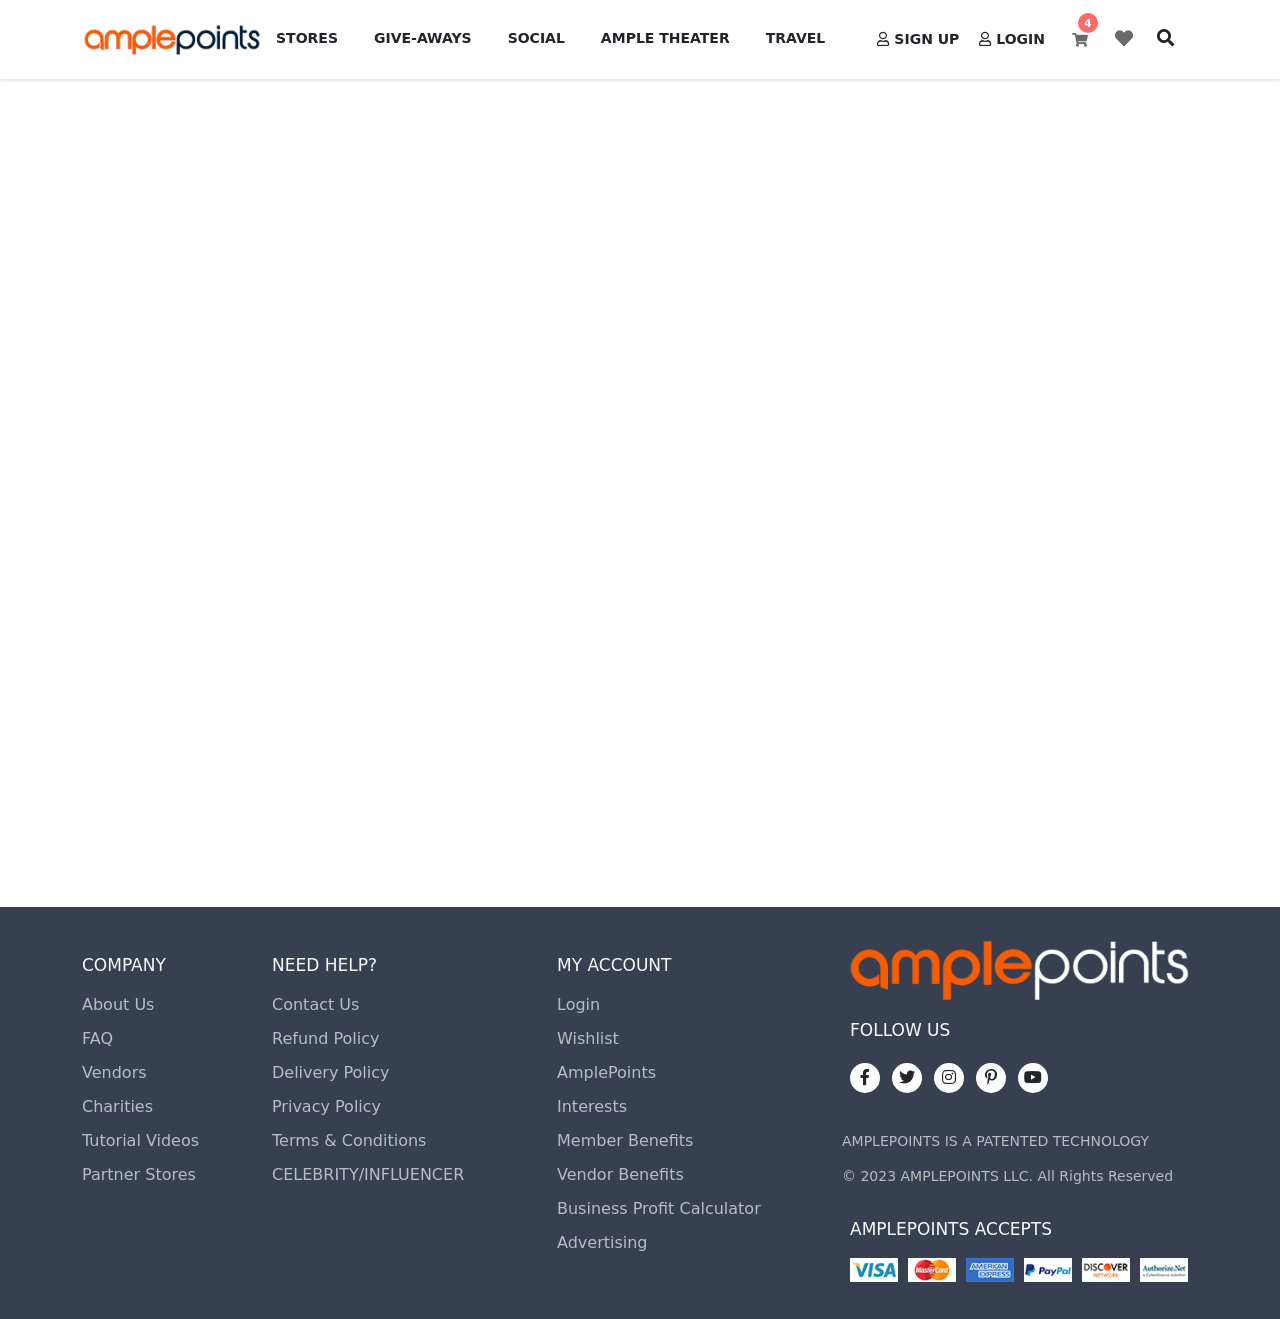
<file: index.html>
<!DOCTYPE html>
<html lang="en">

<head>
  <meta charset="UTF-8">
  <meta name="viewport" content="width=device-width, initial-scale=1.0">
  <link rel="icon" type="image/png" sizes="16x16" href="./assets/images/header/favicon.ico">
  <title>Ample Points</title>
  <!-- -- bootstrap --  -->
  <link rel="stylesheet" href="./assets/bootstrap/css/bootstrap.css">
  <!-- Icons -->
  <link rel="stylesheet" href="https://pro.fontawesome.com/releases/v5.10.0/css/all.css"
    integrity="sha384-AYmEC3Yw5cVb3ZcuHtOA93w35dYTsvhLPVnYs9eStHfGJvOvKxVfELGroGkvsg+p" crossorigin="anonymous" />
  <!-- css  -->
  <link rel="stylesheet" href="./assets/css/main.css">
  <link rel="stylesheet" href="./assets/css/styles.css">
</head>

<body>
  <!-- -- start header --  -->
  <nav class="navbar navbar-expand-lg navbar-light py-3 fixed-top">
    <div class="container">
      <div class="row w-100">
        <div class="col-md-12">
          <div class="row">
            <div class="col-md-2">
              <a class="navbar-brand" href="index.html">
                <img src="./assets/images/header/ampdesktop.png" alt="">
              </a>
            </div>
            <div class="col-md-6 col-6 pe-0">
              <div class="collapse navbar-collapse">
                <ul class="navbar-nav me-auto mb-lg-0 mt-1">

                  <li class="nav-item custom-dropdown">
                    <a class="nav-link" href="#">Stores</a>
                    <div class="custom-dropdown-content">
                      <a class="dropdown-item" href="#"> Brands</a>
                      <hr class="m-0 p-0">
                      <a class="dropdown-item" href="#">Malls</a>
                      <hr class="m-0 p-0">
                      <a class="dropdown-item" href="#">Promotional Cards</a>
                    </div>
                  </li>

                  <li class="nav-item">
                    <a class="nav-link" href="#">Give-aways</a>
                  </li>

                  <li class="nav-item">
                    <a class="nav-link" href="#">Social</a>
                  </li>

                  <li class="nav-item custom-dropdown">
                    <a class="nav-link" href="#">Ample Theater</a>
                    <div class="custom-dropdown-content">
                      <a class="dropdown-item" href="#">Videos</a>
                    </div>
                  </li>

                  <li class="nav-item custom-dropdown">
                    <a class="nav-link" href="#">Travel</a>
                    <div class="custom-dropdown-content">
                      <a class="dropdown-item" href="#">Hotel Booking</a>
                      <hr class="m-0 p-0">
                      <a class="dropdown-item" href="#">Flight Booking</a>
                      <hr class="m-0 p-0">
                      <a class="dropdown-item" href="#">Group Booking</a>
                    </div>
                  </li>

                </ul>
              </div>
            </div>
            <div class="col-md-4 col-6 header-icons">
              <!-- login / register -->
              <a href="#" class="open-menu-login-account" data-bs-toggle="modal" data-bs-target="#exampleModal">
                <i class="far fa-user"></i> <span>Sign Up</span>
              </a>
              <a href="#" class="open-menu-login-account" data-bs-toggle="modal" data-bs-target="#vendorModal">
                <i class="far fa-user"></i> <span>Login</span>
              </a>

              <!-- cart  -->
              <div class="nav-item m-0">
                <a class="nav-link cart-sec" href="#" id="sidebarCart-toggle" onclick="toggleSidebarCart()">
                  <i class="fas fa-shopping-cart"></i><sup>4</sup>
                </a>
                <div class="sidebarCart" id="sidebarCart">
                  <div class="sidebar-header">
                    <h4>Shopping Cart</h4>
                    <button class="sidebarCart-close" onclick="toggleSidebarCart()">✕</button>
                  </div>

                  <div class="cart-contents cart-item-div">
                    <div class="main-cart-item">
                      <div class="cart-item">
                        <div class="cart-item-img">
                          <img src="./assets/images/header/01.jpg" alt="">
                        </div>
                        <div class="cart-item-content">
                          <a class="dropdown-item" href="#">Women color block</a>
                          <div class="cart-item-content-price">
                            <p>$150.00</p>
                            <span>Qty: 1</span>
                          </div>
                        </div>
                        <div class="cross">
                          ✕
                        </div>
                      </div>
                      <div class="cart-item">
                        <div class="cart-item-img">
                          <img src="./assets/images/header/02.jpg" alt="">
                        </div>
                        <div class="cart-item-content">
                          <a class="dropdown-item" href="#">Women color block</a>
                          <div class="cart-item-content-price">
                            <p>$150.00</p>
                            <span>Qty: 2</span>
                          </div>
                        </div>
                        <div class="cross">
                          ✕
                        </div>
                      </div>
                    </div>

                    <div class="sub-total">
                      <p>Total:</p>
                      <span>$265.00</span>
                    </div>
                    <button class="checkout">Checkout</button>
                  </div>
                </div>
              </div>

              <!-- wishlist -->
              <a class="wishlist" href="#"><i class="fas fa-heart"></i></a>

              <li class="nav-item dropdown me-0 ms-4">
                <a class="nav-link" href="#" id="searchBar" role="button" data-bs-toggle="dropdown"
                  aria-expanded="false">
                  <i class="fas fa-search"></i>
                </a>
                <div class="dropdown-menu custom-search" aria-labelledby="searchBar">
                  <input type="text" class="searching" placeholder="Search here...">
                </div>
              </li>

              <!-- hamburger menu  -->
              <button class="navbar-toggler" type="button" data-bs-toggle="collapse"
                data-bs-target="#navbarSupportedContent" aria-controls="navbarSupportedContent" aria-expanded="false"
                aria-label="Toggle navigation">
                <span class="navbar-toggler-icon"></span>
              </button>
            </div>
          </div>
        </div>
        <!-- -- menu links --  -->
        <div class="col-md-12 mobile-menu-links">
          <div class="collapse navbar-collapse" id="navbarSupportedContent">
            <ul class="navbar-nav me-auto mb-2 mb-lg-0 mt-3">

              <li class="nav-item custom-dropdown">
                <a class="nav-link" href="#">Stores</a>
                <div class="custom-dropdown-content">
                  <a class="dropdown-item" href="#"> Brands</a>
                  <hr class="m-0 p-0">
                  <a class="dropdown-item" href="#">Malls</a>
                  <hr class="m-0 p-0">
                  <a class="dropdown-item" href="#">Promotional Cards</a>
                </div>
              </li>

              <li class="nav-item">
                <a class="nav-link" href="#">Give-aways</a>
              </li>

              <li class="nav-item">
                <a class="nav-link" href="#">Social</a>
              </li>

              <li class="nav-item custom-dropdown">
                <a class="nav-link" href="#">Ample Theater</a>
                <div class="custom-dropdown-content">
                  <a class="dropdown-item" href="#">Videos</a>
                </div>
              </li>

              <li class="nav-item custom-dropdown">
                <a class="nav-link" href="#">Travel</a>
                <div class="custom-dropdown-content">
                  <a class="dropdown-item" href="#">Hotel Booking</a>
                  <hr class="m-0 p-0">
                  <a class="dropdown-item" href="#">Flight Booking</a>
                  <hr class="m-0 p-0">
                  <a class="dropdown-item" href="#">Group Booking</a>
                </div>
              </li>

            </ul>
          </div>
        </div>
      </div>
    </div>
  </nav>
  <!-- -- end header --  -->

  <!-- -- start header -- -->
  <div class="hero-sec">
    <video class="background" autoplay muted loop>
      <source src="https://amplepoints.com/home_banners/aboutamplepoints.mp4" type="video/mp4">
    </video>
  </div>
  <!-- -- end header -- -->

  <!-- -- start how it work -- -->
  <!-- <div class="sec-padding">
    <h2 class="main-heading">How It Works</h2>
    <div class="container">
      <div class="row">
        <div class="col-md-4 col-12 my-3">
          <div class="video-card">
            <video controls>
              <source src="https://amplepoints.com/amplepoints_videos/big_idea.png" type="video/mp4">
            </video>
          </div>
        </div>
      </div>
    </div>
  </div> -->
  <!-- -- end how it work --  -->



















  <!-- -- start carousel sopping product --  -->


  <!-- <div class="sec-padding">
    <div class="shopping-products">
      <div class="container">
        <div class="row">

          <div class="col-md-2 col-12 m-0 p-0 card-side-menu">
            <div class="fashion">
              FASHION <span>></span>
            </div>

            <button class="sideTab-button active" id="sideTab1">AMOUR</button>
            <button class="sideTab-button" id="sideTab2">On Sale</button>
            <button class="sideTab-button" id="sideTab3">Trending</button>

          </div>

          <div class="col-md-10 col-12 p-0 m-0">
            <div id="sideTab-content1">

              <div class="main-tab p-0">
                <div class="row p-0 m-0" style="border-bottom:1px solid #dbdcdc">
                  <div class="col-md-12 p-0">
                    <div class="tab-container ps-2">
                      <button class="tab-button tab-active" onclick="openTab('tab1')">New Arrivals</button>
                      <button class="tab-button" onclick="openTab('tab2')">On Sale</button>
                      <button class="tab-button" onclick="openTab('tab3')">Trending</button>
                    </div>
                  </div>
                </div>
                <div class="row p-0 m-0">
                  <div class="col-md-4 col-12 p-0">
                    <div class="product-single-img">
                      <img src="./assets/images/products/amplifyon_home_jewelry.jpg" alt="" class="img-fluid">
                    </div>
                  </div>
                  <div class="col-md-8 col-12 p-0">
                    <div class="product-imgs"> -->
  <!-- -- first tab --  -->
  <!-- <div id="tab1" class="tab-content">
                        <div class="row p-0 m-0">
                          <div class="col-md-4 col-12 p-0">
                            <div class="product-single-card">
                              <div class="product-top-area">
                                <div class="product-discount">
                                  50% OFF
                                </div>
                                <div class="product-img">
                                  <div class="first-view">
                                    <img src="./assets/images/products/locket.jpg" alt="logo" class="img-fluid"
                                      onerror="this.src='https://i.ibb.co/qpB9ZCZ/placeholder.png'">
                                  </div>
                                  <div class="hover-view">
                                    <img src="./assets/images/products/locket.jpg" alt="logo" class="img-fluid"
                                      onerror="this.src='https://i.ibb.co/qpB9ZCZ/placeholder.png'">
                                  </div>
                                </div>
                                <div class="sideicons">
                                  <button class="sideicons-btn">
                                    <i class="far fa-heart"></i>
                                  </button>
                                  <button class="sideicons-btn">
                                    <i class="fas fa-cart-plus"></i>
                                  </button>
                                </div>
                              </div>
                              <div class="product-info">
                                <h6 class="product-category">Amour Jewelry</h6>
                                <h6 class="product-title text-truncate"><a href="#">Amour 14.5mm Figaro</a></h6>
                                <div class="d-flex align-items-center">
                                  <div class="review-star me-1">
                                    <i class="fas fa-star"></i>
                                    <i class="fas fa-star"></i>
                                    <i class="fas fa-star"></i>
                                    <i class="fas fa-star-half-alt"></i>
                                    <i class="far fa-star"></i>
                                  </div>
                                  <span class="review-count">(13)</span>
                                </div>
                                <div class="d-flex flex-wrap align-items-center py-2">
                                  <div class="old-price">
                                    $100
                                  </div>
                                  <div class="new-price">
                                    $50
                                  </div>
                                </div>
                              </div>
                            </div>
                          </div>
                          <div class="col-md-4 col-12 p-0">
                            <div class="product-single-card">
                              <div class="product-top-area">
                                <div class="product-discount">
                                  50% OFF
                                </div>
                                <div class="product-img">
                                  <div class="first-view">
                                    <img src="./assets/images/products/jewelry1.jpg" alt="logo" class="img-fluid"
                                      onerror="this.src='https://i.ibb.co/qpB9ZCZ/placeholder.png'">
                                  </div>
                                  <div class="hover-view">
                                    <img src="./assets/images/products/jewelry1.jpg" alt="logo" class="img-fluid"
                                      onerror="this.src='https://i.ibb.co/qpB9ZCZ/placeholder.png'">
                                  </div>
                                </div>
                                <div class="sideicons">
                                  <button class="sideicons-btn">
                                    <i class="far fa-heart"></i>
                                  </button>
                                  <button class="sideicons-btn">
                                    <i class="fas fa-cart-plus"></i>
                                  </button>
                                </div>
                              </div>
                              <div class="product-info">
                                <h6 class="product-category">Amour Jewelry</h6>
                                <h6 class="product-title text-truncate"><a href="#">Amour 14.5mm Figaro</a></h6>
                                <div class="d-flex align-items-center">
                                  <div class="review-star me-1">
                                    <i class="fas fa-star"></i>
                                    <i class="fas fa-star"></i>
                                    <i class="fas fa-star"></i>
                                    <i class="fas fa-star-half-alt"></i>
                                    <i class="far fa-star"></i>
                                  </div>
                                  <span class="review-count">(13)</span>
                                </div>
                                <div class="d-flex flex-wrap align-items-center py-2">
                                  <div class="old-price">
                                    $100
                                  </div>
                                  <div class="new-price">
                                    $50
                                  </div>
                                </div>
                              </div>
                            </div>
                          </div>
                          <div class="col-md-4 col-12 p-0">
                            <div class="product-single-card">
                              <div class="product-top-area">
                                <div class="product-discount">
                                  50% OFF
                                </div>
                                <div class="product-img">
                                  <div class="first-view">
                                    <img src="./assets/images/products/jewelry2.jpg" alt="logo" class="img-fluid"
                                      onerror="this.src='https://i.ibb.co/qpB9ZCZ/placeholder.png'">
                                  </div>
                                  <div class="hover-view">
                                    <img src="./assets/images/products/jewelry2.jpg" alt="logo" class="img-fluid"
                                      onerror="this.src='https://i.ibb.co/qpB9ZCZ/placeholder.png'">
                                  </div>
                                </div>
                                <div class="sideicons">
                                  <button class="sideicons-btn">
                                    <i class="far fa-heart"></i>
                                  </button>
                                  <button class="sideicons-btn">
                                    <i class="fas fa-cart-plus"></i>
                                  </button>
                                </div>
                              </div>
                              <div class="product-info">
                                <h6 class="product-category">Amour Jewelry</h6>
                                <h6 class="product-title text-truncate"><a href="#">Amour 14.5mm Figaro</a></h6>
                                <div class="d-flex align-items-center">
                                  <div class="review-star me-1">
                                    <i class="fas fa-star"></i>
                                    <i class="fas fa-star"></i>
                                    <i class="fas fa-star"></i>
                                    <i class="fas fa-star-half-alt"></i>
                                    <i class="far fa-star"></i>
                                  </div>
                                  <span class="review-count">(13)</span>
                                </div>
                                <div class="d-flex flex-wrap align-items-center py-2">
                                  <div class="old-price">
                                    $100
                                  </div>
                                  <div class="new-price">
                                    $50
                                  </div>
                                </div>
                              </div>
                            </div>
                          </div>
                          <div class="col-md-4 col-12 p-0">
                            <div class="product-single-card">
                              <div class="product-top-area">
                                <div class="product-discount">
                                  50% OFF
                                </div>
                                <div class="product-img">
                                  <div class="first-view">
                                    <img src="./assets/images/products/jewelry3.jpg" alt="logo" class="img-fluid"
                                      onerror="this.src='https://i.ibb.co/qpB9ZCZ/placeholder.png'">
                                  </div>
                                  <div class="hover-view">
                                    <img src="./assets/images/products/jewelry3.jpg" alt="logo" class="img-fluid"
                                      onerror="this.src='https://i.ibb.co/qpB9ZCZ/placeholder.png'">
                                  </div>
                                </div>
                                <div class="sideicons">
                                  <button class="sideicons-btn">
                                    <i class="far fa-heart"></i>
                                  </button>
                                  <button class="sideicons-btn">
                                    <i class="fas fa-cart-plus"></i>
                                  </button>
                                </div>
                              </div>
                              <div class="product-info">
                                <h6 class="product-category">Amour Jewelry</h6>
                                <h6 class="product-title text-truncate"><a href="#">Amour 14.5mm Figaro</a></h6>
                                <div class="d-flex align-items-center">
                                  <div class="review-star me-1">
                                    <i class="fas fa-star"></i>
                                    <i class="fas fa-star"></i>
                                    <i class="fas fa-star"></i>
                                    <i class="fas fa-star-half-alt"></i>
                                    <i class="far fa-star"></i>
                                  </div>
                                  <span class="review-count">(13)</span>
                                </div>
                                <div class="d-flex flex-wrap align-items-center py-2">
                                  <div class="old-price">
                                    $100
                                  </div>
                                  <div class="new-price">
                                    $50
                                  </div>
                                </div>
                              </div>
                            </div>
                          </div>
                          <div class="col-md-4 col-12 p-0">
                            <div class="product-single-card">
                              <div class="product-top-area">
                                <div class="product-discount">
                                  50% OFF
                                </div>
                                <div class="product-img">
                                  <div class="first-view">
                                    <img src="./assets/images/products/jewelry4.jpg" alt="logo" class="img-fluid"
                                      onerror="this.src='https://i.ibb.co/qpB9ZCZ/placeholder.png'">
                                  </div>
                                  <div class="hover-view">
                                    <img src="./assets/images/products/jewelry4.jpg" alt="logo" class="img-fluid"
                                      onerror="this.src='https://i.ibb.co/qpB9ZCZ/placeholder.png'">
                                  </div>
                                </div>
                                <div class="sideicons">
                                  <button class="sideicons-btn">
                                    <i class="far fa-heart"></i>
                                  </button>
                                  <button class="sideicons-btn">
                                    <i class="fas fa-cart-plus"></i>
                                  </button>
                                </div>
                              </div>
                              <div class="product-info">
                                <h6 class="product-category">Amour Jewelry</h6>
                                <h6 class="product-title text-truncate"><a href="#">Amour 14.5mm Figaro</a></h6>
                                <div class="d-flex align-items-center">
                                  <div class="review-star me-1">
                                    <i class="fas fa-star"></i>
                                    <i class="fas fa-star"></i>
                                    <i class="fas fa-star"></i>
                                    <i class="fas fa-star-half-alt"></i>
                                    <i class="far fa-star"></i>
                                  </div>
                                  <span class="review-count">(13)</span>
                                </div>
                                <div class="d-flex flex-wrap align-items-center py-2">
                                  <div class="old-price">
                                    $100
                                  </div>
                                  <div class="new-price">
                                    $50
                                  </div>
                                </div>
                              </div>
                            </div>
                          </div>
                          <div class="col-md-4 col-12 p-0">
                            <div class="product-single-card">
                              <div class="product-top-area">
                                <div class="product-discount">
                                  50% OFF
                                </div>
                                <div class="product-img">
                                  <div class="first-view">
                                    <img src="./assets/images/products/jewelry5.jpg" alt="logo" class="img-fluid"
                                      onerror="this.src='https://i.ibb.co/qpB9ZCZ/placeholder.png'">
                                  </div>
                                  <div class="hover-view">
                                    <img src="./assets/images/products/jewelry5.jpg" alt="logo" class="img-fluid"
                                      onerror="this.src='https://i.ibb.co/qpB9ZCZ/placeholder.png'">
                                  </div>
                                </div>
                                <div class="sideicons">
                                  <button class="sideicons-btn">
                                    <i class="far fa-heart"></i>
                                  </button>
                                  <button class="sideicons-btn">
                                    <i class="fas fa-cart-plus"></i>
                                  </button>
                                </div>
                              </div>
                              <div class="product-info">
                                <h6 class="product-category">Amour Jewelry</h6>
                                <h6 class="product-title text-truncate"><a href="#">Amour 14.5mm Figaro</a></h6>
                                <div class="d-flex align-items-center">
                                  <div class="review-star me-1">
                                    <i class="fas fa-star"></i>
                                    <i class="fas fa-star"></i>
                                    <i class="fas fa-star"></i>
                                    <i class="fas fa-star-half-alt"></i>
                                    <i class="far fa-star"></i>
                                  </div>
                                  <span class="review-count">(13)</span>
                                </div>
                                <div class="d-flex flex-wrap align-items-center py-2">
                                  <div class="old-price">
                                    $100
                                  </div>
                                  <div class="new-price">
                                    $50
                                  </div>
                                </div>
                              </div>
                            </div>
                          </div>
                        </div>
                      </div> -->

  <!-- -- second tab --  -->
  <!-- <div id="tab2" class="tab-content">
                        <div class="row p-0 m-0">
                          <div class="col-md-4 col-12 p-0">
                            <div class="product-single-card">
                              <div class="product-top-area">
                                <div class="product-discount">
                                  50% OFF
                                </div>
                                <div class="product-img">
                                  <div class="first-view">
                                    <img src="./assets/images/products/jewelry6.jpg" alt="logo" class="img-fluid"
                                      onerror="this.src='https://i.ibb.co/qpB9ZCZ/placeholder.png'">
                                  </div>
                                  <div class="hover-view">
                                    <img src="./assets/images/products/jewelry6.jpg" alt="logo" class="img-fluid"
                                      onerror="this.src='https://i.ibb.co/qpB9ZCZ/placeholder.png'">
                                  </div>
                                </div>
                                <div class="sideicons">
                                  <button class="sideicons-btn">
                                    <i class="far fa-heart"></i>
                                  </button>
                                  <button class="sideicons-btn">
                                    <i class="fas fa-cart-plus"></i>
                                  </button>
                                </div>
                              </div>
                              <div class="product-info">
                                <h6 class="product-category">Amour Jewelry</h6>
                                <h6 class="product-title text-truncate"><a href="#">Amour 14.5mm Figaro</a></h6>
                                <div class="d-flex align-items-center">
                                  <div class="review-star me-1">
                                    <i class="fas fa-star"></i>
                                    <i class="fas fa-star"></i>
                                    <i class="fas fa-star"></i>
                                    <i class="fas fa-star-half-alt"></i>
                                    <i class="far fa-star"></i>
                                  </div>
                                  <span class="review-count">(13)</span>
                                </div>
                                <div class="d-flex flex-wrap align-items-center py-2">
                                  <div class="old-price">
                                    $100
                                  </div>
                                  <div class="new-price">
                                    $50
                                  </div>
                                </div>
                              </div>
                            </div>
                          </div>
                          <div class="col-md-4 col-12 p-0">
                            <div class="product-single-card">
                              <div class="product-top-area">
                                <div class="product-discount">
                                  50% OFF
                                </div>
                                <div class="product-img">
                                  <div class="first-view">
                                    <img src="./assets/images/products/jewelry7.jpg" alt="logo" class="img-fluid"
                                      onerror="this.src='https://i.ibb.co/qpB9ZCZ/placeholder.png'">
                                  </div>
                                  <div class="hover-view">
                                    <img src="./assets/images/products/jewelry7.jpg" alt="logo" class="img-fluid"
                                      onerror="this.src='https://i.ibb.co/qpB9ZCZ/placeholder.png'">
                                  </div>
                                </div>
                                <div class="sideicons">
                                  <button class="sideicons-btn">
                                    <i class="far fa-heart"></i>
                                  </button>
                                  <button class="sideicons-btn">
                                    <i class="fas fa-cart-plus"></i>
                                  </button>
                                </div>
                              </div>
                              <div class="product-info">
                                <h6 class="product-category">Amour Jewelry</h6>
                                <h6 class="product-title text-truncate"><a href="#">Amour 14.5mm Figaro</a></h6>
                                <div class="d-flex align-items-center">
                                  <div class="review-star me-1">
                                    <i class="fas fa-star"></i>
                                    <i class="fas fa-star"></i>
                                    <i class="fas fa-star"></i>
                                    <i class="fas fa-star-half-alt"></i>
                                    <i class="far fa-star"></i>
                                  </div>
                                  <span class="review-count">(13)</span>
                                </div>
                                <div class="d-flex flex-wrap align-items-center py-2">
                                  <div class="old-price">
                                    $100
                                  </div>
                                  <div class="new-price">
                                    $50
                                  </div>
                                </div>
                              </div>
                            </div>
                          </div>
                          <div class="col-md-4 col-12 p-0">
                            <div class="product-single-card">
                              <div class="product-top-area">
                                <div class="product-discount">
                                  50% OFF
                                </div>
                                <div class="product-img">
                                  <div class="first-view">
                                    <img src="./assets/images/products/jewelry8.jpg" alt="logo" class="img-fluid"
                                      onerror="this.src='https://i.ibb.co/qpB9ZCZ/placeholder.png'">
                                  </div>
                                  <div class="hover-view">
                                    <img src="./assets/images/products/jewelry8.jpg" alt="logo" class="img-fluid"
                                      onerror="this.src='https://i.ibb.co/qpB9ZCZ/placeholder.png'">
                                  </div>
                                </div>
                                <div class="sideicons">
                                  <button class="sideicons-btn">
                                    <i class="far fa-heart"></i>
                                  </button>
                                  <button class="sideicons-btn">
                                    <i class="fas fa-cart-plus"></i>
                                  </button>
                                </div>
                              </div>
                              <div class="product-info">
                                <h6 class="product-category">Amour Jewelry</h6>
                                <h6 class="product-title text-truncate"><a href="#">Amour 14.5mm Figaro</a></h6>
                                <div class="d-flex align-items-center">
                                  <div class="review-star me-1">
                                    <i class="fas fa-star"></i>
                                    <i class="fas fa-star"></i>
                                    <i class="fas fa-star"></i>
                                    <i class="fas fa-star-half-alt"></i>
                                    <i class="far fa-star"></i>
                                  </div>
                                  <span class="review-count">(13)</span>
                                </div>
                                <div class="d-flex flex-wrap align-items-center py-2">
                                  <div class="old-price">
                                    $100
                                  </div>
                                  <div class="new-price">
                                    $50
                                  </div>
                                </div>
                              </div>
                            </div>
                          </div>
                          <div class="col-md-4 col-12 p-0">
                            <div class="product-single-card">
                              <div class="product-top-area">
                                <div class="product-discount">
                                  50% OFF
                                </div>
                                <div class="product-img">
                                  <div class="first-view">
                                    <img src="./assets/images/products/jewelry8.jpg" alt="logo" class="img-fluid"
                                      onerror="this.src='https://i.ibb.co/qpB9ZCZ/placeholder.png'">
                                  </div>
                                  <div class="hover-view">
                                    <img src="./assets/images/products/jewelry8.jpg" alt="logo" class="img-fluid"
                                      onerror="this.src='https://i.ibb.co/qpB9ZCZ/placeholder.png'">
                                  </div>
                                </div>
                                <div class="sideicons">
                                  <button class="sideicons-btn">
                                    <i class="far fa-heart"></i>
                                  </button>
                                  <button class="sideicons-btn">
                                    <i class="fas fa-cart-plus"></i>
                                  </button>
                                </div>
                              </div>
                              <div class="product-info">
                                <h6 class="product-category">Amour Jewelry</h6>
                                <h6 class="product-title text-truncate"><a href="#">Amour 14.5mm Figaro</a></h6>
                                <div class="d-flex align-items-center">
                                  <div class="review-star me-1">
                                    <i class="fas fa-star"></i>
                                    <i class="fas fa-star"></i>
                                    <i class="fas fa-star"></i>
                                    <i class="fas fa-star-half-alt"></i>
                                    <i class="far fa-star"></i>
                                  </div>
                                  <span class="review-count">(13)</span>
                                </div>
                                <div class="d-flex flex-wrap align-items-center py-2">
                                  <div class="old-price">
                                    $100
                                  </div>
                                  <div class="new-price">
                                    $50
                                  </div>
                                </div>
                              </div>
                            </div>
                          </div>
                          <div class="col-md-4 col-12 p-0">
                            <div class="product-single-card">
                              <div class="product-top-area">
                                <div class="product-discount">
                                  50% OFF
                                </div>
                                <div class="product-img">
                                  <div class="first-view">
                                    <img src="./assets/images/products/jewelry9.jpg" alt="logo" class="img-fluid"
                                      onerror="this.src='https://i.ibb.co/qpB9ZCZ/placeholder.png'">
                                  </div>
                                  <div class="hover-view">
                                    <img src="./assets/images/products/jewelry9.jpg" alt="logo" class="img-fluid"
                                      onerror="this.src='https://i.ibb.co/qpB9ZCZ/placeholder.png'">
                                  </div>
                                </div>
                                <div class="sideicons">
                                  <button class="sideicons-btn">
                                    <i class="far fa-heart"></i>
                                  </button>
                                  <button class="sideicons-btn">
                                    <i class="fas fa-cart-plus"></i>
                                  </button>
                                </div>
                              </div>
                              <div class="product-info">
                                <h6 class="product-category">Amour Jewelry</h6>
                                <h6 class="product-title text-truncate"><a href="#">Amour 14.5mm Figaro</a></h6>
                                <div class="d-flex align-items-center">
                                  <div class="review-star me-1">
                                    <i class="fas fa-star"></i>
                                    <i class="fas fa-star"></i>
                                    <i class="fas fa-star"></i>
                                    <i class="fas fa-star-half-alt"></i>
                                    <i class="far fa-star"></i>
                                  </div>
                                  <span class="review-count">(13)</span>
                                </div>
                                <div class="d-flex flex-wrap align-items-center py-2">
                                  <div class="old-price">
                                    $100
                                  </div>
                                  <div class="new-price">
                                    $50
                                  </div>
                                </div>
                              </div>
                            </div>
                          </div>
                          <div class="col-md-4 col-12 p-0">
                            <div class="product-single-card">
                              <div class="product-top-area">
                                <div class="product-discount">
                                  50% OFF
                                </div>
                                <div class="product-img">
                                  <div class="first-view">
                                    <img src="./assets/images/products/jewelry10.jpg" alt="logo" class="img-fluid"
                                      onerror="this.src='https://i.ibb.co/qpB9ZCZ/placeholder.png'">
                                  </div>
                                  <div class="hover-view">
                                    <img src="./assets/images/products/jewelry10.jpg" alt="logo" class="img-fluid"
                                      onerror="this.src='https://i.ibb.co/qpB9ZCZ/placeholder.png'">
                                  </div>
                                </div>
                                <div class="sideicons">
                                  <button class="sideicons-btn">
                                    <i class="far fa-heart"></i>
                                  </button>
                                  <button class="sideicons-btn">
                                    <i class="fas fa-cart-plus"></i>
                                  </button>
                                </div>
                              </div>
                              <div class="product-info">
                                <h6 class="product-category">Amour Jewelry</h6>
                                <h6 class="product-title text-truncate"><a href="#">Amour 14.5mm Figaro</a></h6>
                                <div class="d-flex align-items-center">
                                  <div class="review-star me-1">
                                    <i class="fas fa-star"></i>
                                    <i class="fas fa-star"></i>
                                    <i class="fas fa-star"></i>
                                    <i class="fas fa-star-half-alt"></i>
                                    <i class="far fa-star"></i>
                                  </div>
                                  <span class="review-count">(13)</span>
                                </div>
                                <div class="d-flex flex-wrap align-items-center py-2">
                                  <div class="old-price">
                                    $100
                                  </div>
                                  <div class="new-price">
                                    $50
                                  </div>
                                </div>
                              </div>
                            </div>
                          </div>
                        </div>
                      </div> -->

  <!-- -- third tab --  -->
  <!-- <div id="tab3" class="tab-content">
                        <div class="row p-0 m-0">
                          <div class="col-md-4 col-12 p-0">
                            <div class="product-single-card">
                              <div class="product-top-area">
                                <div class="product-discount">
                                  50% OFF
                                </div>
                                <div class="product-img">
                                  <div class="first-view">
                                    <img src="./assets/images/products/jewelry11.jpg" alt="logo" class="img-fluid"
                                      onerror="this.src='https://i.ibb.co/qpB9ZCZ/placeholder.png'">
                                  </div>
                                  <div class="hover-view">
                                    <img src="./assets/images/products/jewelry11.jpg" alt="logo" class="img-fluid"
                                      onerror="this.src='https://i.ibb.co/qpB9ZCZ/placeholder.png'">
                                  </div>
                                </div>
                                <div class="sideicons">
                                  <button class="sideicons-btn">
                                    <i class="far fa-heart"></i>
                                  </button>
                                  <button class="sideicons-btn">
                                    <i class="fas fa-cart-plus"></i>
                                  </button>
                                </div>
                              </div>
                              <div class="product-info">
                                <h6 class="product-category">Amour Jewelry</h6>
                                <h6 class="product-title text-truncate"><a href="#">Amour 14.5mm Figaro</a></h6>
                                <div class="d-flex align-items-center">
                                  <div class="review-star me-1">
                                    <i class="fas fa-star"></i>
                                    <i class="fas fa-star"></i>
                                    <i class="fas fa-star"></i>
                                    <i class="fas fa-star-half-alt"></i>
                                    <i class="far fa-star"></i>
                                  </div>
                                  <span class="review-count">(13)</span>
                                </div>
                                <div class="d-flex flex-wrap align-items-center py-2">
                                  <div class="old-price">
                                    $100
                                  </div>
                                  <div class="new-price">
                                    $50
                                  </div>
                                </div>
                              </div>
                            </div>
                          </div>
                          <div class="col-md-4 col-12 p-0">
                            <div class="product-single-card">
                              <div class="product-top-area">
                                <div class="product-discount">
                                  50% OFF
                                </div>
                                <div class="product-img">
                                  <div class="first-view">
                                    <img src="./assets/images/products/jewelry12.jpg" alt="logo" class="img-fluid"
                                      onerror="this.src='https://i.ibb.co/qpB9ZCZ/placeholder.png'">
                                  </div>
                                  <div class="hover-view">
                                    <img src="./assets/images/products/jewelry12.jpg" alt="logo" class="img-fluid"
                                      onerror="this.src='https://i.ibb.co/qpB9ZCZ/placeholder.png'">
                                  </div>
                                </div>
                                <div class="sideicons">
                                  <button class="sideicons-btn">
                                    <i class="far fa-heart"></i>
                                  </button>
                                  <button class="sideicons-btn">
                                    <i class="fas fa-cart-plus"></i>
                                  </button>
                                </div>
                              </div>
                              <div class="product-info">
                                <h6 class="product-category">Amour Jewelry</h6>
                                <h6 class="product-title text-truncate"><a href="#">Amour 14.5mm Figaro</a></h6>
                                <div class="d-flex align-items-center">
                                  <div class="review-star me-1">
                                    <i class="fas fa-star"></i>
                                    <i class="fas fa-star"></i>
                                    <i class="fas fa-star"></i>
                                    <i class="fas fa-star-half-alt"></i>
                                    <i class="far fa-star"></i>
                                  </div>
                                  <span class="review-count">(13)</span>
                                </div>
                                <div class="d-flex flex-wrap align-items-center py-2">
                                  <div class="old-price">
                                    $100
                                  </div>
                                  <div class="new-price">
                                    $50
                                  </div>
                                </div>
                              </div>
                            </div>
                          </div>
                          <div class="col-md-4 col-12 p-0">
                            <div class="product-single-card">
                              <div class="product-top-area">
                                <div class="product-discount">
                                  50% OFF
                                </div>
                                <div class="product-img">
                                  <div class="first-view">
                                    <img src="./assets/images/products/jewelry13.jpg" alt="logo" class="img-fluid"
                                      onerror="this.src='https://i.ibb.co/qpB9ZCZ/placeholder.png'">
                                  </div>
                                  <div class="hover-view">
                                    <img src="./assets/images/products/jewelry13.jpg" alt="logo" class="img-fluid"
                                      onerror="this.src='https://i.ibb.co/qpB9ZCZ/placeholder.png'">
                                  </div>
                                </div>
                                <div class="sideicons">
                                  <button class="sideicons-btn">
                                    <i class="far fa-heart"></i>
                                  </button>
                                  <button class="sideicons-btn">
                                    <i class="fas fa-cart-plus"></i>
                                  </button>
                                </div>
                              </div>
                              <div class="product-info">
                                <h6 class="product-category">Amour Jewelry</h6>
                                <h6 class="product-title text-truncate"><a href="#">Amour 14.5mm Figaro</a></h6>
                                <div class="d-flex align-items-center">
                                  <div class="review-star me-1">
                                    <i class="fas fa-star"></i>
                                    <i class="fas fa-star"></i>
                                    <i class="fas fa-star"></i>
                                    <i class="fas fa-star-half-alt"></i>
                                    <i class="far fa-star"></i>
                                  </div>
                                  <span class="review-count">(13)</span>
                                </div>
                                <div class="d-flex flex-wrap align-items-center py-2">
                                  <div class="old-price">
                                    $100
                                  </div>
                                  <div class="new-price">
                                    $50
                                  </div>
                                </div>
                              </div>
                            </div>
                          </div>
                          <div class="col-md-4 col-12 p-0">
                            <div class="product-single-card">
                              <div class="product-top-area">
                                <div class="product-discount">
                                  50% OFF
                                </div>
                                <div class="product-img">
                                  <div class="first-view">
                                    <img src="./assets/images/products/jewelry14.jpg" alt="logo" class="img-fluid"
                                      onerror="this.src='https://i.ibb.co/qpB9ZCZ/placeholder.png'">
                                  </div>
                                  <div class="hover-view">
                                    <img src="./assets/images/products/jewelry14.jpg" alt="logo" class="img-fluid"
                                      onerror="this.src='https://i.ibb.co/qpB9ZCZ/placeholder.png'">
                                  </div>
                                </div>
                                <div class="sideicons">
                                  <button class="sideicons-btn">
                                    <i class="far fa-heart"></i>
                                  </button>
                                  <button class="sideicons-btn">
                                    <i class="fas fa-cart-plus"></i>
                                  </button>
                                </div>
                              </div>
                              <div class="product-info">
                                <h6 class="product-category">Amour Jewelry</h6>
                                <h6 class="product-title text-truncate"><a href="#">Amour 14.5mm Figaro</a></h6>
                                <div class="d-flex align-items-center">
                                  <div class="review-star me-1">
                                    <i class="fas fa-star"></i>
                                    <i class="fas fa-star"></i>
                                    <i class="fas fa-star"></i>
                                    <i class="fas fa-star-half-alt"></i>
                                    <i class="far fa-star"></i>
                                  </div>
                                  <span class="review-count">(13)</span>
                                </div>
                                <div class="d-flex flex-wrap align-items-center py-2">
                                  <div class="old-price">
                                    $100
                                  </div>
                                  <div class="new-price">
                                    $50
                                  </div>
                                </div>
                              </div>
                            </div>
                          </div>
                          <div class="col-md-4 col-12 p-0">
                            <div class="product-single-card">
                              <div class="product-top-area">
                                <div class="product-discount">
                                  50% OFF
                                </div>
                                <div class="product-img">
                                  <div class="first-view">
                                    <img src="./assets/images/products/jewelry15.jpg" alt="logo" class="img-fluid"
                                      onerror="this.src='https://i.ibb.co/qpB9ZCZ/placeholder.png'">
                                  </div>
                                  <div class="hover-view">
                                    <img src="./assets/images/products/jewelry15.jpg" alt="logo" class="img-fluid"
                                      onerror="this.src='https://i.ibb.co/qpB9ZCZ/placeholder.png'">
                                  </div>
                                </div>
                                <div class="sideicons">
                                  <button class="sideicons-btn">
                                    <i class="far fa-heart"></i>
                                  </button>
                                  <button class="sideicons-btn">
                                    <i class="fas fa-cart-plus"></i>
                                  </button>
                                </div>
                              </div>
                              <div class="product-info">
                                <h6 class="product-category">Amour Jewelry</h6>
                                <h6 class="product-title text-truncate"><a href="#">Amour 14.5mm Figaro</a></h6>
                                <div class="d-flex align-items-center">
                                  <div class="review-star me-1">
                                    <i class="fas fa-star"></i>
                                    <i class="fas fa-star"></i>
                                    <i class="fas fa-star"></i>
                                    <i class="fas fa-star-half-alt"></i>
                                    <i class="far fa-star"></i>
                                  </div>
                                  <span class="review-count">(13)</span>
                                </div>
                                <div class="d-flex flex-wrap align-items-center py-2">
                                  <div class="old-price">
                                    $100
                                  </div>
                                  <div class="new-price">
                                    $50
                                  </div>
                                </div>
                              </div>
                            </div>
                          </div>
                          <div class="col-md-4 col-12 p-0">
                            <div class="product-single-card">
                              <div class="product-top-area">
                                <div class="product-discount">
                                  50% OFF
                                </div>
                                <div class="product-img">
                                  <div class="first-view">
                                    <img src="./assets/images/products/jewelry16.jpg" alt="logo" class="img-fluid"
                                      onerror="this.src='https://i.ibb.co/qpB9ZCZ/placeholder.png'">
                                  </div>
                                  <div class="hover-view">
                                    <img src="./assets/images/products/jewelry16.jpg" alt="logo" class="img-fluid"
                                      onerror="this.src='https://i.ibb.co/qpB9ZCZ/placeholder.png'">
                                  </div>
                                </div>
                                <div class="sideicons">
                                  <button class="sideicons-btn">
                                    <i class="far fa-heart"></i>
                                  </button>
                                  <button class="sideicons-btn">
                                    <i class="fas fa-cart-plus"></i>
                                  </button>
                                </div>
                              </div>
                              <div class="product-info">
                                <h6 class="product-category">Amour Jewelry</h6>
                                <h6 class="product-title text-truncate"><a href="#">Amour 14.5mm Figaro</a></h6>
                                <div class="d-flex align-items-center">
                                  <div class="review-star me-1">
                                    <i class="fas fa-star"></i>
                                    <i class="fas fa-star"></i>
                                    <i class="fas fa-star"></i>
                                    <i class="fas fa-star-half-alt"></i>
                                    <i class="far fa-star"></i>
                                  </div>
                                  <span class="review-count">(13)</span>
                                </div>
                                <div class="d-flex flex-wrap align-items-center py-2">
                                  <div class="old-price">
                                    $100
                                  </div>
                                  <div class="new-price">
                                    $50
                                  </div>
                                </div>
                              </div>
                            </div>
                          </div>
                        </div>
                      </div>
                    </div>
                  </div>
                </div>
              </div>

            </div>
            <div id="sideTab-content2" style="display: none;">No Data Found 2</div>
            <div id="sideTab-content3" style="display: none;">No Data Found 3</div>
          </div>
        </div>
      </div>
    </div>
  </div> -->


  <!-- -- end carousel sopping product --  -->

















  <!-- <div class="sec-padding">
    <h2 class="main-heading">product</h2>
    <div class="container">
      <div class="row">
        <div class="col-md-4 col-12 my-3">
          <div class="product-single-card">
            <div class="product-top-area">
              <div class="product-discount">
                50% OFF
              </div>
              <div class="product-img">
                <div class="first-view">
                  <img src="./assets/images/products/locket.jpg" alt="logo" class="img-fluid"
                    onerror="this.src='https://i.ibb.co/qpB9ZCZ/placeholder.png'">
                </div>
                <div class="hover-view">
                  <img src="./assets/images/products/locket.jpg" alt="logo" class="img-fluid"
                    onerror="this.src='https://i.ibb.co/qpB9ZCZ/placeholder.png'">
                </div>
              </div>
              <div class="sideicons">
                <button class="sideicons-btn">
                  <i class="far fa-heart"></i>
                </button>
                <button class="sideicons-btn">
                  <i class="fas fa-cart-plus"></i>
                </button>
              </div>
            </div>
            <div class="product-info">
              <h6 class="product-category">Amour Jewelry</h6>
              <h6 class="product-title text-truncate"><a href="#">Amour 14.5mm Figaro</a></h6>
              <div class="d-flex align-items-center">
                <div class="review-star me-1">
                  <i class="fas fa-star"></i>
                  <i class="fas fa-star"></i>
                  <i class="fas fa-star"></i>
                  <i class="fas fa-star-half-alt"></i>
                  <i class="far fa-star"></i>
                </div>
                <span class="review-count">(13)</span>
              </div>
              <div class="d-flex flex-wrap align-items-center py-2">
                <div class="old-price">
                  $100
                </div>
                <div class="new-price">
                  $50
                </div>
              </div>
            </div>
          </div>
        </div>
      </div>
    </div>
  </div> -->


  <!-- -- start footer --  -->
  <footer class="footer pt-5">
    <div class="container">
      <div class="row pb-2">
        <div class="col-md-2 col-sm-6 col-6">
          <div class="widget widget-links widget-light pb-2 mb-4">
            <h3 class="widget-title text-light">COMPANY</h3>
            <ul class="widget-list">
              <li class="widget-list-item"><a class="widget-list-link" href="#">About Us</a></li>
              <li class="widget-list-item"><a class="widget-list-link" href="#">FAQ</a></li>
              <li class="widget-list-item"><a class="widget-list-link" href="#">Vendors</a></li>
              <li class="widget-list-item"><a class="widget-list-link" href="#">Charities</a></li>
              <li class="widget-list-item"><a class="widget-list-link" href="#">Tutorial Videos</a></li>
              <li class="widget-list-item"><a class="widget-list-link" href="#">Partner Stores</a></li>
            </ul>
          </div>
        </div>
        <div class="col-md-3 col-sm-6 col-6">
          <div class="widget widget-links widget-light pb-2 mb-4">
            <h3 class="widget-title text-light">NEED HELP?</h3>
            <ul class="widget-list">
              <li class="widget-list-item"><a class="widget-list-link" href="#">Contact Us</a></li>
              <li class="widget-list-item"><a class="widget-list-link" href="#">Refund Policy</a></li>
              <li class="widget-list-item"><a class="widget-list-link" href="#">Delivery Policy</a></li>
              <li class="widget-list-item"><a class="widget-list-link" href="#">Privacy Policy</a></li>
              <li class="widget-list-item"><a class="widget-list-link" href="#">Terms & Conditions</a></li>
              <li class="widget-list-item"><a class="widget-list-link" href="#">CELEBRITY/INFLUENCER</a></li>
            </ul>
          </div>
        </div>
        <div class="col-md-3 col-sm-6 col-6">
          <div class="widget widget-links widget-light pb-2 mb-4">
            <h3 class="widget-title text-light">MY ACCOUNT</h3>
            <ul class="widget-list">
              <li class="widget-list-item"><a class="widget-list-link" href="#">Login</a></li>
              <li class="widget-list-item"><a class="widget-list-link" href="#">Wishlist</a></li>
              <li class="widget-list-item"><a class="widget-list-link" href="#">AmplePoints</a></li>
              <li class="widget-list-item"><a class="widget-list-link" href="#">Interests</a></li>
              <li class="widget-list-item"><a class="widget-list-link" href="#">Member Benefits</a></li>
              <li class="widget-list-item"><a class="widget-list-link" href="#">Vendor Benefits</a></li>
              <li class="widget-list-item"><a class="widget-list-link" href="#">Business Profit Calculator</a></li>
              <li class="widget-list-item"><a class="widget-list-link" href="#">Advertising </a></li>
            </ul>
          </div>
        </div>
        <div class="col-md-4 col-sm-6 col-12">
          <div class="footer-logo">
            <img src="./assets/images/footer/footer_logo.png" alt="" class="img-fluid">
          </div>
          <div class="text-center text-md-start mb-4 ps-2 mt-3">
            <h3 class="widget-title text-light pb-1">FOLLOW US</h3>
            <div class="social-icons">
              <div class="social-icon">
                <a href="#">
                  <i class="fab fa-facebook-f"></i>
                </a>
              </div>
              <div class="social-icon">
                <a href="#">
                  <i class="fab fa-twitter"></i>
                </a>
              </div>
              <div class="social-icon">
                <a href="#">
                  <i class="fab fa-instagram"></i>
                </a>
              </div>
              <div class="social-icon">
                <a href="#">
                  <i class="fab fa-pinterest-p"></i>
                </a>
              </div>
              <div class="social-icon">
                <a href="#">
                  <i class="fab fa-youtube"></i>
                </a>
              </div>
            </div>
          </div>
          <div class="pb-3 copy-right">
            <h4>AMPLEPOINTS IS A PATENTED TECHNOLOGY</h4>
            <p>© 2023 AMPLEPOINTS LLC. All Rights Reserved</p>
          </div>
          <div class="widget pb-2 ps-2">
            <h3 class="widget-title text-light">AMPLEPOINTS ACCEPTS</h3>
            <div class="footer-cards">
              <div class="footer-card">
                <img src="./assets/images/footer/amplepoints_visa.png" alt="" class="img-fluid">
              </div>
              <div class="footer-card">
                <img src="./assets/images/footer/amplepoints_master.png" alt="" class="img-fluid">
              </div>
              <div class="footer-card">
                <img src="./assets/images/footer/amplepoints_american.png" alt="" class="img-fluid">
              </div>
              <div class="footer-card">
                <img src="./assets/images/footer/amplepoints_paypal.png" alt="" class="img-fluid">
              </div>
              <div class="footer-card">
                <img src="./assets/images/footer/amplepoints_discover.png" alt="" class="img-fluid">
              </div>
              <div class="footer-card">
                <img src="./assets/images/footer/amplepoints_authorize.png" alt="" class="img-fluid">
              </div>
            </div>
          </div>
        </div>
      </div>
    </div>

    <div class="bg-darker">
      <div class="container">
        <!-- <hr class="hr-light mb-3"> -->
        <div class="row pb-2">

        </div>

      </div>
    </div>
  </footer>
  <!-- -- end footer --  -->

  <!-- Member & Vendor Login Modal -->
  <div class="modal fade" id="exampleModal" tabindex="-1" aria-labelledby="exampleModalLabel" aria-hidden="true">
    <div class="modal-dialog modal-dialog-centered">
      <div class="modal-content">
        <div class="modal-header" style="background:#f6f9fc">
          <h4 class="modal-heading text-center">Ample Points</h4>
          <button type="button" class="btn-close" data-bs-dismiss="modal" aria-label="Close"></button>
        </div>
        <div class="modal-body">
          <div class="signup-btn">
            <button onclick="window.location.href='memberSignup.html'" class="btn checkout"> Sign Up As A
              Member</button>
            <button onclick="window.location.href='vendorSignup.html'" class="btn checkout mt-3"> Sign Up As A
              Vendor</button>
          </div>
        </div>
      </div>
    </div>
  </div>

  <!--Member & Vendor Register Modal -->
  <div class="modal fade" id="vendorModal" tabindex="-1" aria-labelledby="vendorModalLabel" aria-hidden="true">
    <div class="modal-dialog modal-dialog-centered">
      <div class="modal-content">
        <div class="modal-header" style="background:#f6f9fc">
          <h4 class="modal-heading text-center">Ample Points</h4>
          <button type="button" class="btn-close" data-bs-dismiss="modal" aria-label="Close"></button>
        </div>
        <div class="modal-body">
          <div class="signup-btn">
            <button onclick="window.location.href='memberLogin.html'" class="btn checkout"> Login As A Member</button>
            <button onclick="window.location.href='vendorLogin.html'" class="btn checkout mt-3"> Login As A
              Vendor</button>
          </div>
        </div>
      </div>
    </div>
  </div>


  <!-- -- script --  -->
  <script src="https://cdnjs.cloudflare.com/ajax/libs/jquery/2.1.3/jquery.min.js"></script>
  <!-- <script src="./assets/bootstrap/js/bootstrap.min.js"></script> -->
  <script src="./assets/bootstrap/js/bootstrap.bundle.js"></script>
  <script src="./assets/js/index.js"></script>
</body>

</html>
</file>
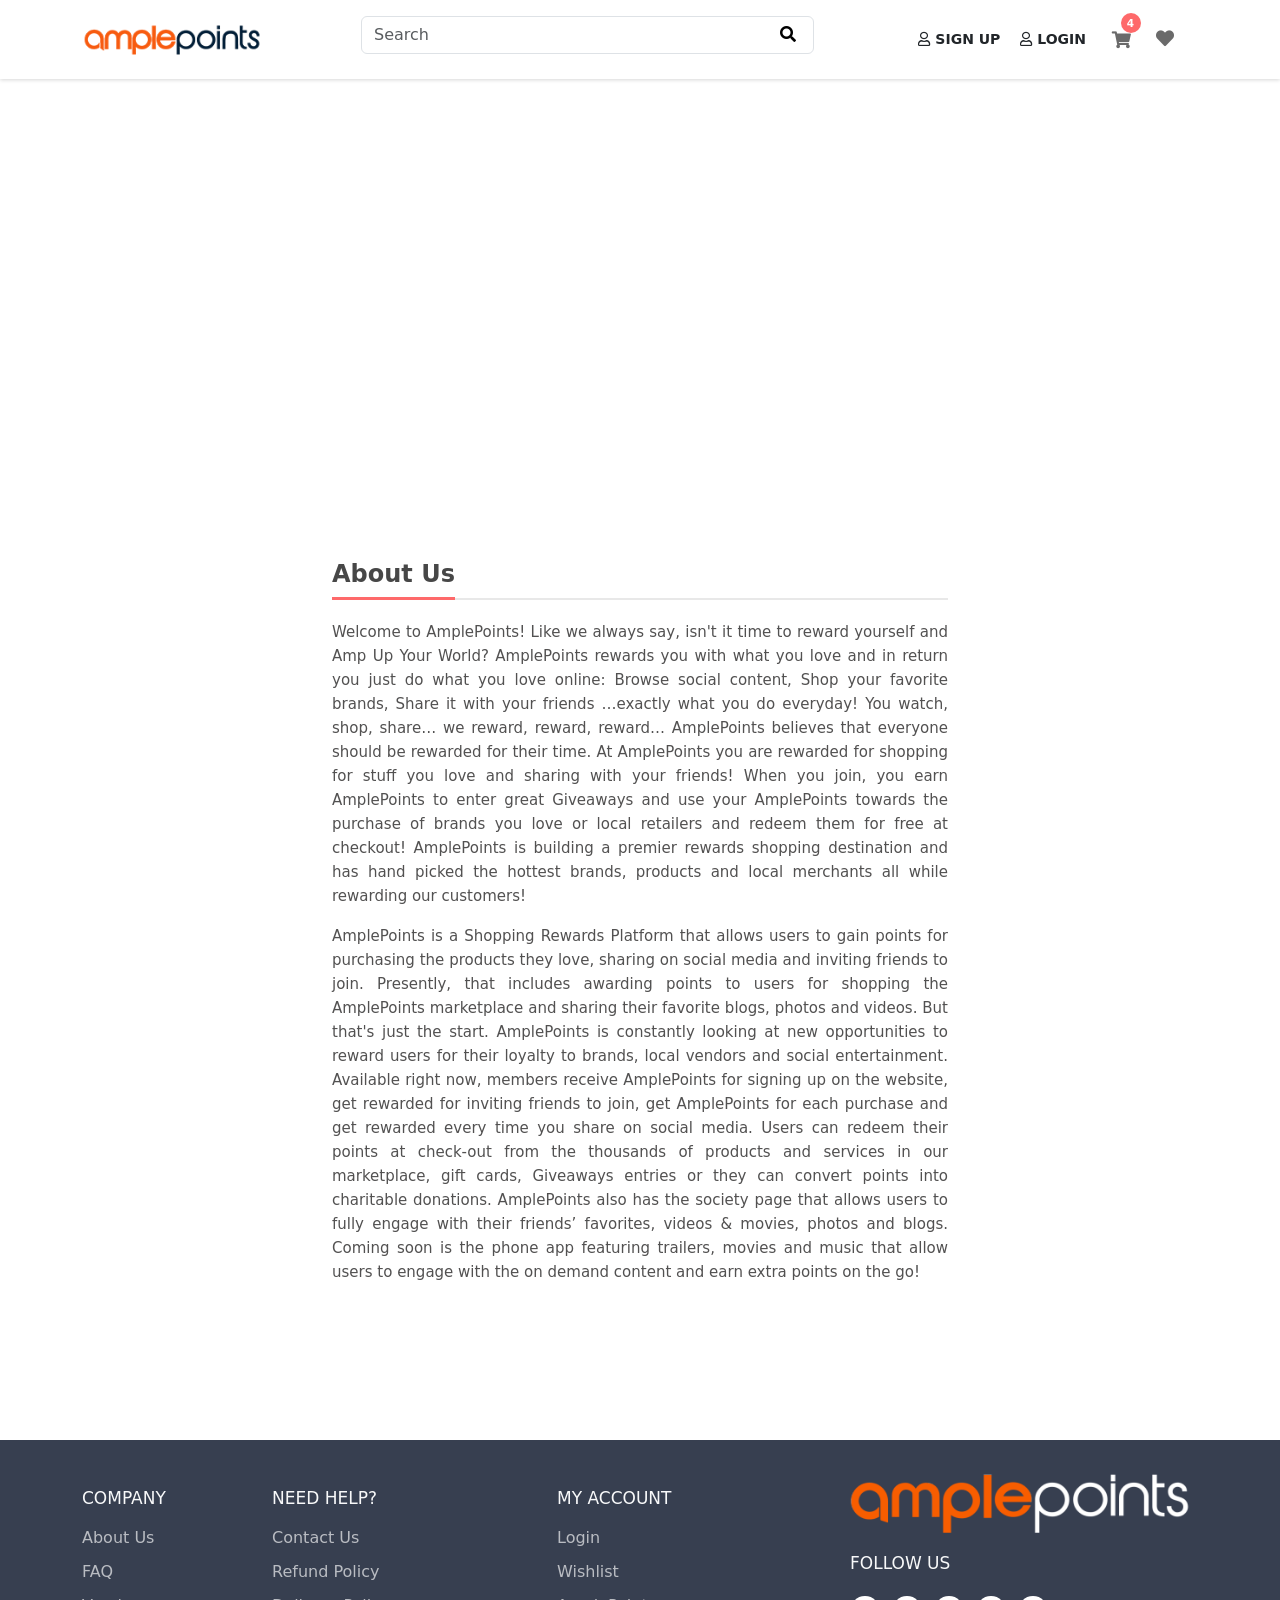
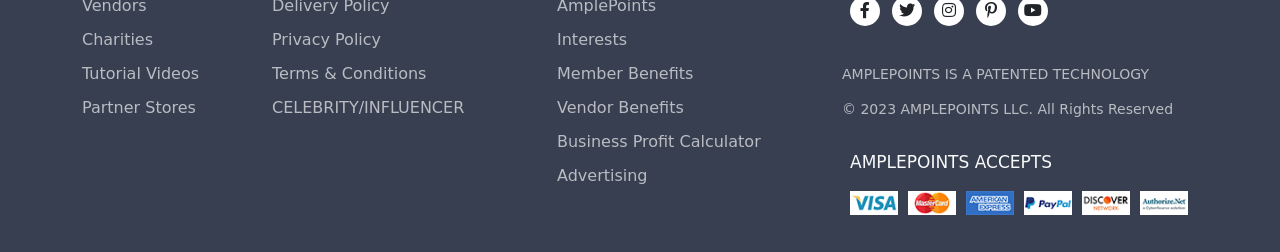
<file: about.html>
<!DOCTYPE html>
<html lang="en">

<head>
  <meta charset="UTF-8">
  <meta name="viewport" content="width=device-width, initial-scale=1.0">
  <link rel="icon" type="image/png" sizes="16x16" href="./assets/images/header/favicon.ico">
  <title>Ample Points</title>
  <!-- -- bootstrap --  -->
  <link rel="stylesheet" href="./assets/bootstrap/css/bootstrap.css">
  <!-- Icons -->
  <link rel="stylesheet" href="https://pro.fontawesome.com/releases/v5.10.0/css/all.css"
    integrity="sha384-AYmEC3Yw5cVb3ZcuHtOA93w35dYTsvhLPVnYs9eStHfGJvOvKxVfELGroGkvsg+p" crossorigin="anonymous" />
  <!-- css  -->
  <link rel="stylesheet" href="./assets/css/main.css">
  <link rel="stylesheet" href="./assets/css/styles.css">
</head>

<body>
  <!-- -- start header --  -->
  <nav class="navbar navbar-expand-lg navbar-light py-3 fixed-top">
    <div class="container">
      <div class="row w-100">
        <div class="col-md-12">
          <div class="row">
            <div class="col-md-3">
              <a class="navbar-brand" href="index.html">
                <img src="./assets/images/header/ampdesktop.png" alt="">
              </a>
            </div>
            <div class="col-md-5 col-6 pe-0">
              <!-- search  -->
              <form class="">
                <div class="search-form">
                  <input class="form-control" type="search" placeholder="Search" aria-label="Search">
                  <button class="button-search"><i class="fas fa-search"></i></button>
                </div>
              </form>
            </div>
            <div class="col-md-4 col-6 header-icons">
              <!-- login / register -->
              <a href="#" class="open-menu-login-account" data-bs-toggle="modal" data-bs-target="#exampleModal">
                <i class="far fa-user"></i> <span>Sign Up</span>
              </a>
              <a href="#" class="open-menu-login-account" data-bs-toggle="modal" data-bs-target="#vendorModal">
                <i class="far fa-user"></i> <span>Login</span>
              </a>

              <!-- cart  -->
              <div class="nav-item dropdown m-0">
                <a class="nav-link cart-sec" href="#" id="navbarDropdownCart" role="button" data-bs-toggle="dropdown"
                  aria-expanded="false">
                  <i class="fas fa-shopping-cart"></i><sup>4</sup>
                </a>
                <ul class="dropdown-menu cart-item-div" aria-labelledby="navbarDropdownCart">
                  <div class="main-cart-item">
                    <div class="cart-item">
                      <div class="cart-item-img">
                        <img src="./assets/images/header/01.jpg" alt="">
                      </div>
                      <div class="cart-item-content">
                        <a class="dropdown-item" href="#">Women color block</a>
                        <p>$150.<sub>00 </sub> × 1</p>
                      </div>
                    </div>
                    <div class="cart-item">
                      <div class="cart-item-img">
                        <img src="./assets/images/header/02.jpg" alt="">
                      </div>
                      <div class="cart-item-content">
                        <a class="dropdown-item" href="#">Women color block</a>
                        <p>$150.<sub>00 </sub> × 1</p>
                      </div>
                    </div>
                  </div>
                  <div class="sub-total">
                    <p>Subtotal: <span>$265.00</span></p>
                    <button>Expend cart ></button>
                  </div>
                  <button class="checkout">Checkout</button>
                </ul>
              </div>

              <!-- wishlist -->
              <a class="wishlist" href="#"><i class="fas fa-heart"></i></a>

              <!-- hamburger menu  -->
              <button class="navbar-toggler" type="button" data-bs-toggle="collapse"
                data-bs-target="#navbarSupportedContent" aria-controls="navbarSupportedContent" aria-expanded="false"
                aria-label="Toggle navigation">
                <span class="navbar-toggler-icon"></span>
              </button>
            </div>
          </div>
        </div>

        <!-- -- menu links --  -->
        <!-- <div class="col-md-12">
          <div class="collapse navbar-collapse" id="navbarSupportedContent">
            <ul class="navbar-nav me-auto mb-2 mb-lg-0 mt-3">

              <li class="nav-item dropdown">
                <a class="nav-link dropdown-toggle" href="#" id="stores" role="button" data-bs-toggle="dropdown"
                  aria-expanded="false">
                  Stores
                </a>
                <ul class="dropdown-menu" aria-labelledby="stores">
                  <li><a class="dropdown-item" href="#"> Brands</a></li>
                  <li>
                    <hr class="dropdown-divider">
                  </li>
                  <li><a class="dropdown-item" href="#">Malls</a></li>
                  <li>
                    <hr class="dropdown-divider">
                  </li>
                  <li><a class="dropdown-item" href="#">Promotional Cards</a></li>
                </ul>
              </li>

              <li class="nav-item">
                <a class="nav-link" href="#">Give-aways</a>
              </li>

              <li class="nav-item">
                <a class="nav-link" href="#">Social</a>
              </li>

              <li class="nav-item dropdown">
                <a class="nav-link dropdown-toggle" href="#" id="ampletheater" role="button" data-bs-toggle="dropdown"
                  aria-expanded="false">
                  Ample Theater
                </a>
                <ul class="dropdown-menu" aria-labelledby="ampletheater">
                  <li><a class="dropdown-item" href="#">Videos</a></li>
                </ul>
              </li>

              <li class="nav-item dropdown">
                <a class="nav-link dropdown-toggle" href="#" id="travels" role="button" data-bs-toggle="dropdown"
                  aria-expanded="false">
                  Travel
                </a>
                <ul class="dropdown-menu" aria-labelledby="travels">
                  <li><a class="dropdown-item" href="#">Hotel Booking</a></li>
                  <li>
                    <hr class="dropdown-divider">
                  </li>
                  <li><a class="dropdown-item" href="#">Flight Booking</a></li>
                  <li>
                    <hr class="dropdown-divider">
                  </li>
                  <li><a class="dropdown-item" href="#">Group Booking</a></li>
                </ul>
              </li>

            </ul>
          </div>
        </div> -->
      </div>
    </div>
  </nav>
  <!-- -- end header --  -->



  <!-- -- about --  -->
  <div class="banner-sec" style="background: url('https://amplepoints.com/home_banners/slider-3.jpg')"></div>


  <div class="about-sec">
    <div class="about-us">
      <div class="container">
        <div class="page-heading">
          <div class="page-heading-name">
            <h4>About Us</h4>
          </div>
        </div>
        <div class="about-para">
          <p>Welcome to AmplePoints! Like we always say, isn't it time to reward yourself and Amp Up Your World?
            AmplePoints rewards you with what you love and in return you just do what you love online: Browse social
            content, Shop your favorite brands, Share it with your friends …exactly what you do everyday! You watch,
            shop, share… we reward, reward, reward… AmplePoints believes that everyone should be rewarded for their
            time. At AmplePoints you are rewarded for shopping for stuff you love and sharing with your friends! When
            you join, you earn AmplePoints to enter great Giveaways and use your AmplePoints towards the purchase of
            brands you love or local retailers and redeem them for free at checkout! AmplePoints is building a premier
            rewards shopping destination and has hand picked the hottest brands, products and local merchants all while
            rewarding our customers!</p>
          <p>AmplePoints is a Shopping Rewards Platform that allows users to gain points for purchasing the products
            they love, sharing on social media and inviting friends to join. Presently, that includes awarding points to
            users for shopping the AmplePoints marketplace and sharing their favorite blogs, photos and videos. But
            that's just the start. AmplePoints is constantly looking at new opportunities to reward users for their
            loyalty to brands, local vendors and social entertainment. Available right now, members receive AmplePoints
            for signing up on the website, get rewarded for inviting friends to join, get AmplePoints for each purchase
            and get rewarded every time you share on social media. Users can redeem their points at check-out from the
            thousands of products and services in our marketplace, gift cards, Giveaways entries or they can convert
            points into charitable donations. AmplePoints also has the society page that allows users to fully engage
            with their friends’ favorites, videos & movies, photos and blogs. Coming soon is the phone app featuring
            trailers, movies and music that allow users to engage with the on demand content and earn extra points on
            the go!</p>
        </div>
      </div>
    </div>
  </div>  



  <!-- -- start footer --  -->
  <footer class="footer pt-5">
    <div class="container">
      <div class="row pb-2">
        <div class="col-md-2 col-sm-6 col-6">
          <div class="widget widget-links widget-light pb-2 mb-4">
            <h3 class="widget-title text-light">COMPANY</h3>
            <ul class="widget-list">
              <li class="widget-list-item"><a class="widget-list-link" href="#">About Us</a></li>
              <li class="widget-list-item"><a class="widget-list-link" href="#">FAQ</a></li>
              <li class="widget-list-item"><a class="widget-list-link" href="#">Vendors</a></li>
              <li class="widget-list-item"><a class="widget-list-link" href="#">Charities</a></li>
              <li class="widget-list-item"><a class="widget-list-link" href="#">Tutorial Videos</a></li>
              <li class="widget-list-item"><a class="widget-list-link" href="#">Partner Stores</a></li>
            </ul>
          </div>
        </div>
        <div class="col-md-3 col-sm-6 col-6">
          <div class="widget widget-links widget-light pb-2 mb-4">
            <h3 class="widget-title text-light">NEED HELP?</h3>
            <ul class="widget-list">
              <li class="widget-list-item"><a class="widget-list-link" href="#">Contact Us</a></li>
              <li class="widget-list-item"><a class="widget-list-link" href="#">Refund Policy</a></li>
              <li class="widget-list-item"><a class="widget-list-link" href="#">Delivery Policy</a></li>
              <li class="widget-list-item"><a class="widget-list-link" href="#">Privacy Policy</a></li>
              <li class="widget-list-item"><a class="widget-list-link" href="#">Terms & Conditions</a></li>
              <li class="widget-list-item"><a class="widget-list-link" href="#">CELEBRITY/INFLUENCER</a></li>
            </ul>
          </div>
        </div>
        <div class="col-md-3 col-sm-6 col-6">
          <div class="widget widget-links widget-light pb-2 mb-4">
            <h3 class="widget-title text-light">MY ACCOUNT</h3>
            <ul class="widget-list">
              <li class="widget-list-item"><a class="widget-list-link" href="#">Login</a></li>
              <li class="widget-list-item"><a class="widget-list-link" href="#">Wishlist</a></li>
              <li class="widget-list-item"><a class="widget-list-link" href="#">AmplePoints</a></li>
              <li class="widget-list-item"><a class="widget-list-link" href="#">Interests</a></li>
              <li class="widget-list-item"><a class="widget-list-link" href="#">Member Benefits</a></li>
              <li class="widget-list-item"><a class="widget-list-link" href="#">Vendor Benefits</a></li>
              <li class="widget-list-item"><a class="widget-list-link" href="#">Business Profit Calculator</a></li>
              <li class="widget-list-item"><a class="widget-list-link" href="#">Advertising </a></li>
            </ul>
          </div>
        </div>
        <div class="col-md-4 col-sm-6 col-12">
          <div class="footer-logo">
            <img src="./assets/images/footer/footer_logo.png" alt="" class="img-fluid">
          </div>
          <div class="text-center text-md-start mb-4 ps-2 mt-3">
            <h3 class="widget-title text-light pb-1">FOLLOW US</h3>
            <div class="social-icons">
              <div class="social-icon">
                <a href="#">
                  <i class="fab fa-facebook-f"></i>
                </a>
              </div>
              <div class="social-icon">
                <a href="#">
                  <i class="fab fa-twitter"></i>
                </a>
              </div>
              <div class="social-icon">
                <a href="#">
                  <i class="fab fa-instagram"></i>
                </a>
              </div>
              <div class="social-icon">
                <a href="#">
                  <i class="fab fa-pinterest-p"></i>
                </a>
              </div>
              <div class="social-icon">
                <a href="#">
                  <i class="fab fa-youtube"></i>
                </a>
              </div>
            </div>
          </div>
          <div class="pb-3 copy-right">
            <h4>AMPLEPOINTS IS A PATENTED TECHNOLOGY</h4>
            <p>© 2023 AMPLEPOINTS LLC. All Rights Reserved</p>
          </div>
          <div class="widget pb-2 ps-2">
            <h3 class="widget-title text-light">AMPLEPOINTS ACCEPTS</h3>
            <div class="footer-cards">
              <div class="footer-card">
                <img src="./assets/images/footer/amplepoints_visa.png" alt="" class="img-fluid">
              </div>
              <div class="footer-card">
                <img src="./assets/images/footer/amplepoints_master.png" alt="" class="img-fluid">
              </div>
              <div class="footer-card">
                <img src="./assets/images/footer/amplepoints_american.png" alt="" class="img-fluid">
              </div>
              <div class="footer-card">
                <img src="./assets/images/footer/amplepoints_paypal.png" alt="" class="img-fluid">
              </div>
              <div class="footer-card">
                <img src="./assets/images/footer/amplepoints_discover.png" alt="" class="img-fluid">
              </div>
              <div class="footer-card">
                <img src="./assets/images/footer/amplepoints_authorize.png" alt="" class="img-fluid">
              </div>
            </div>
          </div>
        </div>
      </div>
    </div>

    <div class="bg-darker">
      <div class="container">
        <!-- <hr class="hr-light mb-3"> -->
        <div class="row pb-2">

        </div>

      </div>
    </div>
  </footer>
  <!-- -- end footer --  -->

  <!-- -- script --  -->
  <script src="./assets/bootstrap/js/bootstrap.min.js"></script>
  <script src="./assets/bootstrap/js/bootstrap.bundle.js"></script>
</body>

</html>
</file>
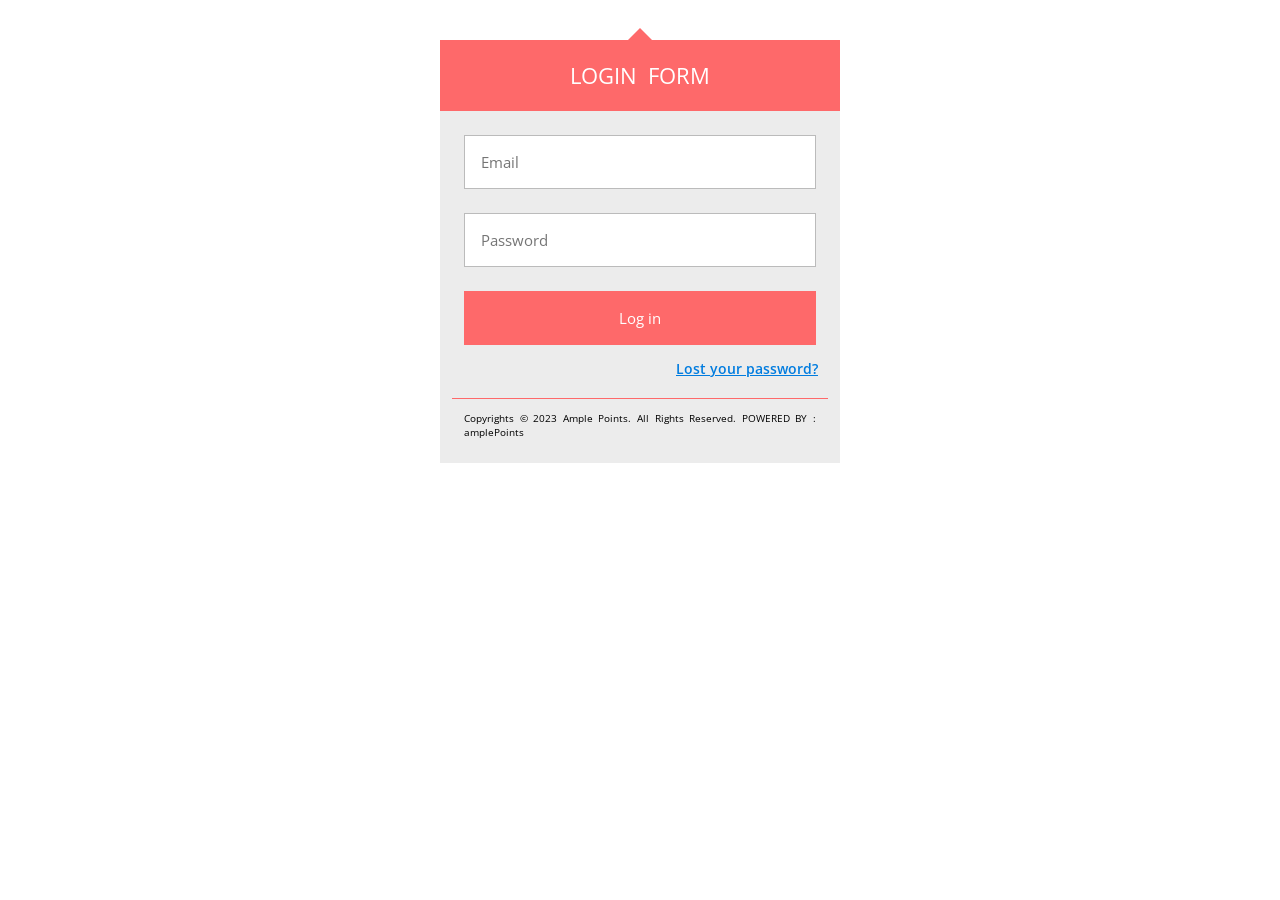
<file: adminLogin.html>
<!DOCTYPE html>
<html lang="en">

<head>
  <meta charset="UTF-8">
  <meta name="viewport" content="width=device-width, initial-scale=1.0">
  <title>Login</title>
  <style>
    @import url(https://fonts.googleapis.com/css?family=Open+Sans:400,700);

    body {
      font-family: 'Open Sans', sans-serif;
    }

    .login {
      width: 400px;
      margin: 16px auto;
      font-size: 16px;
    }

    .login-header,
    .login p {
      margin-top: 0;
      margin-bottom: 0;
    }

    .login-triangle {
      width: 0;
      margin-right: auto;
      margin-left: auto;
      border: 12px solid transparent;
      border-bottom-color: #fe696a;
    }

    .login-header {
      background: #fe696a;
      padding: 20px;
      font-size: 1.4em;
      font-weight: normal;
      text-align: center;
      text-transform: uppercase;
      color: #fff;
      word-spacing: 5px;
    }

    .login-container {
      background: #ececec;
      padding: 12px;
    }

    .login p {
      padding: 12px;
    }

    .login input {
      box-sizing: border-box;
      display: block;
      width: 100%;
      border-width: 1px;
      border-style: solid;
      padding: 16px;
      outline: 0;
      font-family: inherit;
      font-size: 0.95em;
    }

    .login input[type="email"],
    .login input[type="password"] {
      background: #fff;
      border-color: #bbb;
      color: #555;
    }

    .login input[type="email"]:focus,
    .login input[type="password"]:focus {
      border-color: #fe696a;
    }

    .login input[type="submit"] {
      background: #fe696a;
      border-color: transparent;
      color: #fff;
      cursor: pointer;
    }

    .login input[type="submit"]:hover {
      background: #d80000;
    }

    .login input[type="submit"]:focus {
      border-color: #ff0606;
    }

    .forgot {
      display: flex;
      align-items: center;
      justify-content: right;
      padding: 2px 10px;
    }

    .forgot a {
      font-weight: 600;
      color: #007cdf;
      font-size: 14px;
    }

    .forgot a:hover {
      color: #3F51B5;
    }

    .copy-right {
      border-top: 1px solid #fe696a;
      margin-top: 18px;
    }

    .copy-right p {
      font-size: 10px;
      text-align: justify;
    }

    @media (max-width: 500px) {
      .login {
        width: 350px;
      }
    }

    @media (max-width: 320px) {
      .login {
        width: 300px;
      }
    }
  </style>
</head>

<body>
  <div class="login">
    <div class="login-triangle"></div>
    <h2 class="login-header">Login Form</h2>
    <form class="login-container">
      <p><input type="email" placeholder="Email"></p>
      <p><input type="password" placeholder="Password"></p>
      <p><input type="submit" value="Log in"></p>
      <div class="forgot">
        <a href="#">Lost your password?</a>
      </div>
      <div class="copy-right">
        <p>Copyrights © 2023 Ample Points. All Rights Reserved. POWERED BY : amplePoints</p>
      </div>
    </form>
  </div>
</body>

</html>
</file>
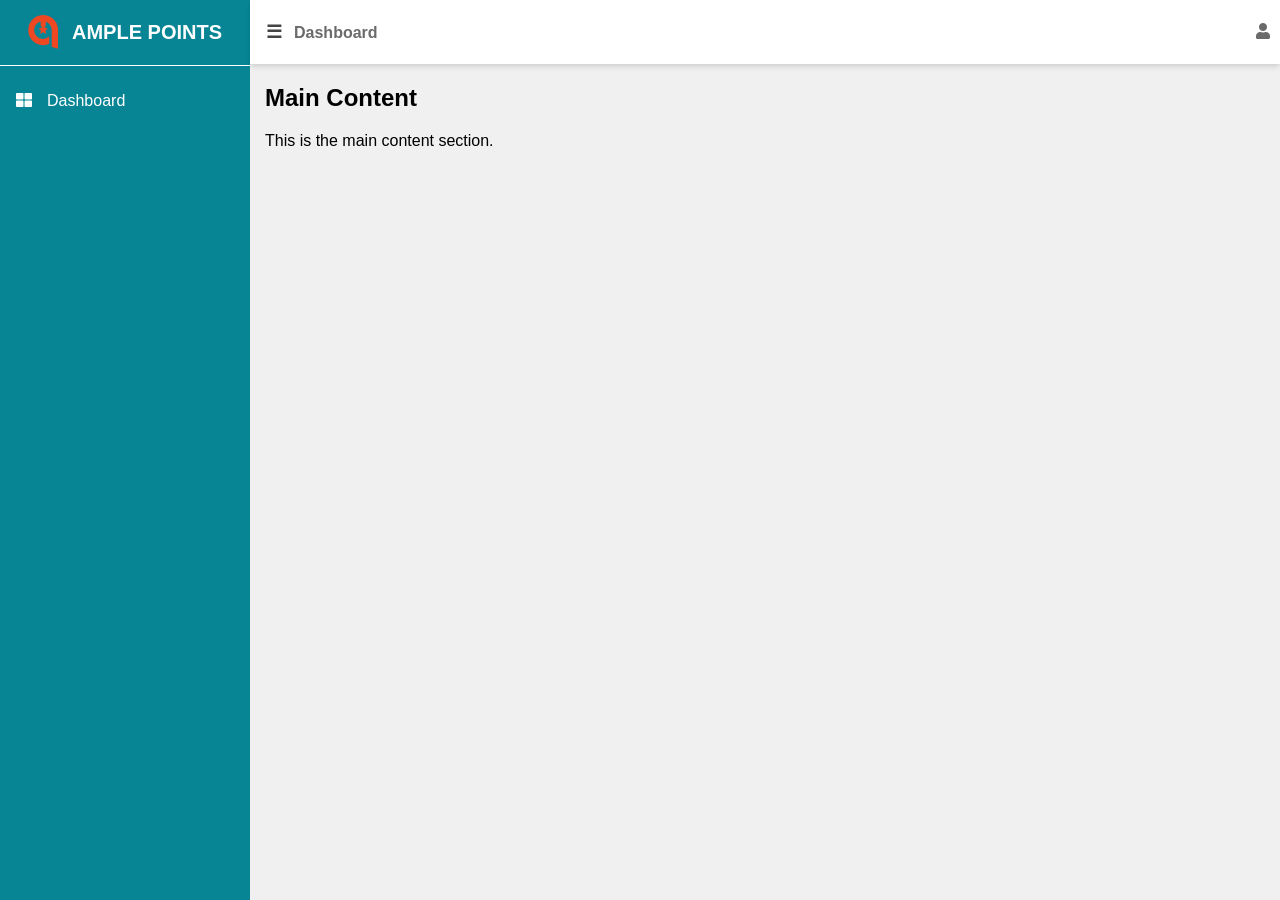
<file: adminPannel.html>
<!DOCTYPE html>
<html lang="en">

<head>
  <meta charset="UTF-8">
  <meta name="viewport" content="width=device-width, initial-scale=1.0">
  <title>Dashboard</title>
  <!-- Icons -->
  <link rel="stylesheet" href="https://pro.fontawesome.com/releases/v5.10.0/css/all.css"
    integrity="sha384-AYmEC3Yw5cVb3ZcuHtOA93w35dYTsvhLPVnYs9eStHfGJvOvKxVfELGroGkvsg+p" crossorigin="anonymous" />

  <link rel="stylesheet" href="./assets/css/dashboard.css">
</head>

<body>
  <div id="wrapper">
    <div id="sidebar" class="sidebar">
      <div class="logo">
        <a href="#" class="simple-text logo-mini">
          <img src="./assets/images/sidebar/logo.png" width="30">
        </a>
        <a href="#" class="simple-text logo-normal hide-content-collapsed">
          AMPLE POINTS
        </a>
      </div>
      <div class="sidebar-menu">
        <ul class="menu">
          <li><a href=""><i class="fas fa-th-large"></i></a><a href="#" class="hide-menu"> Dashboard</a>
          </li>
          <!-- Add more menu items and submenus as needed -->
        </ul>
      </div>
    </div>
    <div id="content">
      <div id="header" class="header">
        <div class="header-menu">
          <div class="toggle">
            <button id="menu-toggle">☰</button>
            <p>Dashboard</p>
          </div>
          <div class="user">
            <i class="fas fa-user"></i>
          </div>
        </div>
      </div>
      <div id="main-content" class="main-content">
        <h2>Main Content</h2>
        <p>This is the main content section.</p>
      </div>
    </div>
  </div>

  <script src="https://cdnjs.cloudflare.com/ajax/libs/jquery/2.1.3/jquery.min.js"></script>
  <script src="./assets/bootstrap/js/bootstrap.bundle.js"></script>

  <script>
    var sidebar = document.getElementById('sidebar');
    var menuToggle = document.getElementById('menu-toggle');
    var logoText = document.querySelector('.hide-content-collapsed');
    var menuHide = document.querySelector('.hide-menu');

    menuToggle.addEventListener('click', function () {
      var isCollapsed = sidebar.classList.toggle('collapsed');
      menuToggle.innerText = isCollapsed ? '✕' : '☰'; // Change the text here
      logoText.style.display = isCollapsed ? 'none' : 'block';
      menuHide.style.display = isCollapsed ? 'none' : 'block';
    });
  </script>

</body>

</html>
</file>
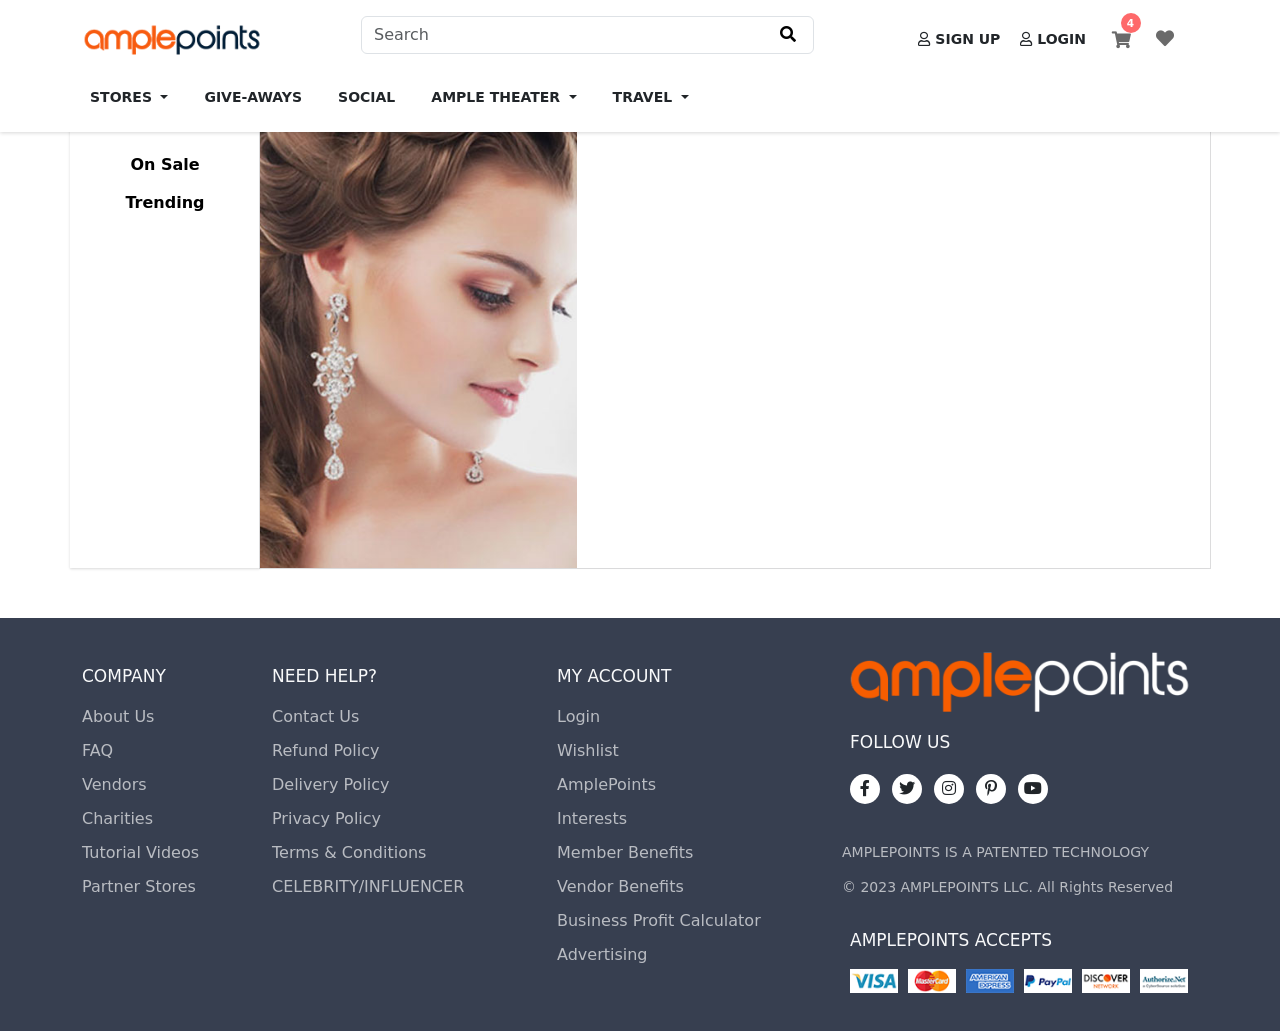
<file: blank.html>
<!DOCTYPE html>
<html lang="en">

<head>
  <meta charset="UTF-8">
  <meta name="viewport" content="width=device-width, initial-scale=1.0">
  <link rel="icon" type="image/png" sizes="16x16" href="./assets/images/header/favicon.ico">
  <title>Ample Points</title>
  <!-- -- bootstrap --  -->
  <link rel="stylesheet" href="./assets/bootstrap/css/bootstrap.css">
  <!-- Icons -->
  <link rel="stylesheet" href="https://pro.fontawesome.com/releases/v5.10.0/css/all.css"
    integrity="sha384-AYmEC3Yw5cVb3ZcuHtOA93w35dYTsvhLPVnYs9eStHfGJvOvKxVfELGroGkvsg+p" crossorigin="anonymous" />
  <!-- css  -->
  <link rel="stylesheet" href="./assets/css/main.css">
  <link rel="stylesheet" href="./assets/css/styles.css">
</head>

<body>
  <!-- -- start header --  -->
  <nav class="navbar navbar-expand-lg navbar-light py-3 fixed-top">
    <div class="container">
      <div class="row w-100">
        <div class="col-md-12">
          <div class="row">
            <div class="col-md-3">
              <a class="navbar-brand" href="index.html">
                <img src="./assets/images/header/ampdesktop.png" alt="">
              </a>
            </div>
            <div class="col-md-5 col-6 pe-0">
              <!-- search  -->
              <form class="">
                <div class="search-form">
                  <input class="form-control" type="search" placeholder="Search" aria-label="Search">
                  <button class="button-search"><i class="fas fa-search"></i></button>
                </div>
              </form>
            </div>
            <div class="col-md-4 col-6 header-icons">
              <!-- login / register -->
              <a href="#" class="open-menu-login-account" data-bs-toggle="modal" data-bs-target="#exampleModal">
                <i class="far fa-user"></i> <span>Sign Up</span>
              </a>
              <a href="#" class="open-menu-login-account" data-bs-toggle="modal" data-bs-target="#vendorModal">
                <i class="far fa-user"></i> <span>Login</span>
              </a>

              <!-- cart  -->
              <div class="nav-item dropdown m-0">
                <a class="nav-link cart-sec" href="#" id="navbarDropdownCart" role="button" data-bs-toggle="dropdown"
                  aria-expanded="false">
                  <i class="fas fa-shopping-cart"></i><sup>4</sup>
                </a>
                <ul class="dropdown-menu cart-item-div" aria-labelledby="navbarDropdownCart">
                  <div class="main-cart-item">
                    <div class="cart-item">
                      <div class="cart-item-img">
                        <img src="./assets/images/header/01.jpg" alt="">
                      </div>
                      <div class="cart-item-content">
                        <a class="dropdown-item" href="#">Women color block</a>
                        <p>$150.<sub>00 </sub> × 1</p>
                      </div>
                    </div>
                    <div class="cart-item">
                      <div class="cart-item-img">
                        <img src="./assets/images/header/02.jpg" alt="">
                      </div>
                      <div class="cart-item-content">
                        <a class="dropdown-item" href="#">Women color block</a>
                        <p>$150.<sub>00 </sub> × 1</p>
                      </div>
                    </div>
                  </div>
                  <div class="sub-total">
                    <p>Subtotal: <span>$265.00</span></p>
                    <button>Expend cart ></button>
                  </div>
                  <button class="checkout">Checkout</button>
                </ul>
              </div>

              <!-- wishlist -->
              <a class="wishlist" href="#"><i class="fas fa-heart"></i></a>

              <!-- hamburger menu  -->
              <button class="navbar-toggler" type="button" data-bs-toggle="collapse"
                data-bs-target="#navbarSupportedContent" aria-controls="navbarSupportedContent" aria-expanded="false"
                aria-label="Toggle navigation">
                <span class="navbar-toggler-icon"></span>
              </button>
            </div>
          </div>
        </div>

        <!-- -- menu links --  -->
        <div class="col-md-12">
          <div class="collapse navbar-collapse" id="navbarSupportedContent">
            <ul class="navbar-nav me-auto mb-2 mb-lg-0 mt-3">

              <li class="nav-item dropdown">
                <a class="nav-link dropdown-toggle" href="#" id="stores" role="button" data-bs-toggle="dropdown"
                  aria-expanded="false">
                  Stores
                </a>
                <ul class="dropdown-menu" aria-labelledby="stores">
                  <li><a class="dropdown-item" href="#"> Brands</a></li>
                  <li>
                    <hr class="dropdown-divider">
                  </li>
                  <li><a class="dropdown-item" href="#">Malls</a></li>
                  <li>
                    <hr class="dropdown-divider">
                  </li>
                  <li><a class="dropdown-item" href="#">Promotional Cards</a></li>
                </ul>
              </li>

              <li class="nav-item">
                <a class="nav-link" href="#">Give-aways</a>
              </li>

              <li class="nav-item">
                <a class="nav-link" href="#">Social</a>
              </li>

              <li class="nav-item dropdown">
                <a class="nav-link dropdown-toggle" href="#" id="ampletheater" role="button" data-bs-toggle="dropdown"
                  aria-expanded="false">
                  Ample Theater
                </a>
                <ul class="dropdown-menu" aria-labelledby="ampletheater">
                  <li><a class="dropdown-item" href="#">Videos</a></li>
                </ul>
              </li>

              <li class="nav-item dropdown">
                <a class="nav-link dropdown-toggle" href="#" id="travels" role="button" data-bs-toggle="dropdown"
                  aria-expanded="false">
                  Travel
                </a>
                <ul class="dropdown-menu" aria-labelledby="travels">
                  <li><a class="dropdown-item" href="#">Hotel Booking</a></li>
                  <li>
                    <hr class="dropdown-divider">
                  </li>
                  <li><a class="dropdown-item" href="#">Flight Booking</a></li>
                  <li>
                    <hr class="dropdown-divider">
                  </li>
                  <li><a class="dropdown-item" href="#">Group Booking</a></li>
                </ul>
              </li>

            </ul>
          </div>
        </div>
      </div>
    </div>
  </nav>
  <!-- -- end header --  -->



  <div class="sec-padding">
    <div class="shopping-products">
      <div class="container">
        <div class="row">

          <div class="col-md-2 col-12 m-0 p-0 card-side-menu">
            <div class="fashion">
              FASHION <span>></span>
            </div>

            <button class="sideTab-button active" id="sideTab1">AMOUR</button>
            <button class="sideTab-button" id="sideTab2">On Sale</button>
            <button class="sideTab-button" id="sideTab3">Trending</button>

          </div>

          <div class="col-md-10 col-12 p-0 m-0">
            <div id="sideTab-content1">

              <div class="main-tab p-0">
                <div class="row p-0 m-0" style="border-bottom:1px solid #dbdcdc">
                  <div class="col-md-12 p-0">
                    <div class="tab-container ps-2">
                      <button class="tab-button tab-active" onclick="openTab('tab1')">New Arrivals</button>
                      <button class="tab-button" onclick="openTab('tab2')">On Sale</button>
                      <button class="tab-button" onclick="openTab('tab3')">Trending</button>
                    </div>
                  </div>
                </div>
                <div class="row p-0 m-0">
                  <div class="col-md-4 col-12 p-0">
                    <div class="product-single-img">
                      <img src="./assets/images/products/amplifyon_home_jewelry.jpg" alt="" class="img-fluid">
                    </div>
                  </div>
                  <div class="col-md-8 col-12 p-0">
                    <div class="product-imgs">
                      <!-- -- first tab --  -->
                      <div id="tab1" class="tab-content">
                        <div class="row p-0 m-0">
                          <div class="col-md-4 col-12 p-0">
                            <div class="product-single-card">
                              <div class="product-top-area">
                                <div class="product-discount">
                                  50% OFF
                                </div>
                                <div class="product-img">
                                  <div class="first-view">
                                    <img src="./assets/images/products/locket.jpg" alt="logo" class="img-fluid"
                                      onerror="this.src='https://i.ibb.co/qpB9ZCZ/placeholder.png'">
                                  </div>
                                  <div class="hover-view">
                                    <img src="./assets/images/products/locket.jpg" alt="logo" class="img-fluid"
                                      onerror="this.src='https://i.ibb.co/qpB9ZCZ/placeholder.png'">
                                  </div>
                                </div>
                                <div class="sideicons">
                                  <button class="sideicons-btn">
                                    <i class="far fa-heart"></i>
                                  </button>
                                  <button class="sideicons-btn">
                                    <i class="fas fa-cart-plus"></i>
                                  </button>
                                </div>
                              </div>
                              <div class="product-info">
                                <h6 class="product-category">Amour Jewelry</h6>
                                <h6 class="product-title text-truncate"><a href="#">Amour 14.5mm Figaro</a></h6>
                                <div class="d-flex align-items-center">
                                  <div class="review-star me-1">
                                    <i class="fas fa-star"></i>
                                    <i class="fas fa-star"></i>
                                    <i class="fas fa-star"></i>
                                    <i class="fas fa-star-half-alt"></i>
                                    <i class="far fa-star"></i>
                                  </div>
                                  <span class="review-count">(13)</span>
                                </div>
                                <div class="d-flex flex-wrap align-items-center py-2">
                                  <div class="old-price">
                                    $100
                                  </div>
                                  <div class="new-price">
                                    $50
                                  </div>
                                </div>
                              </div>
                            </div>
                          </div>
                          <div class="col-md-4 col-12 p-0">
                            <div class="product-single-card">
                              <div class="product-top-area">
                                <div class="product-discount">
                                  50% OFF
                                </div>
                                <div class="product-img">
                                  <div class="first-view">
                                    <img src="./assets/images/products/jewelry1.jpg" alt="logo" class="img-fluid"
                                      onerror="this.src='https://i.ibb.co/qpB9ZCZ/placeholder.png'">
                                  </div>
                                  <div class="hover-view">
                                    <img src="./assets/images/products/jewelry1.jpg" alt="logo" class="img-fluid"
                                      onerror="this.src='https://i.ibb.co/qpB9ZCZ/placeholder.png'">
                                  </div>
                                </div>
                                <div class="sideicons">
                                  <button class="sideicons-btn">
                                    <i class="far fa-heart"></i>
                                  </button>
                                  <button class="sideicons-btn">
                                    <i class="fas fa-cart-plus"></i>
                                  </button>
                                </div>
                              </div>
                              <div class="product-info">
                                <h6 class="product-category">Amour Jewelry</h6>
                                <h6 class="product-title text-truncate"><a href="#">Amour 14.5mm Figaro</a></h6>
                                <div class="d-flex align-items-center">
                                  <div class="review-star me-1">
                                    <i class="fas fa-star"></i>
                                    <i class="fas fa-star"></i>
                                    <i class="fas fa-star"></i>
                                    <i class="fas fa-star-half-alt"></i>
                                    <i class="far fa-star"></i>
                                  </div>
                                  <span class="review-count">(13)</span>
                                </div>
                                <div class="d-flex flex-wrap align-items-center py-2">
                                  <div class="old-price">
                                    $100
                                  </div>
                                  <div class="new-price">
                                    $50
                                  </div>
                                </div>
                              </div>
                            </div>
                          </div>
                          <div class="col-md-4 col-12 p-0">
                            <div class="product-single-card">
                              <div class="product-top-area">
                                <div class="product-discount">
                                  50% OFF
                                </div>
                                <div class="product-img">
                                  <div class="first-view">
                                    <img src="./assets/images/products/jewelry2.jpg" alt="logo" class="img-fluid"
                                      onerror="this.src='https://i.ibb.co/qpB9ZCZ/placeholder.png'">
                                  </div>
                                  <div class="hover-view">
                                    <img src="./assets/images/products/jewelry2.jpg" alt="logo" class="img-fluid"
                                      onerror="this.src='https://i.ibb.co/qpB9ZCZ/placeholder.png'">
                                  </div>
                                </div>
                                <div class="sideicons">
                                  <button class="sideicons-btn">
                                    <i class="far fa-heart"></i>
                                  </button>
                                  <button class="sideicons-btn">
                                    <i class="fas fa-cart-plus"></i>
                                  </button>
                                </div>
                              </div>
                              <div class="product-info">
                                <h6 class="product-category">Amour Jewelry</h6>
                                <h6 class="product-title text-truncate"><a href="#">Amour 14.5mm Figaro</a></h6>
                                <div class="d-flex align-items-center">
                                  <div class="review-star me-1">
                                    <i class="fas fa-star"></i>
                                    <i class="fas fa-star"></i>
                                    <i class="fas fa-star"></i>
                                    <i class="fas fa-star-half-alt"></i>
                                    <i class="far fa-star"></i>
                                  </div>
                                  <span class="review-count">(13)</span>
                                </div>
                                <div class="d-flex flex-wrap align-items-center py-2">
                                  <div class="old-price">
                                    $100
                                  </div>
                                  <div class="new-price">
                                    $50
                                  </div>
                                </div>
                              </div>
                            </div>
                          </div>
                          <div class="col-md-4 col-12 p-0">
                            <div class="product-single-card">
                              <div class="product-top-area">
                                <div class="product-discount">
                                  50% OFF
                                </div>
                                <div class="product-img">
                                  <div class="first-view">
                                    <img src="./assets/images/products/jewelry3.jpg" alt="logo" class="img-fluid"
                                      onerror="this.src='https://i.ibb.co/qpB9ZCZ/placeholder.png'">
                                  </div>
                                  <div class="hover-view">
                                    <img src="./assets/images/products/jewelry3.jpg" alt="logo" class="img-fluid"
                                      onerror="this.src='https://i.ibb.co/qpB9ZCZ/placeholder.png'">
                                  </div>
                                </div>
                                <div class="sideicons">
                                  <button class="sideicons-btn">
                                    <i class="far fa-heart"></i>
                                  </button>
                                  <button class="sideicons-btn">
                                    <i class="fas fa-cart-plus"></i>
                                  </button>
                                </div>
                              </div>
                              <div class="product-info">
                                <h6 class="product-category">Amour Jewelry</h6>
                                <h6 class="product-title text-truncate"><a href="#">Amour 14.5mm Figaro</a></h6>
                                <div class="d-flex align-items-center">
                                  <div class="review-star me-1">
                                    <i class="fas fa-star"></i>
                                    <i class="fas fa-star"></i>
                                    <i class="fas fa-star"></i>
                                    <i class="fas fa-star-half-alt"></i>
                                    <i class="far fa-star"></i>
                                  </div>
                                  <span class="review-count">(13)</span>
                                </div>
                                <div class="d-flex flex-wrap align-items-center py-2">
                                  <div class="old-price">
                                    $100
                                  </div>
                                  <div class="new-price">
                                    $50
                                  </div>
                                </div>
                              </div>
                            </div>
                          </div>
                          <div class="col-md-4 col-12 p-0">
                            <div class="product-single-card">
                              <div class="product-top-area">
                                <div class="product-discount">
                                  50% OFF
                                </div>
                                <div class="product-img">
                                  <div class="first-view">
                                    <img src="./assets/images/products/jewelry4.jpg" alt="logo" class="img-fluid"
                                      onerror="this.src='https://i.ibb.co/qpB9ZCZ/placeholder.png'">
                                  </div>
                                  <div class="hover-view">
                                    <img src="./assets/images/products/jewelry4.jpg" alt="logo" class="img-fluid"
                                      onerror="this.src='https://i.ibb.co/qpB9ZCZ/placeholder.png'">
                                  </div>
                                </div>
                                <div class="sideicons">
                                  <button class="sideicons-btn">
                                    <i class="far fa-heart"></i>
                                  </button>
                                  <button class="sideicons-btn">
                                    <i class="fas fa-cart-plus"></i>
                                  </button>
                                </div>
                              </div>
                              <div class="product-info">
                                <h6 class="product-category">Amour Jewelry</h6>
                                <h6 class="product-title text-truncate"><a href="#">Amour 14.5mm Figaro</a></h6>
                                <div class="d-flex align-items-center">
                                  <div class="review-star me-1">
                                    <i class="fas fa-star"></i>
                                    <i class="fas fa-star"></i>
                                    <i class="fas fa-star"></i>
                                    <i class="fas fa-star-half-alt"></i>
                                    <i class="far fa-star"></i>
                                  </div>
                                  <span class="review-count">(13)</span>
                                </div>
                                <div class="d-flex flex-wrap align-items-center py-2">
                                  <div class="old-price">
                                    $100
                                  </div>
                                  <div class="new-price">
                                    $50
                                  </div>
                                </div>
                              </div>
                            </div>
                          </div>
                          <div class="col-md-4 col-12 p-0">
                            <div class="product-single-card">
                              <div class="product-top-area">
                                <div class="product-discount">
                                  50% OFF
                                </div>
                                <div class="product-img">
                                  <div class="first-view">
                                    <img src="./assets/images/products/jewelry5.jpg" alt="logo" class="img-fluid"
                                      onerror="this.src='https://i.ibb.co/qpB9ZCZ/placeholder.png'">
                                  </div>
                                  <div class="hover-view">
                                    <img src="./assets/images/products/jewelry5.jpg" alt="logo" class="img-fluid"
                                      onerror="this.src='https://i.ibb.co/qpB9ZCZ/placeholder.png'">
                                  </div>
                                </div>
                                <div class="sideicons">
                                  <button class="sideicons-btn">
                                    <i class="far fa-heart"></i>
                                  </button>
                                  <button class="sideicons-btn">
                                    <i class="fas fa-cart-plus"></i>
                                  </button>
                                </div>
                              </div>
                              <div class="product-info">
                                <h6 class="product-category">Amour Jewelry</h6>
                                <h6 class="product-title text-truncate"><a href="#">Amour 14.5mm Figaro</a></h6>
                                <div class="d-flex align-items-center">
                                  <div class="review-star me-1">
                                    <i class="fas fa-star"></i>
                                    <i class="fas fa-star"></i>
                                    <i class="fas fa-star"></i>
                                    <i class="fas fa-star-half-alt"></i>
                                    <i class="far fa-star"></i>
                                  </div>
                                  <span class="review-count">(13)</span>
                                </div>
                                <div class="d-flex flex-wrap align-items-center py-2">
                                  <div class="old-price">
                                    $100
                                  </div>
                                  <div class="new-price">
                                    $50
                                  </div>
                                </div>
                              </div>
                            </div>
                          </div>
                        </div>
                      </div>

                      <!-- -- second tab --  -->
                      <div id="tab2" class="tab-content">
                        <div class="row p-0 m-0">
                          <div class="col-md-4 col-12 p-0">
                            <div class="product-single-card">
                              <div class="product-top-area">
                                <div class="product-discount">
                                  50% OFF
                                </div>
                                <div class="product-img">
                                  <div class="first-view">
                                    <img src="./assets/images/products/jewelry6.jpg" alt="logo" class="img-fluid"
                                      onerror="this.src='https://i.ibb.co/qpB9ZCZ/placeholder.png'">
                                  </div>
                                  <div class="hover-view">
                                    <img src="./assets/images/products/jewelry6.jpg" alt="logo" class="img-fluid"
                                      onerror="this.src='https://i.ibb.co/qpB9ZCZ/placeholder.png'">
                                  </div>
                                </div>
                                <div class="sideicons">
                                  <button class="sideicons-btn">
                                    <i class="far fa-heart"></i>
                                  </button>
                                  <button class="sideicons-btn">
                                    <i class="fas fa-cart-plus"></i>
                                  </button>
                                </div>
                              </div>
                              <div class="product-info">
                                <h6 class="product-category">Amour Jewelry</h6>
                                <h6 class="product-title text-truncate"><a href="#">Amour 14.5mm Figaro</a></h6>
                                <div class="d-flex align-items-center">
                                  <div class="review-star me-1">
                                    <i class="fas fa-star"></i>
                                    <i class="fas fa-star"></i>
                                    <i class="fas fa-star"></i>
                                    <i class="fas fa-star-half-alt"></i>
                                    <i class="far fa-star"></i>
                                  </div>
                                  <span class="review-count">(13)</span>
                                </div>
                                <div class="d-flex flex-wrap align-items-center py-2">
                                  <div class="old-price">
                                    $100
                                  </div>
                                  <div class="new-price">
                                    $50
                                  </div>
                                </div>
                              </div>
                            </div>
                          </div>
                          <div class="col-md-4 col-12 p-0">
                            <div class="product-single-card">
                              <div class="product-top-area">
                                <div class="product-discount">
                                  50% OFF
                                </div>
                                <div class="product-img">
                                  <div class="first-view">
                                    <img src="./assets/images/products/jewelry7.jpg" alt="logo" class="img-fluid"
                                      onerror="this.src='https://i.ibb.co/qpB9ZCZ/placeholder.png'">
                                  </div>
                                  <div class="hover-view">
                                    <img src="./assets/images/products/jewelry7.jpg" alt="logo" class="img-fluid"
                                      onerror="this.src='https://i.ibb.co/qpB9ZCZ/placeholder.png'">
                                  </div>
                                </div>
                                <div class="sideicons">
                                  <button class="sideicons-btn">
                                    <i class="far fa-heart"></i>
                                  </button>
                                  <button class="sideicons-btn">
                                    <i class="fas fa-cart-plus"></i>
                                  </button>
                                </div>
                              </div>
                              <div class="product-info">
                                <h6 class="product-category">Amour Jewelry</h6>
                                <h6 class="product-title text-truncate"><a href="#">Amour 14.5mm Figaro</a></h6>
                                <div class="d-flex align-items-center">
                                  <div class="review-star me-1">
                                    <i class="fas fa-star"></i>
                                    <i class="fas fa-star"></i>
                                    <i class="fas fa-star"></i>
                                    <i class="fas fa-star-half-alt"></i>
                                    <i class="far fa-star"></i>
                                  </div>
                                  <span class="review-count">(13)</span>
                                </div>
                                <div class="d-flex flex-wrap align-items-center py-2">
                                  <div class="old-price">
                                    $100
                                  </div>
                                  <div class="new-price">
                                    $50
                                  </div>
                                </div>
                              </div>
                            </div>
                          </div>
                          <div class="col-md-4 col-12 p-0">
                            <div class="product-single-card">
                              <div class="product-top-area">
                                <div class="product-discount">
                                  50% OFF
                                </div>
                                <div class="product-img">
                                  <div class="first-view">
                                    <img src="./assets/images/products/jewelry8.jpg" alt="logo" class="img-fluid"
                                      onerror="this.src='https://i.ibb.co/qpB9ZCZ/placeholder.png'">
                                  </div>
                                  <div class="hover-view">
                                    <img src="./assets/images/products/jewelry8.jpg" alt="logo" class="img-fluid"
                                      onerror="this.src='https://i.ibb.co/qpB9ZCZ/placeholder.png'">
                                  </div>
                                </div>
                                <div class="sideicons">
                                  <button class="sideicons-btn">
                                    <i class="far fa-heart"></i>
                                  </button>
                                  <button class="sideicons-btn">
                                    <i class="fas fa-cart-plus"></i>
                                  </button>
                                </div>
                              </div>
                              <div class="product-info">
                                <h6 class="product-category">Amour Jewelry</h6>
                                <h6 class="product-title text-truncate"><a href="#">Amour 14.5mm Figaro</a></h6>
                                <div class="d-flex align-items-center">
                                  <div class="review-star me-1">
                                    <i class="fas fa-star"></i>
                                    <i class="fas fa-star"></i>
                                    <i class="fas fa-star"></i>
                                    <i class="fas fa-star-half-alt"></i>
                                    <i class="far fa-star"></i>
                                  </div>
                                  <span class="review-count">(13)</span>
                                </div>
                                <div class="d-flex flex-wrap align-items-center py-2">
                                  <div class="old-price">
                                    $100
                                  </div>
                                  <div class="new-price">
                                    $50
                                  </div>
                                </div>
                              </div>
                            </div>
                          </div>
                          <div class="col-md-4 col-12 p-0">
                            <div class="product-single-card">
                              <div class="product-top-area">
                                <div class="product-discount">
                                  50% OFF
                                </div>
                                <div class="product-img">
                                  <div class="first-view">
                                    <img src="./assets/images/products/jewelry8.jpg" alt="logo" class="img-fluid"
                                      onerror="this.src='https://i.ibb.co/qpB9ZCZ/placeholder.png'">
                                  </div>
                                  <div class="hover-view">
                                    <img src="./assets/images/products/jewelry8.jpg" alt="logo" class="img-fluid"
                                      onerror="this.src='https://i.ibb.co/qpB9ZCZ/placeholder.png'">
                                  </div>
                                </div>
                                <div class="sideicons">
                                  <button class="sideicons-btn">
                                    <i class="far fa-heart"></i>
                                  </button>
                                  <button class="sideicons-btn">
                                    <i class="fas fa-cart-plus"></i>
                                  </button>
                                </div>
                              </div>
                              <div class="product-info">
                                <h6 class="product-category">Amour Jewelry</h6>
                                <h6 class="product-title text-truncate"><a href="#">Amour 14.5mm Figaro</a></h6>
                                <div class="d-flex align-items-center">
                                  <div class="review-star me-1">
                                    <i class="fas fa-star"></i>
                                    <i class="fas fa-star"></i>
                                    <i class="fas fa-star"></i>
                                    <i class="fas fa-star-half-alt"></i>
                                    <i class="far fa-star"></i>
                                  </div>
                                  <span class="review-count">(13)</span>
                                </div>
                                <div class="d-flex flex-wrap align-items-center py-2">
                                  <div class="old-price">
                                    $100
                                  </div>
                                  <div class="new-price">
                                    $50
                                  </div>
                                </div>
                              </div>
                            </div>
                          </div>
                          <div class="col-md-4 col-12 p-0">
                            <div class="product-single-card">
                              <div class="product-top-area">
                                <div class="product-discount">
                                  50% OFF
                                </div>
                                <div class="product-img">
                                  <div class="first-view">
                                    <img src="./assets/images/products/jewelry9.jpg" alt="logo" class="img-fluid"
                                      onerror="this.src='https://i.ibb.co/qpB9ZCZ/placeholder.png'">
                                  </div>
                                  <div class="hover-view">
                                    <img src="./assets/images/products/jewelry9.jpg" alt="logo" class="img-fluid"
                                      onerror="this.src='https://i.ibb.co/qpB9ZCZ/placeholder.png'">
                                  </div>
                                </div>
                                <div class="sideicons">
                                  <button class="sideicons-btn">
                                    <i class="far fa-heart"></i>
                                  </button>
                                  <button class="sideicons-btn">
                                    <i class="fas fa-cart-plus"></i>
                                  </button>
                                </div>
                              </div>
                              <div class="product-info">
                                <h6 class="product-category">Amour Jewelry</h6>
                                <h6 class="product-title text-truncate"><a href="#">Amour 14.5mm Figaro</a></h6>
                                <div class="d-flex align-items-center">
                                  <div class="review-star me-1">
                                    <i class="fas fa-star"></i>
                                    <i class="fas fa-star"></i>
                                    <i class="fas fa-star"></i>
                                    <i class="fas fa-star-half-alt"></i>
                                    <i class="far fa-star"></i>
                                  </div>
                                  <span class="review-count">(13)</span>
                                </div>
                                <div class="d-flex flex-wrap align-items-center py-2">
                                  <div class="old-price">
                                    $100
                                  </div>
                                  <div class="new-price">
                                    $50
                                  </div>
                                </div>
                              </div>
                            </div>
                          </div>
                          <div class="col-md-4 col-12 p-0">
                            <div class="product-single-card">
                              <div class="product-top-area">
                                <div class="product-discount">
                                  50% OFF
                                </div>
                                <div class="product-img">
                                  <div class="first-view">
                                    <img src="./assets/images/products/jewelry10.jpg" alt="logo" class="img-fluid"
                                      onerror="this.src='https://i.ibb.co/qpB9ZCZ/placeholder.png'">
                                  </div>
                                  <div class="hover-view">
                                    <img src="./assets/images/products/jewelry10.jpg" alt="logo" class="img-fluid"
                                      onerror="this.src='https://i.ibb.co/qpB9ZCZ/placeholder.png'">
                                  </div>
                                </div>
                                <div class="sideicons">
                                  <button class="sideicons-btn">
                                    <i class="far fa-heart"></i>
                                  </button>
                                  <button class="sideicons-btn">
                                    <i class="fas fa-cart-plus"></i>
                                  </button>
                                </div>
                              </div>
                              <div class="product-info">
                                <h6 class="product-category">Amour Jewelry</h6>
                                <h6 class="product-title text-truncate"><a href="#">Amour 14.5mm Figaro</a></h6>
                                <div class="d-flex align-items-center">
                                  <div class="review-star me-1">
                                    <i class="fas fa-star"></i>
                                    <i class="fas fa-star"></i>
                                    <i class="fas fa-star"></i>
                                    <i class="fas fa-star-half-alt"></i>
                                    <i class="far fa-star"></i>
                                  </div>
                                  <span class="review-count">(13)</span>
                                </div>
                                <div class="d-flex flex-wrap align-items-center py-2">
                                  <div class="old-price">
                                    $100
                                  </div>
                                  <div class="new-price">
                                    $50
                                  </div>
                                </div>
                              </div>
                            </div>
                          </div>
                        </div>
                      </div>

                      <!-- -- third tab --  -->
                      <div id="tab3" class="tab-content">
                        <div class="row p-0 m-0">
                          <div class="col-md-4 col-12 p-0">
                            <div class="product-single-card">
                              <div class="product-top-area">
                                <div class="product-discount">
                                  50% OFF
                                </div>
                                <div class="product-img">
                                  <div class="first-view">
                                    <img src="./assets/images/products/jewelry11.jpg" alt="logo" class="img-fluid"
                                      onerror="this.src='https://i.ibb.co/qpB9ZCZ/placeholder.png'">
                                  </div>
                                  <div class="hover-view">
                                    <img src="./assets/images/products/jewelry11.jpg" alt="logo" class="img-fluid"
                                      onerror="this.src='https://i.ibb.co/qpB9ZCZ/placeholder.png'">
                                  </div>
                                </div>
                                <div class="sideicons">
                                  <button class="sideicons-btn">
                                    <i class="far fa-heart"></i>
                                  </button>
                                  <button class="sideicons-btn">
                                    <i class="fas fa-cart-plus"></i>
                                  </button>
                                </div>
                              </div>
                              <div class="product-info">
                                <h6 class="product-category">Amour Jewelry</h6>
                                <h6 class="product-title text-truncate"><a href="#">Amour 14.5mm Figaro</a></h6>
                                <div class="d-flex align-items-center">
                                  <div class="review-star me-1">
                                    <i class="fas fa-star"></i>
                                    <i class="fas fa-star"></i>
                                    <i class="fas fa-star"></i>
                                    <i class="fas fa-star-half-alt"></i>
                                    <i class="far fa-star"></i>
                                  </div>
                                  <span class="review-count">(13)</span>
                                </div>
                                <div class="d-flex flex-wrap align-items-center py-2">
                                  <div class="old-price">
                                    $100
                                  </div>
                                  <div class="new-price">
                                    $50
                                  </div>
                                </div>
                              </div>
                            </div>
                          </div>
                          <div class="col-md-4 col-12 p-0">
                            <div class="product-single-card">
                              <div class="product-top-area">
                                <div class="product-discount">
                                  50% OFF
                                </div>
                                <div class="product-img">
                                  <div class="first-view">
                                    <img src="./assets/images/products/jewelry12.jpg" alt="logo" class="img-fluid"
                                      onerror="this.src='https://i.ibb.co/qpB9ZCZ/placeholder.png'">
                                  </div>
                                  <div class="hover-view">
                                    <img src="./assets/images/products/jewelry12.jpg" alt="logo" class="img-fluid"
                                      onerror="this.src='https://i.ibb.co/qpB9ZCZ/placeholder.png'">
                                  </div>
                                </div>
                                <div class="sideicons">
                                  <button class="sideicons-btn">
                                    <i class="far fa-heart"></i>
                                  </button>
                                  <button class="sideicons-btn">
                                    <i class="fas fa-cart-plus"></i>
                                  </button>
                                </div>
                              </div>
                              <div class="product-info">
                                <h6 class="product-category">Amour Jewelry</h6>
                                <h6 class="product-title text-truncate"><a href="#">Amour 14.5mm Figaro</a></h6>
                                <div class="d-flex align-items-center">
                                  <div class="review-star me-1">
                                    <i class="fas fa-star"></i>
                                    <i class="fas fa-star"></i>
                                    <i class="fas fa-star"></i>
                                    <i class="fas fa-star-half-alt"></i>
                                    <i class="far fa-star"></i>
                                  </div>
                                  <span class="review-count">(13)</span>
                                </div>
                                <div class="d-flex flex-wrap align-items-center py-2">
                                  <div class="old-price">
                                    $100
                                  </div>
                                  <div class="new-price">
                                    $50
                                  </div>
                                </div>
                              </div>
                            </div>
                          </div>
                          <div class="col-md-4 col-12 p-0">
                            <div class="product-single-card">
                              <div class="product-top-area">
                                <div class="product-discount">
                                  50% OFF
                                </div>
                                <div class="product-img">
                                  <div class="first-view">
                                    <img src="./assets/images/products/jewelry13.jpg" alt="logo" class="img-fluid"
                                      onerror="this.src='https://i.ibb.co/qpB9ZCZ/placeholder.png'">
                                  </div>
                                  <div class="hover-view">
                                    <img src="./assets/images/products/jewelry13.jpg" alt="logo" class="img-fluid"
                                      onerror="this.src='https://i.ibb.co/qpB9ZCZ/placeholder.png'">
                                  </div>
                                </div>
                                <div class="sideicons">
                                  <button class="sideicons-btn">
                                    <i class="far fa-heart"></i>
                                  </button>
                                  <button class="sideicons-btn">
                                    <i class="fas fa-cart-plus"></i>
                                  </button>
                                </div>
                              </div>
                              <div class="product-info">
                                <h6 class="product-category">Amour Jewelry</h6>
                                <h6 class="product-title text-truncate"><a href="#">Amour 14.5mm Figaro</a></h6>
                                <div class="d-flex align-items-center">
                                  <div class="review-star me-1">
                                    <i class="fas fa-star"></i>
                                    <i class="fas fa-star"></i>
                                    <i class="fas fa-star"></i>
                                    <i class="fas fa-star-half-alt"></i>
                                    <i class="far fa-star"></i>
                                  </div>
                                  <span class="review-count">(13)</span>
                                </div>
                                <div class="d-flex flex-wrap align-items-center py-2">
                                  <div class="old-price">
                                    $100
                                  </div>
                                  <div class="new-price">
                                    $50
                                  </div>
                                </div>
                              </div>
                            </div>
                          </div>
                          <div class="col-md-4 col-12 p-0">
                            <div class="product-single-card">
                              <div class="product-top-area">
                                <div class="product-discount">
                                  50% OFF
                                </div>
                                <div class="product-img">
                                  <div class="first-view">
                                    <img src="./assets/images/products/jewelry14.jpg" alt="logo" class="img-fluid"
                                      onerror="this.src='https://i.ibb.co/qpB9ZCZ/placeholder.png'">
                                  </div>
                                  <div class="hover-view">
                                    <img src="./assets/images/products/jewelry14.jpg" alt="logo" class="img-fluid"
                                      onerror="this.src='https://i.ibb.co/qpB9ZCZ/placeholder.png'">
                                  </div>
                                </div>
                                <div class="sideicons">
                                  <button class="sideicons-btn">
                                    <i class="far fa-heart"></i>
                                  </button>
                                  <button class="sideicons-btn">
                                    <i class="fas fa-cart-plus"></i>
                                  </button>
                                </div>
                              </div>
                              <div class="product-info">
                                <h6 class="product-category">Amour Jewelry</h6>
                                <h6 class="product-title text-truncate"><a href="#">Amour 14.5mm Figaro</a></h6>
                                <div class="d-flex align-items-center">
                                  <div class="review-star me-1">
                                    <i class="fas fa-star"></i>
                                    <i class="fas fa-star"></i>
                                    <i class="fas fa-star"></i>
                                    <i class="fas fa-star-half-alt"></i>
                                    <i class="far fa-star"></i>
                                  </div>
                                  <span class="review-count">(13)</span>
                                </div>
                                <div class="d-flex flex-wrap align-items-center py-2">
                                  <div class="old-price">
                                    $100
                                  </div>
                                  <div class="new-price">
                                    $50
                                  </div>
                                </div>
                              </div>
                            </div>
                          </div>
                          <div class="col-md-4 col-12 p-0">
                            <div class="product-single-card">
                              <div class="product-top-area">
                                <div class="product-discount">
                                  50% OFF
                                </div>
                                <div class="product-img">
                                  <div class="first-view">
                                    <img src="./assets/images/products/jewelry15.jpg" alt="logo" class="img-fluid"
                                      onerror="this.src='https://i.ibb.co/qpB9ZCZ/placeholder.png'">
                                  </div>
                                  <div class="hover-view">
                                    <img src="./assets/images/products/jewelry15.jpg" alt="logo" class="img-fluid"
                                      onerror="this.src='https://i.ibb.co/qpB9ZCZ/placeholder.png'">
                                  </div>
                                </div>
                                <div class="sideicons">
                                  <button class="sideicons-btn">
                                    <i class="far fa-heart"></i>
                                  </button>
                                  <button class="sideicons-btn">
                                    <i class="fas fa-cart-plus"></i>
                                  </button>
                                </div>
                              </div>
                              <div class="product-info">
                                <h6 class="product-category">Amour Jewelry</h6>
                                <h6 class="product-title text-truncate"><a href="#">Amour 14.5mm Figaro</a></h6>
                                <div class="d-flex align-items-center">
                                  <div class="review-star me-1">
                                    <i class="fas fa-star"></i>
                                    <i class="fas fa-star"></i>
                                    <i class="fas fa-star"></i>
                                    <i class="fas fa-star-half-alt"></i>
                                    <i class="far fa-star"></i>
                                  </div>
                                  <span class="review-count">(13)</span>
                                </div>
                                <div class="d-flex flex-wrap align-items-center py-2">
                                  <div class="old-price">
                                    $100
                                  </div>
                                  <div class="new-price">
                                    $50
                                  </div>
                                </div>
                              </div>
                            </div>
                          </div>
                          <div class="col-md-4 col-12 p-0">
                            <div class="product-single-card">
                              <div class="product-top-area">
                                <div class="product-discount">
                                  50% OFF
                                </div>
                                <div class="product-img">
                                  <div class="first-view">
                                    <img src="./assets/images/products/jewelry16.jpg" alt="logo" class="img-fluid"
                                      onerror="this.src='https://i.ibb.co/qpB9ZCZ/placeholder.png'">
                                  </div>
                                  <div class="hover-view">
                                    <img src="./assets/images/products/jewelry16.jpg" alt="logo" class="img-fluid"
                                      onerror="this.src='https://i.ibb.co/qpB9ZCZ/placeholder.png'">
                                  </div>
                                </div>
                                <div class="sideicons">
                                  <button class="sideicons-btn">
                                    <i class="far fa-heart"></i>
                                  </button>
                                  <button class="sideicons-btn">
                                    <i class="fas fa-cart-plus"></i>
                                  </button>
                                </div>
                              </div>
                              <div class="product-info">
                                <h6 class="product-category">Amour Jewelry</h6>
                                <h6 class="product-title text-truncate"><a href="#">Amour 14.5mm Figaro</a></h6>
                                <div class="d-flex align-items-center">
                                  <div class="review-star me-1">
                                    <i class="fas fa-star"></i>
                                    <i class="fas fa-star"></i>
                                    <i class="fas fa-star"></i>
                                    <i class="fas fa-star-half-alt"></i>
                                    <i class="far fa-star"></i>
                                  </div>
                                  <span class="review-count">(13)</span>
                                </div>
                                <div class="d-flex flex-wrap align-items-center py-2">
                                  <div class="old-price">
                                    $100
                                  </div>
                                  <div class="new-price">
                                    $50
                                  </div>
                                </div>
                              </div>
                            </div>
                          </div>
                        </div>
                      </div>
                    </div>
                  </div>
                </div>
              </div>

            </div>
            <div id="sideTab-content2" style="display: none;">No Data Found 2</div>
            <div id="sideTab-content3" style="display: none;">No Data Found 3</div>
          </div>
        </div>
      </div>
    </div>
  </div>





  <!-- -- start footer --  -->
  <footer class="footer pt-5">
    <div class="container">
      <div class="row pb-2">
        <div class="col-md-2 col-sm-6 col-6">
          <div class="widget widget-links widget-light pb-2 mb-4">
            <h3 class="widget-title text-light">COMPANY</h3>
            <ul class="widget-list">
              <li class="widget-list-item"><a class="widget-list-link" href="#">About Us</a></li>
              <li class="widget-list-item"><a class="widget-list-link" href="#">FAQ</a></li>
              <li class="widget-list-item"><a class="widget-list-link" href="#">Vendors</a></li>
              <li class="widget-list-item"><a class="widget-list-link" href="#">Charities</a></li>
              <li class="widget-list-item"><a class="widget-list-link" href="#">Tutorial Videos</a></li>
              <li class="widget-list-item"><a class="widget-list-link" href="#">Partner Stores</a></li>
            </ul>
          </div>
        </div>
        <div class="col-md-3 col-sm-6 col-6">
          <div class="widget widget-links widget-light pb-2 mb-4">
            <h3 class="widget-title text-light">NEED HELP?</h3>
            <ul class="widget-list">
              <li class="widget-list-item"><a class="widget-list-link" href="#">Contact Us</a></li>
              <li class="widget-list-item"><a class="widget-list-link" href="#">Refund Policy</a></li>
              <li class="widget-list-item"><a class="widget-list-link" href="#">Delivery Policy</a></li>
              <li class="widget-list-item"><a class="widget-list-link" href="#">Privacy Policy</a></li>
              <li class="widget-list-item"><a class="widget-list-link" href="#">Terms & Conditions</a></li>
              <li class="widget-list-item"><a class="widget-list-link" href="#">CELEBRITY/INFLUENCER</a></li>
            </ul>
          </div>
        </div>
        <div class="col-md-3 col-sm-6 col-6">
          <div class="widget widget-links widget-light pb-2 mb-4">
            <h3 class="widget-title text-light">MY ACCOUNT</h3>
            <ul class="widget-list">
              <li class="widget-list-item"><a class="widget-list-link" href="#">Login</a></li>
              <li class="widget-list-item"><a class="widget-list-link" href="#">Wishlist</a></li>
              <li class="widget-list-item"><a class="widget-list-link" href="#">AmplePoints</a></li>
              <li class="widget-list-item"><a class="widget-list-link" href="#">Interests</a></li>
              <li class="widget-list-item"><a class="widget-list-link" href="#">Member Benefits</a></li>
              <li class="widget-list-item"><a class="widget-list-link" href="#">Vendor Benefits</a></li>
              <li class="widget-list-item"><a class="widget-list-link" href="#">Business Profit Calculator</a></li>
              <li class="widget-list-item"><a class="widget-list-link" href="#">Advertising </a></li>
            </ul>
          </div>
        </div>
        <div class="col-md-4 col-sm-6 col-12">
          <div class="footer-logo">
            <img src="./assets/images/footer/footer_logo.png" alt="" class="img-fluid">
          </div>
          <div class="text-center text-md-start mb-4 ps-2 mt-3">
            <h3 class="widget-title text-light pb-1">FOLLOW US</h3>
            <div class="social-icons">
              <div class="social-icon">
                <a href="#">
                  <i class="fab fa-facebook-f"></i>
                </a>
              </div>
              <div class="social-icon">
                <a href="#">
                  <i class="fab fa-twitter"></i>
                </a>
              </div>
              <div class="social-icon">
                <a href="#">
                  <i class="fab fa-instagram"></i>
                </a>
              </div>
              <div class="social-icon">
                <a href="#">
                  <i class="fab fa-pinterest-p"></i>
                </a>
              </div>
              <div class="social-icon">
                <a href="#">
                  <i class="fab fa-youtube"></i>
                </a>
              </div>
            </div>
          </div>
          <div class="pb-3 copy-right">
            <h4>AMPLEPOINTS IS A PATENTED TECHNOLOGY</h4>
            <p>© 2023 AMPLEPOINTS LLC. All Rights Reserved</p>
          </div>
          <div class="widget pb-2 ps-2">
            <h3 class="widget-title text-light">AMPLEPOINTS ACCEPTS</h3>
            <div class="footer-cards">
              <div class="footer-card">
                <img src="./assets/images/footer/amplepoints_visa.png" alt="" class="img-fluid">
              </div>
              <div class="footer-card">
                <img src="./assets/images/footer/amplepoints_master.png" alt="" class="img-fluid">
              </div>
              <div class="footer-card">
                <img src="./assets/images/footer/amplepoints_american.png" alt="" class="img-fluid">
              </div>
              <div class="footer-card">
                <img src="./assets/images/footer/amplepoints_paypal.png" alt="" class="img-fluid">
              </div>
              <div class="footer-card">
                <img src="./assets/images/footer/amplepoints_discover.png" alt="" class="img-fluid">
              </div>
              <div class="footer-card">
                <img src="./assets/images/footer/amplepoints_authorize.png" alt="" class="img-fluid">
              </div>
            </div>
          </div>
        </div>
      </div>
    </div>

    <div class="bg-darker">
      <div class="container">
        <!-- <hr class="hr-light mb-3"> -->
        <div class="row pb-2">

        </div>

      </div>
    </div>
  </footer>
  <!-- -- end footer --  -->



  <!-- Member & Vendor Login Modal -->
  <div class="modal fade" id="exampleModal" tabindex="-1" aria-labelledby="exampleModalLabel" aria-hidden="true">
    <div class="modal-dialog modal-dialog-centered">
      <div class="modal-content">
        <div class="modal-header" style="background:#f6f9fc">
          <h4 class="modal-heading text-center">Ample Points</h4>
          <button type="button" class="btn-close" data-bs-dismiss="modal" aria-label="Close"></button>
        </div>
        <div class="modal-body">
          <div class="signup-btn">
            <button onclick="window.location.href='memberSignup.html'" class="btn checkout"> Sign Up As A
              Member</button>
            <button onclick="window.location.href='vendorSignup.html'" class="btn checkout mt-3"> Sign Up As A
              Vendor</button>
          </div>
        </div>
      </div>
    </div>
  </div>

  <!--Member & Vendor Register Modal -->
  <div class="modal fade" id="vendorModal" tabindex="-1" aria-labelledby="vendorModalLabel" aria-hidden="true">
    <div class="modal-dialog modal-dialog-centered">
      <div class="modal-content">
        <div class="modal-header" style="background:#f6f9fc">
          <h4 class="modal-heading text-center">Ample Points</h4>
          <button type="button" class="btn-close" data-bs-dismiss="modal" aria-label="Close"></button>
        </div>
        <div class="modal-body">
          <div class="signup-btn">
            <button onclick="window.location.href='memberLogin.html'" class="btn checkout"> Login As A Member</button>
            <button onclick="window.location.href='vendorLogin.html'" class="btn checkout mt-3"> Login As A
              Vendor</button>
          </div>
        </div>
      </div>
    </div>
  </div>

  <!-- -- script --  -->
  <script src="./assets/bootstrap/js/bootstrap.min.js"></script>
  <script src="./assets/bootstrap/js/bootstrap.bundle.js"></script>
</body>

</html>
</file>
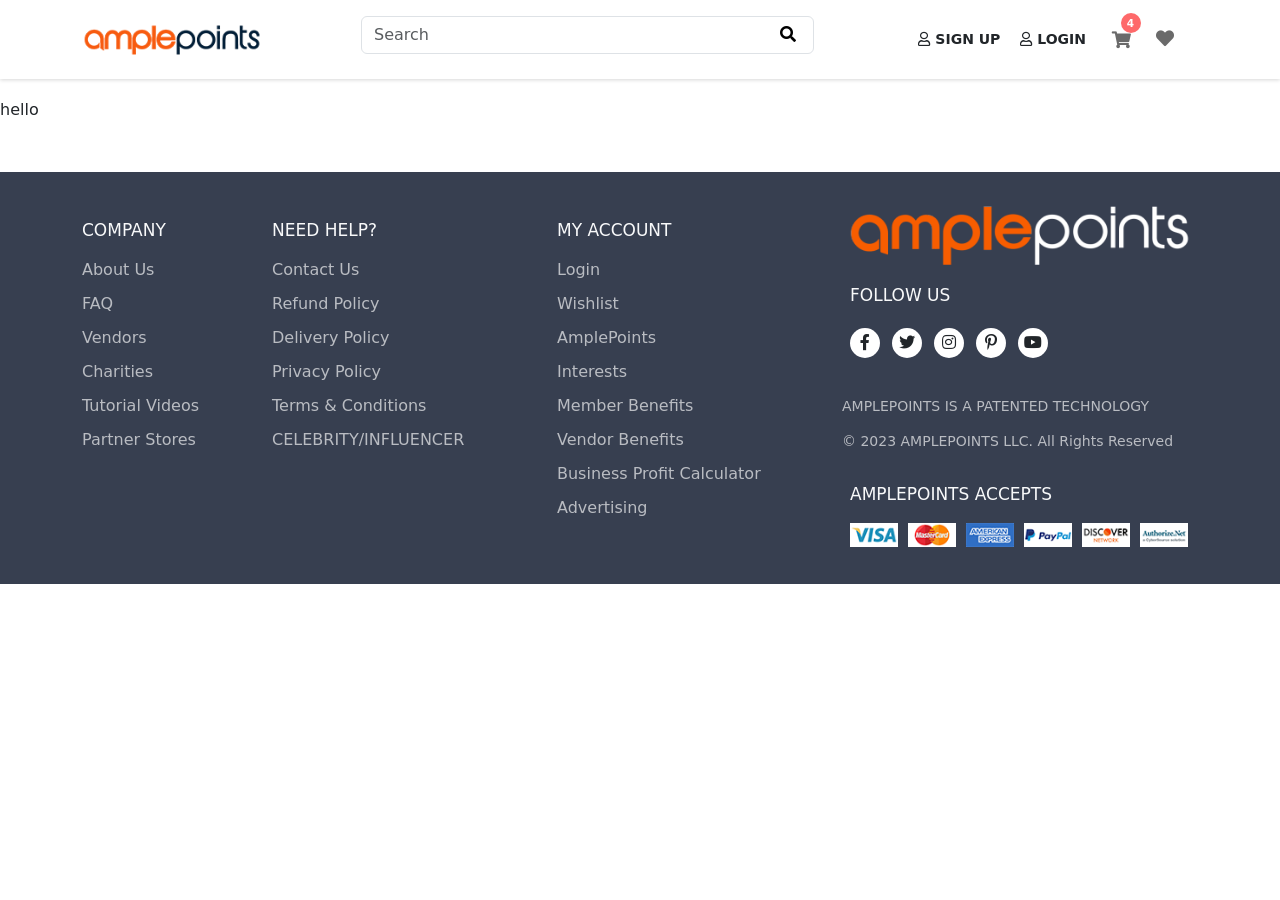
<file: category.html>
<!DOCTYPE html>
<html lang="en">

<head>
  <meta charset="UTF-8">
  <meta name="viewport" content="width=device-width, initial-scale=1.0">
  <title>category</title>
  <!-- -- bootstrap --  -->
  <link rel="stylesheet" href="./assets/bootstrap/css/bootstrap.css">
  <!-- Icons -->
  <link rel="stylesheet" href="https://pro.fontawesome.com/releases/v5.10.0/css/all.css"
    integrity="sha384-AYmEC3Yw5cVb3ZcuHtOA93w35dYTsvhLPVnYs9eStHfGJvOvKxVfELGroGkvsg+p" crossorigin="anonymous" />
  <!-- css  -->
  <link rel="stylesheet" href="./assets/css/main.css">
  <link rel="stylesheet" href="./assets/css/styles.css">
</head>

<body>
 <!-- -- start header --  -->
 <nav class="navbar navbar-expand-lg navbar-light py-3 fixed-top">
  <div class="container">
    <div class="row w-100">
      <div class="col-md-12">
        <div class="row">
          <div class="col-md-3">
            <a class="navbar-brand" href="index.html">
              <img src="./assets/images/header/ampdesktop.png" alt="">
            </a>
          </div>
          <div class="col-md-5 col-6 pe-0">
            <!-- search  -->
            <form class="">
              <div class="search-form">
                <input class="form-control" type="search" placeholder="Search" aria-label="Search">
                <button class="button-search"><i class="fas fa-search"></i></button>
              </div>
            </form>
          </div>
          <div class="col-md-4 col-6 header-icons">
            <!-- login / register -->
            <a href="#" class="open-menu-login-account" data-bs-toggle="modal" data-bs-target="#exampleModal">
              <i class="far fa-user"></i> <span>Sign Up</span>
            </a>
            <a href="#" class="open-menu-login-account" data-bs-toggle="modal" data-bs-target="#vendorModal">
              <i class="far fa-user"></i> <span>Login</span>
            </a>

            <!-- cart  -->
            <div class="nav-item dropdown m-0">
              <a class="nav-link cart-sec" href="#" id="navbarDropdownCart" role="button" data-bs-toggle="dropdown"
                aria-expanded="false">
                <i class="fas fa-shopping-cart"></i><sup>4</sup>
              </a>
              <ul class="dropdown-menu cart-item-div" aria-labelledby="navbarDropdownCart">
                <div class="main-cart-item">
                  <div class="cart-item">
                    <div class="cart-item-img">
                      <img src="./assets/images/header/01.jpg" alt="">
                    </div>
                    <div class="cart-item-content">
                      <a class="dropdown-item" href="#">Women color block</a>
                      <p>$150.<sub>00 </sub> × 1</p>
                    </div>
                  </div>
                  <div class="cart-item">
                    <div class="cart-item-img">
                      <img src="./assets/images/header/02.jpg" alt="">
                    </div>
                    <div class="cart-item-content">
                      <a class="dropdown-item" href="#">Women color block</a>
                      <p>$150.<sub>00 </sub> × 1</p>
                    </div>
                  </div>
                </div>
                <div class="sub-total">
                  <p>Subtotal: <span>$265.00</span></p>
                  <button>Expend cart ></button>
                </div>
                <button class="checkout">Checkout</button>
              </ul>
            </div>

            <!-- wishlist -->
            <a class="wishlist" href="#"><i class="fas fa-heart"></i></a>

            <!-- hamburger menu  -->
            <button class="navbar-toggler" type="button" data-bs-toggle="collapse"
              data-bs-target="#navbarSupportedContent" aria-controls="navbarSupportedContent" aria-expanded="false"
              aria-label="Toggle navigation">
              <span class="navbar-toggler-icon"></span>
            </button>
          </div>
        </div>
      </div>

      <!-- -- menu links --  -->
      <!-- <div class="col-md-12">
        <div class="collapse navbar-collapse" id="navbarSupportedContent">
          <ul class="navbar-nav me-auto mb-2 mb-lg-0 mt-3">

            <li class="nav-item dropdown">
              <a class="nav-link dropdown-toggle" href="#" id="stores" role="button" data-bs-toggle="dropdown"
                aria-expanded="false">
                Stores
              </a>
              <ul class="dropdown-menu" aria-labelledby="stores">
                <li><a class="dropdown-item" href="#"> Brands</a></li>
                <li>
                  <hr class="dropdown-divider">
                </li>
                <li><a class="dropdown-item" href="#">Malls</a></li>
                <li>
                  <hr class="dropdown-divider">
                </li>
                <li><a class="dropdown-item" href="#">Promotional Cards</a></li>
              </ul>
            </li>

            <li class="nav-item">
              <a class="nav-link" href="#">Give-aways</a>
            </li>

            <li class="nav-item">
              <a class="nav-link" href="#">Social</a>
            </li>

            <li class="nav-item dropdown">
              <a class="nav-link dropdown-toggle" href="#" id="ampletheater" role="button" data-bs-toggle="dropdown"
                aria-expanded="false">
                Ample Theater
              </a>
              <ul class="dropdown-menu" aria-labelledby="ampletheater">
                <li><a class="dropdown-item" href="#">Videos</a></li>
              </ul>
            </li>

            <li class="nav-item dropdown">
              <a class="nav-link dropdown-toggle" href="#" id="travels" role="button" data-bs-toggle="dropdown"
                aria-expanded="false">
                Travel
              </a>
              <ul class="dropdown-menu" aria-labelledby="travels">
                <li><a class="dropdown-item" href="#">Hotel Booking</a></li>
                <li>
                  <hr class="dropdown-divider">
                </li>
                <li><a class="dropdown-item" href="#">Flight Booking</a></li>
                <li>
                  <hr class="dropdown-divider">
                </li>
                <li><a class="dropdown-item" href="#">Group Booking</a></li>
              </ul>
            </li>

          </ul>
        </div>
      </div> -->
    </div>
  </div>
</nav>
<!-- -- end header --  -->


  <div class="sec-padding mt-5">
    hello
  </div>


  <!-- -- start footer --  -->
  <footer class="footer pt-5">
    <div class="container">
      <div class="row pb-2">
        <div class="col-md-2 col-sm-6 col-6">
          <div class="widget widget-links widget-light pb-2 mb-4">
            <h3 class="widget-title text-light">COMPANY</h3>
            <ul class="widget-list">
              <li class="widget-list-item"><a class="widget-list-link" href="#">About Us</a></li>
              <li class="widget-list-item"><a class="widget-list-link" href="#">FAQ</a></li>
              <li class="widget-list-item"><a class="widget-list-link" href="#">Vendors</a></li>
              <li class="widget-list-item"><a class="widget-list-link" href="#">Charities</a></li>
              <li class="widget-list-item"><a class="widget-list-link" href="#">Tutorial Videos</a></li>
              <li class="widget-list-item"><a class="widget-list-link" href="#">Partner Stores</a></li>
            </ul>
          </div>
        </div>
        <div class="col-md-3 col-sm-6 col-6">
          <div class="widget widget-links widget-light pb-2 mb-4">
            <h3 class="widget-title text-light">NEED HELP?</h3>
            <ul class="widget-list">
              <li class="widget-list-item"><a class="widget-list-link" href="#">Contact Us</a></li>
              <li class="widget-list-item"><a class="widget-list-link" href="#">Refund Policy</a></li>
              <li class="widget-list-item"><a class="widget-list-link" href="#">Delivery Policy</a></li>
              <li class="widget-list-item"><a class="widget-list-link" href="#">Privacy Policy</a></li>
              <li class="widget-list-item"><a class="widget-list-link" href="#">Terms & Conditions</a></li>
              <li class="widget-list-item"><a class="widget-list-link" href="#">CELEBRITY/INFLUENCER</a></li>
            </ul>
          </div>
        </div>
        <div class="col-md-3 col-sm-6 col-6">
          <div class="widget widget-links widget-light pb-2 mb-4">
            <h3 class="widget-title text-light">MY ACCOUNT</h3>
            <ul class="widget-list">
              <li class="widget-list-item"><a class="widget-list-link" href="#">Login</a></li>
              <li class="widget-list-item"><a class="widget-list-link" href="#">Wishlist</a></li>
              <li class="widget-list-item"><a class="widget-list-link" href="#">AmplePoints</a></li>
              <li class="widget-list-item"><a class="widget-list-link" href="#">Interests</a></li>
              <li class="widget-list-item"><a class="widget-list-link" href="#">Member Benefits</a></li>
              <li class="widget-list-item"><a class="widget-list-link" href="#">Vendor Benefits</a></li>
              <li class="widget-list-item"><a class="widget-list-link" href="#">Business Profit Calculator</a></li>
              <li class="widget-list-item"><a class="widget-list-link" href="#">Advertising </a></li>
            </ul>
          </div>
        </div>
        <div class="col-md-4 col-sm-6 col-12">
          <div class="footer-logo">
            <img src="./assets/images/footer/footer_logo.png" alt="" class="img-fluid">
          </div>
          <div class="text-center text-md-start mb-4 ps-2 mt-3">
            <h3 class="widget-title text-light pb-1">FOLLOW US</h3>
            <div class="social-icons">
              <div class="social-icon">
                <a href="#">
                  <i class="fab fa-facebook-f"></i>
                </a>
              </div>
              <div class="social-icon">
                <a href="#">
                  <i class="fab fa-twitter"></i>
                </a>
              </div>
              <div class="social-icon">
                <a href="#">
                  <i class="fab fa-instagram"></i>
                </a>
              </div>
              <div class="social-icon">
                <a href="#">
                  <i class="fab fa-pinterest-p"></i>
                </a>
              </div>
              <div class="social-icon">
                <a href="#">
                  <i class="fab fa-youtube"></i>
                </a>
              </div>
            </div>
          </div>
          <div class="pb-3 copy-right">
            <h4>AMPLEPOINTS IS A PATENTED TECHNOLOGY</h4>
            <p>© 2023 AMPLEPOINTS LLC. All Rights Reserved</p>
          </div>
          <div class="widget pb-2 ps-2">
            <h3 class="widget-title text-light">AMPLEPOINTS ACCEPTS</h3>
            <div class="footer-cards">
              <div class="footer-card">
                <img src="./assets/images/footer/amplepoints_visa.png" alt="" class="img-fluid">
              </div>
              <div class="footer-card">
                <img src="./assets/images/footer/amplepoints_master.png" alt="" class="img-fluid">
              </div>
              <div class="footer-card">
                <img src="./assets/images/footer/amplepoints_american.png" alt="" class="img-fluid">
              </div>
              <div class="footer-card">
                <img src="./assets/images/footer/amplepoints_paypal.png" alt="" class="img-fluid">
              </div>
              <div class="footer-card">
                <img src="./assets/images/footer/amplepoints_discover.png" alt="" class="img-fluid">
              </div>
              <div class="footer-card">
                <img src="./assets/images/footer/amplepoints_authorize.png" alt="" class="img-fluid">
              </div>
            </div>
          </div>
        </div>
      </div>
    </div>

    <div class="bg-darker">
      <div class="container">
        <!-- <hr class="hr-light mb-3"> -->
        <div class="row pb-2">

        </div>

      </div>
    </div>
  </footer>
  <!-- -- end footer --  -->
</body>

</html>
</file>
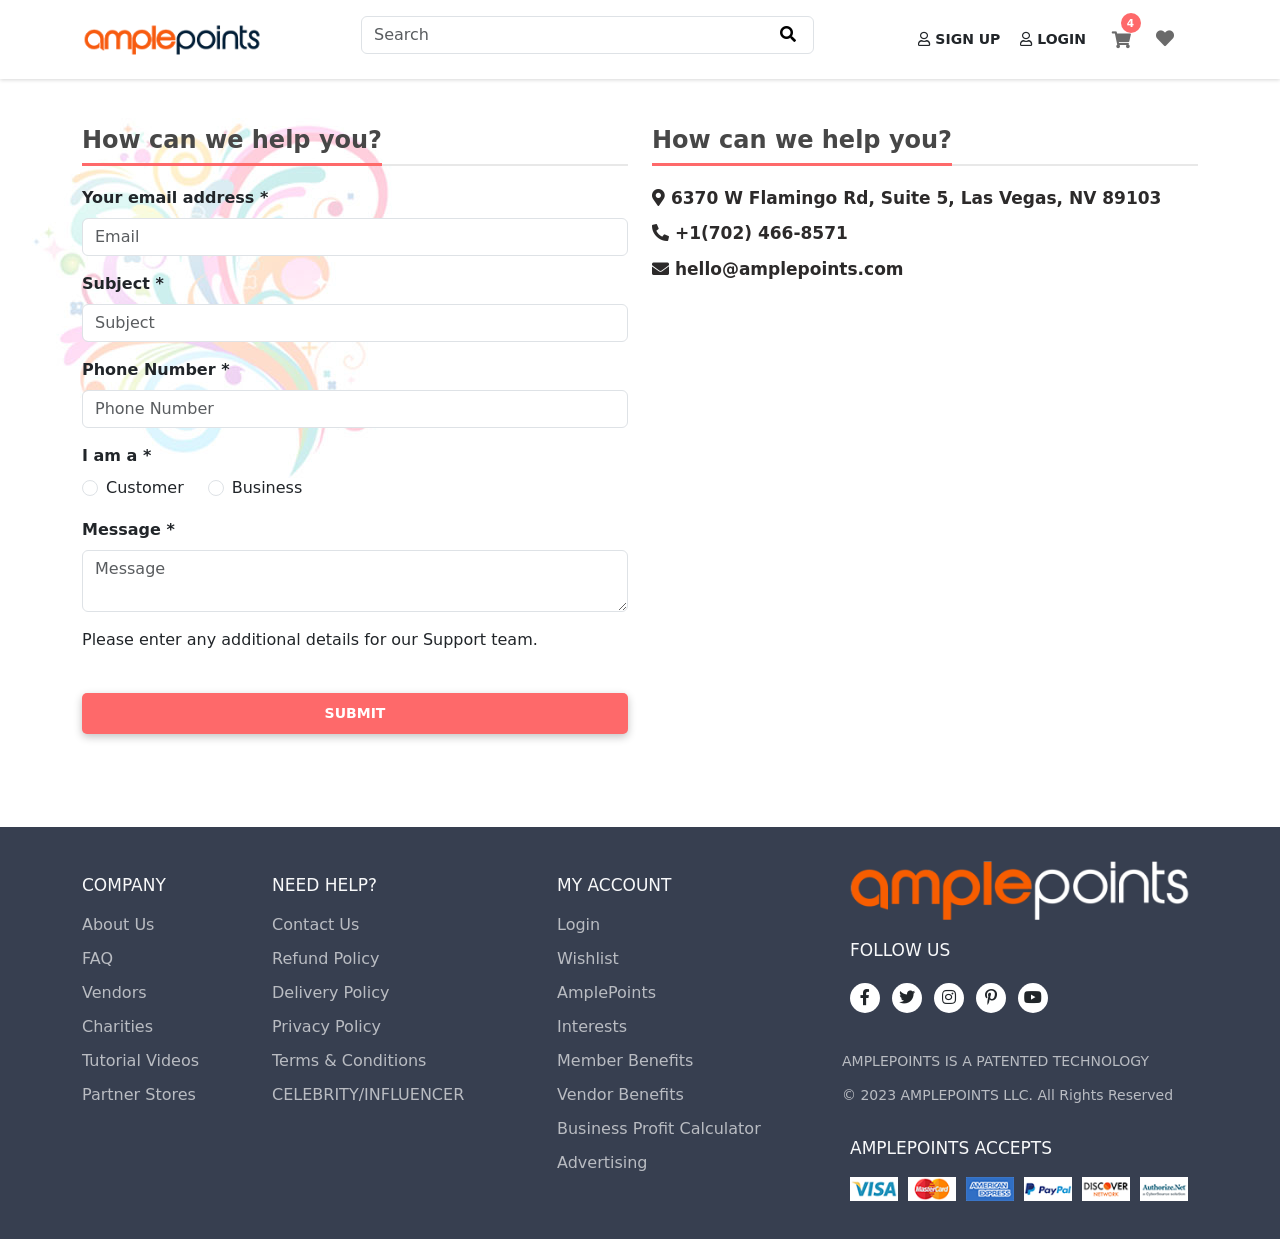
<file: contact.html>
<!DOCTYPE html>
<html lang="en">

<head>
  <meta charset="UTF-8">
  <meta name="viewport" content="width=device-width, initial-scale=1.0">
  <link rel="icon" type="image/png" sizes="16x16" href="./assets/images/header/favicon.ico">
  <title>Ample Points</title>
  <!-- -- bootstrap --  -->
  <link rel="stylesheet" href="./assets/bootstrap/css/bootstrap.css">
  <!-- Icons -->
  <link rel="stylesheet" href="https://pro.fontawesome.com/releases/v5.10.0/css/all.css"
    integrity="sha384-AYmEC3Yw5cVb3ZcuHtOA93w35dYTsvhLPVnYs9eStHfGJvOvKxVfELGroGkvsg+p" crossorigin="anonymous" />
  <!-- css  -->
  <link rel="stylesheet" href="./assets/css/main.css">
  <link rel="stylesheet" href="./assets/css/styles.css">
</head>

<body>
  <!-- -- start header --  -->
  <nav class="navbar navbar-expand-lg navbar-light py-3 fixed-top">
    <div class="container">
      <div class="row w-100">
        <div class="col-md-12">
          <div class="row">
            <div class="col-md-3">
              <a class="navbar-brand" href="index.html">
                <img src="./assets/images/header/ampdesktop.png" alt="">
              </a>
            </div>
            <div class="col-md-5 col-6 pe-0">
              <!-- search  -->
              <form class="">
                <div class="search-form">
                  <input class="form-control" type="search" placeholder="Search" aria-label="Search">
                  <button class="button-search"><i class="fas fa-search"></i></button>
                </div>
              </form>
            </div>
            <div class="col-md-4 col-6 header-icons">
              <!-- login / register -->
              <a href="#" class="open-menu-login-account" data-bs-toggle="modal" data-bs-target="#exampleModal">
                <i class="far fa-user"></i> <span>Sign Up</span>
              </a>
              <a href="#" class="open-menu-login-account" data-bs-toggle="modal" data-bs-target="#vendorModal">
                <i class="far fa-user"></i> <span>Login</span>
              </a>

              <!-- cart  -->
              <div class="nav-item dropdown m-0">
                <a class="nav-link cart-sec" href="#" id="navbarDropdownCart" role="button" data-bs-toggle="dropdown"
                  aria-expanded="false">
                  <i class="fas fa-shopping-cart"></i><sup>4</sup>
                </a>
                <ul class="dropdown-menu cart-item-div" aria-labelledby="navbarDropdownCart">
                  <div class="main-cart-item">
                    <div class="cart-item">
                      <div class="cart-item-img">
                        <img src="./assets/images/header/01.jpg" alt="">
                      </div>
                      <div class="cart-item-content">
                        <a class="dropdown-item" href="#">Women color block</a>
                        <p>$150.<sub>00 </sub> × 1</p>
                      </div>
                    </div>
                    <div class="cart-item">
                      <div class="cart-item-img">
                        <img src="./assets/images/header/02.jpg" alt="">
                      </div>
                      <div class="cart-item-content">
                        <a class="dropdown-item" href="#">Women color block</a>
                        <p>$150.<sub>00 </sub> × 1</p>
                      </div>
                    </div>
                  </div>
                  <div class="sub-total">
                    <p>Subtotal: <span>$265.00</span></p>
                    <button>Expend cart ></button>
                  </div>
                  <button class="checkout">Checkout</button>
                </ul>
              </div>

              <!-- wishlist -->
              <a class="wishlist" href="#"><i class="fas fa-heart"></i></a>

              <!-- hamburger menu  -->
              <button class="navbar-toggler" type="button" data-bs-toggle="collapse"
                data-bs-target="#navbarSupportedContent" aria-controls="navbarSupportedContent" aria-expanded="false"
                aria-label="Toggle navigation">
                <span class="navbar-toggler-icon"></span>
              </button>
            </div>
          </div>
        </div>

        <!-- -- menu links --  -->
        <!-- <div class="col-md-12">
          <div class="collapse navbar-collapse" id="navbarSupportedContent">
            <ul class="navbar-nav me-auto mb-2 mb-lg-0 mt-3">

              <li class="nav-item dropdown">
                <a class="nav-link dropdown-toggle" href="#" id="stores" role="button" data-bs-toggle="dropdown"
                  aria-expanded="false">
                  Stores
                </a>
                <ul class="dropdown-menu" aria-labelledby="stores">
                  <li><a class="dropdown-item" href="#"> Brands</a></li>
                  <li>
                    <hr class="dropdown-divider">
                  </li>
                  <li><a class="dropdown-item" href="#">Malls</a></li>
                  <li>
                    <hr class="dropdown-divider">
                  </li>
                  <li><a class="dropdown-item" href="#">Promotional Cards</a></li>
                </ul>
              </li>

              <li class="nav-item">
                <a class="nav-link" href="#">Give-aways</a>
              </li>

              <li class="nav-item">
                <a class="nav-link" href="#">Social</a>
              </li>

              <li class="nav-item dropdown">
                <a class="nav-link dropdown-toggle" href="#" id="ampletheater" role="button" data-bs-toggle="dropdown"
                  aria-expanded="false">
                  Ample Theater
                </a>
                <ul class="dropdown-menu" aria-labelledby="ampletheater">
                  <li><a class="dropdown-item" href="#">Videos</a></li>
                </ul>
              </li>

              <li class="nav-item dropdown">
                <a class="nav-link dropdown-toggle" href="#" id="travels" role="button" data-bs-toggle="dropdown"
                  aria-expanded="false">
                  Travel
                </a>
                <ul class="dropdown-menu" aria-labelledby="travels">
                  <li><a class="dropdown-item" href="#">Hotel Booking</a></li>
                  <li>
                    <hr class="dropdown-divider">
                  </li>
                  <li><a class="dropdown-item" href="#">Flight Booking</a></li>
                  <li>
                    <hr class="dropdown-divider">
                  </li>
                  <li><a class="dropdown-item" href="#">Group Booking</a></li>
                </ul>
              </li>

            </ul>
          </div>
        </div> -->
      </div>
    </div>
  </nav>
  <!-- -- end header --  -->



  <!-- -- contact --  -->

  <div class="contact-sec mt-5">
    <div class="contact-us mt-5">
      <div class="form-img">
        <img src="./assets/images/about/abouts.jpg" alt="">
      </div>
      <div class="container">
        <div class="row">
          <div class="col-md-6 col-12 my-2">
            <div class="contact-form">
              <div class="page-heading">
                <div class="page-heading-name">
                  <h4>How can we help you?</h4>
                </div>
              </div>
              <form>
                <div class="mb-3">
                  <label for="exampleInputEmail1" class="form-label"> Your email address *</label>
                  <input type="email" class="form-control" placeholder="Email" id="exampleInputEmail1"
                    aria-describedby="emailHelp">
                </div>
                <div class="mb-3">
                  <label for="subject" class="form-label">Subject *</label>
                  <input type="text" class="form-control" placeholder="Subject" id="subject">
                </div>
                <div class="mb-3">
                  <label for="phone" class="form-label">Phone Number *</label>
                  <input type="text" class="form-control" placeholder="Phone Number" id="phone">
                </div>
                <div class="mb-3">
                  <label class="form-label">I am a *</label>
                  <div class="d-flex">
                    <div class="form-check me-4">
                      <input class="form-check-input" type="radio" name="iam" id="cust">
                      <label class="form-check-label" for="cust">
                        Customer
                      </label>
                    </div>
                    <div class="form-check">
                      <input class="form-check-input" type="radio" name="iam" id="bus">
                      <label class="form-check-label" for="bus">
                        Business
                      </label>
                    </div>
                  </div>
                </div>
                <div class="mb-3">
                  <label for="msg" class="form-label">Message *</label>
                  <textarea class="form-control" placeholder="Message" id="msg"></textarea>
                </div>
                <p>Please enter any additional details for our Support team.</p>
                <div class="submit">
                  <button type="submit" class="btn btn-primary">Submit</button>
                </div>
              </form>
            </div>
          </div>
          <div class="col-md-6 col-12 my-2">
            <div class="contact-info">
              <div class="page-heading">
                <div class="page-heading-name">
                  <h4>How can we help you?</h4>
                </div>
              </div>
              <div class="address mb-4">
                <span>
                  <i class="fas fa-map-marker-alt"></i>
                  6370 W Flamingo Rd, Suite 5, Las Vegas, NV 89103
                </span>
                <span>
                  <i class="fas fa-phone-alt"></i>
                  +1(702) 466-8571
                </span>
                <span>
                  <a href="#">
                    <i class="fas fa-envelope"></i>
                    hello@amplepoints.com
                  </a>
                </span>
              </div>
              <div class="map">
                <iframe
                  src="https://www.google.com/maps/embed?pb=!1m18!1m12!1m3!1d3223.110470687476!2d-115.23456262497157!3d36.11516630601632!2m3!1f0!2f0!3f0!3m2!1i1024!2i768!4f13.1!3m3!1m2!1s0x80c8c6d933e8b1f1%3A0xd396beb22a13cc9c!2s6370%20W%20Flamingo%20Rd%20%235%2C%20Las%20Vegas%2C%20NV%2089103%2C%20USA!5e0!3m2!1sen!2sin!4v1683012689036!5m2!1sen!2sin"
                  width="600" height="425" style="border:0;" allowfullscreen="" loading="lazy"
                  data-lf-yt-playback-inspected-jmvz8gkbmxe82pod="true"
                  data-lf-vimeo-playback-inspected-jmvz8gkbmxe82pod="true"></iframe>
              </div>
            </div>
          </div>
        </div>
      </div>
    </div>
  </div>



  <!-- -- start footer --  -->
  <footer class="footer pt-5">
    <div class="container">
      <div class="row pb-2">
        <div class="col-md-2 col-sm-6 col-6">
          <div class="widget widget-links widget-light pb-2 mb-4">
            <h3 class="widget-title text-light">COMPANY</h3>
            <ul class="widget-list">
              <li class="widget-list-item"><a class="widget-list-link" href="#">About Us</a></li>
              <li class="widget-list-item"><a class="widget-list-link" href="#">FAQ</a></li>
              <li class="widget-list-item"><a class="widget-list-link" href="#">Vendors</a></li>
              <li class="widget-list-item"><a class="widget-list-link" href="#">Charities</a></li>
              <li class="widget-list-item"><a class="widget-list-link" href="#">Tutorial Videos</a></li>
              <li class="widget-list-item"><a class="widget-list-link" href="#">Partner Stores</a></li>
            </ul>
          </div>
        </div>
        <div class="col-md-3 col-sm-6 col-6">
          <div class="widget widget-links widget-light pb-2 mb-4">
            <h3 class="widget-title text-light">NEED HELP?</h3>
            <ul class="widget-list">
              <li class="widget-list-item"><a class="widget-list-link" href="#">Contact Us</a></li>
              <li class="widget-list-item"><a class="widget-list-link" href="#">Refund Policy</a></li>
              <li class="widget-list-item"><a class="widget-list-link" href="#">Delivery Policy</a></li>
              <li class="widget-list-item"><a class="widget-list-link" href="#">Privacy Policy</a></li>
              <li class="widget-list-item"><a class="widget-list-link" href="#">Terms & Conditions</a></li>
              <li class="widget-list-item"><a class="widget-list-link" href="#">CELEBRITY/INFLUENCER</a></li>
            </ul>
          </div>
        </div>
        <div class="col-md-3 col-sm-6 col-6">
          <div class="widget widget-links widget-light pb-2 mb-4">
            <h3 class="widget-title text-light">MY ACCOUNT</h3>
            <ul class="widget-list">
              <li class="widget-list-item"><a class="widget-list-link" href="#">Login</a></li>
              <li class="widget-list-item"><a class="widget-list-link" href="#">Wishlist</a></li>
              <li class="widget-list-item"><a class="widget-list-link" href="#">AmplePoints</a></li>
              <li class="widget-list-item"><a class="widget-list-link" href="#">Interests</a></li>
              <li class="widget-list-item"><a class="widget-list-link" href="#">Member Benefits</a></li>
              <li class="widget-list-item"><a class="widget-list-link" href="#">Vendor Benefits</a></li>
              <li class="widget-list-item"><a class="widget-list-link" href="#">Business Profit Calculator</a></li>
              <li class="widget-list-item"><a class="widget-list-link" href="#">Advertising </a></li>
            </ul>
          </div>
        </div>
        <div class="col-md-4 col-sm-6 col-12">
          <div class="footer-logo">
            <img src="./assets/images/footer/footer_logo.png" alt="" class="img-fluid">
          </div>
          <div class="text-center text-md-start mb-4 ps-2 mt-3">
            <h3 class="widget-title text-light pb-1">FOLLOW US</h3>
            <div class="social-icons">
              <div class="social-icon">
                <a href="#">
                  <i class="fab fa-facebook-f"></i>
                </a>
              </div>
              <div class="social-icon">
                <a href="#">
                  <i class="fab fa-twitter"></i>
                </a>
              </div>
              <div class="social-icon">
                <a href="#">
                  <i class="fab fa-instagram"></i>
                </a>
              </div>
              <div class="social-icon">
                <a href="#">
                  <i class="fab fa-pinterest-p"></i>
                </a>
              </div>
              <div class="social-icon">
                <a href="#">
                  <i class="fab fa-youtube"></i>
                </a>
              </div>
            </div>
          </div>
          <div class="pb-3 copy-right">
            <h4>AMPLEPOINTS IS A PATENTED TECHNOLOGY</h4>
            <p>© 2023 AMPLEPOINTS LLC. All Rights Reserved</p>
          </div>
          <div class="widget pb-2 ps-2">
            <h3 class="widget-title text-light">AMPLEPOINTS ACCEPTS</h3>
            <div class="footer-cards">
              <div class="footer-card">
                <img src="./assets/images/footer/amplepoints_visa.png" alt="" class="img-fluid">
              </div>
              <div class="footer-card">
                <img src="./assets/images/footer/amplepoints_master.png" alt="" class="img-fluid">
              </div>
              <div class="footer-card">
                <img src="./assets/images/footer/amplepoints_american.png" alt="" class="img-fluid">
              </div>
              <div class="footer-card">
                <img src="./assets/images/footer/amplepoints_paypal.png" alt="" class="img-fluid">
              </div>
              <div class="footer-card">
                <img src="./assets/images/footer/amplepoints_discover.png" alt="" class="img-fluid">
              </div>
              <div class="footer-card">
                <img src="./assets/images/footer/amplepoints_authorize.png" alt="" class="img-fluid">
              </div>
            </div>
          </div>
        </div>
      </div>
    </div>

    <div class="bg-darker">
      <div class="container">
        <!-- <hr class="hr-light mb-3"> -->
        <div class="row pb-2">

        </div>

      </div>
    </div>
  </footer>
  <!-- -- end footer --  -->

  <!-- -- script --  -->
  <script src="./assets/bootstrap/js/bootstrap.min.js"></script>
  <script src="./assets/bootstrap/js/bootstrap.bundle.js"></script>
</body>

</html>
</file>
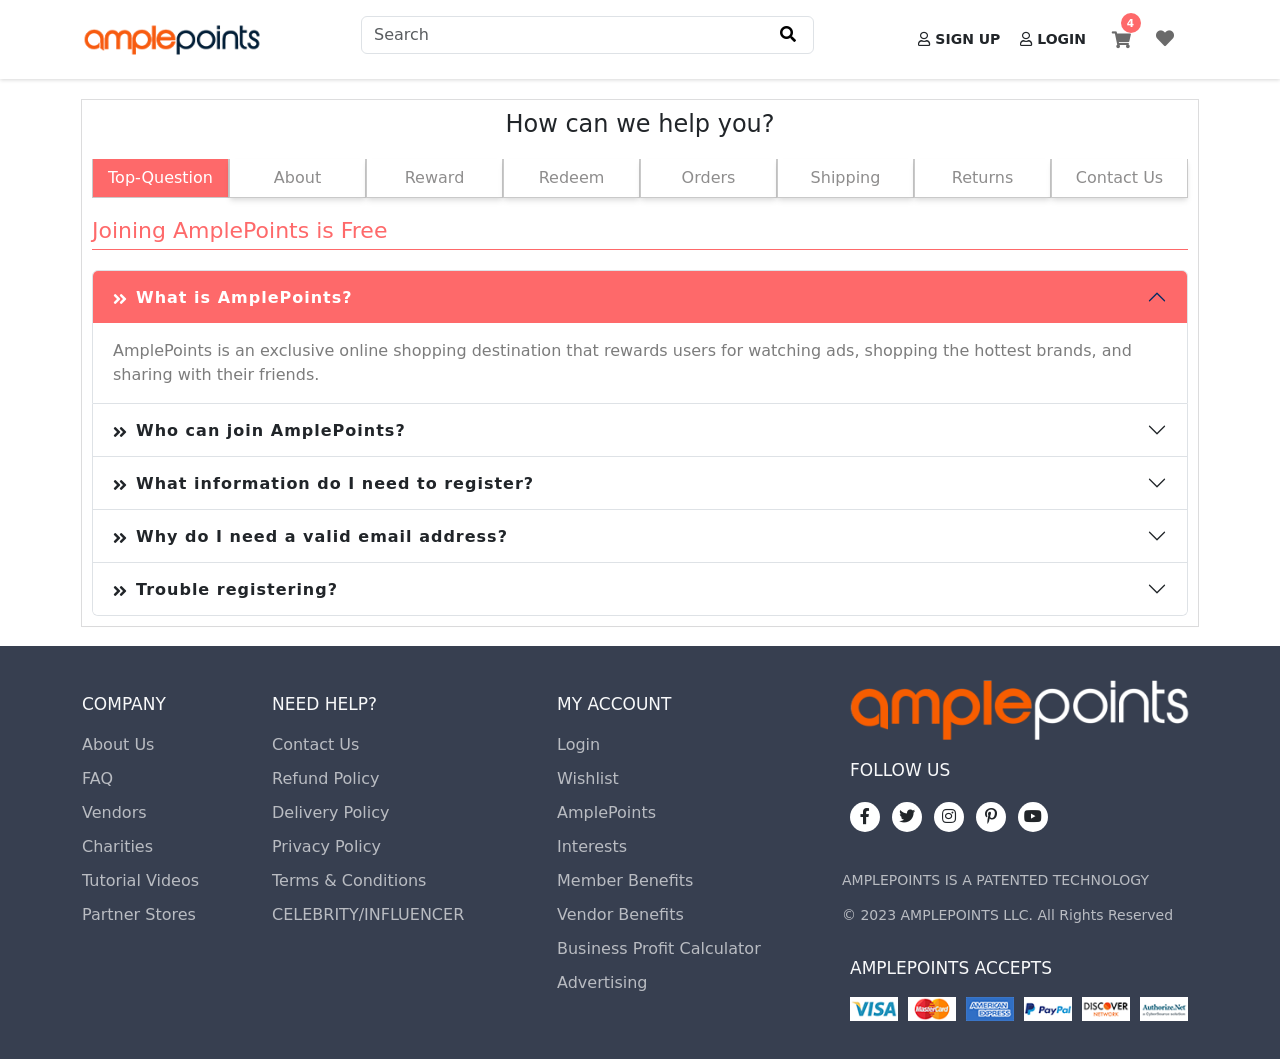
<file: faq.html>
<!DOCTYPE html>
<html lang="en">

<head>
  <meta charset="UTF-8">
  <meta name="viewport" content="width=device-width, initial-scale=1.0">
  <link rel="icon" type="image/png" sizes="16x16" href="./assets/images/header/favicon.ico">
  <title>Ample Points</title>
  <!-- -- bootstrap --  -->
  <link rel="stylesheet" href="./assets/bootstrap/css/bootstrap.css">
  <!-- Icons -->
  <link rel="stylesheet" href="https://pro.fontawesome.com/releases/v5.10.0/css/all.css"
    integrity="sha384-AYmEC3Yw5cVb3ZcuHtOA93w35dYTsvhLPVnYs9eStHfGJvOvKxVfELGroGkvsg+p" crossorigin="anonymous" />
  <!-- css  -->
  <link rel="stylesheet" href="./assets/css/main.css">
  <link rel="stylesheet" href="./assets/css/styles.css">
</head>

<body>
  <!-- -- start header --  -->
  <nav class="navbar navbar-expand-lg navbar-light py-3 fixed-top">
    <div class="container">
      <div class="row w-100">
        <div class="col-md-12">
          <div class="row">
            <div class="col-md-3">
              <a class="navbar-brand" href="index.html">
                <img src="./assets/images/header/ampdesktop.png" alt="">
              </a>
            </div>
            <div class="col-md-5 col-6 pe-0">
              <!-- search  -->
              <form class="">
                <div class="search-form">
                  <input class="form-control" type="search" placeholder="Search" aria-label="Search">
                  <button class="button-search"><i class="fas fa-search"></i></button>
                </div>
              </form>
            </div>
            <div class="col-md-4 col-6 header-icons">
              <!-- login / register -->
              <a href="#" class="open-menu-login-account" data-bs-toggle="modal" data-bs-target="#exampleModal">
                <i class="far fa-user"></i> <span>Sign Up</span>
              </a>
              <a href="#" class="open-menu-login-account" data-bs-toggle="modal" data-bs-target="#vendorModal">
                <i class="far fa-user"></i> <span>Login</span>
              </a>

              <!-- cart  -->
              <div class="nav-item dropdown m-0">
                <a class="nav-link cart-sec" href="#" id="navbarDropdownCart" role="button" data-bs-toggle="dropdown"
                  aria-expanded="false">
                  <i class="fas fa-shopping-cart"></i><sup>4</sup>
                </a>
                <ul class="dropdown-menu cart-item-div" aria-labelledby="navbarDropdownCart">
                  <div class="main-cart-item">
                    <div class="cart-item">
                      <div class="cart-item-img">
                        <img src="./assets/images/header/01.jpg" alt="">
                      </div>
                      <div class="cart-item-content">
                        <a class="dropdown-item" href="#">Women color block</a>
                        <p>$150.<sub>00 </sub> × 1</p>
                      </div>
                    </div>
                    <div class="cart-item">
                      <div class="cart-item-img">
                        <img src="./assets/images/header/02.jpg" alt="">
                      </div>
                      <div class="cart-item-content">
                        <a class="dropdown-item" href="#">Women color block</a>
                        <p>$150.<sub>00 </sub> × 1</p>
                      </div>
                    </div>
                  </div>
                  <div class="sub-total">
                    <p>Subtotal: <span>$265.00</span></p>
                    <button>Expend cart ></button>
                  </div>
                  <button class="checkout">Checkout</button>
                </ul>
              </div>

              <!-- wishlist -->
              <a class="wishlist" href="#"><i class="fas fa-heart"></i></a>

              <!-- hamburger menu  -->
              <button class="navbar-toggler" type="button" data-bs-toggle="collapse"
                data-bs-target="#navbarSupportedContent" aria-controls="navbarSupportedContent" aria-expanded="false"
                aria-label="Toggle navigation">
                <span class="navbar-toggler-icon"></span>
              </button>
            </div>
          </div>
        </div>

        <!-- -- menu links --  -->
        <!-- <div class="col-md-12">
          <div class="collapse navbar-collapse" id="navbarSupportedContent">
            <ul class="navbar-nav me-auto mb-2 mb-lg-0 mt-3">

              <li class="nav-item dropdown">
                <a class="nav-link dropdown-toggle" href="#" id="stores" role="button" data-bs-toggle="dropdown"
                  aria-expanded="false">
                  Stores
                </a>
                <ul class="dropdown-menu" aria-labelledby="stores">
                  <li><a class="dropdown-item" href="#"> Brands</a></li>
                  <li>
                    <hr class="dropdown-divider">
                  </li>
                  <li><a class="dropdown-item" href="#">Malls</a></li>
                  <li>
                    <hr class="dropdown-divider">
                  </li>
                  <li><a class="dropdown-item" href="#">Promotional Cards</a></li>
                </ul>
              </li>

              <li class="nav-item">
                <a class="nav-link" href="#">Give-aways</a>
              </li>

              <li class="nav-item">
                <a class="nav-link" href="#">Social</a>
              </li>

              <li class="nav-item dropdown">
                <a class="nav-link dropdown-toggle" href="#" id="ampletheater" role="button" data-bs-toggle="dropdown"
                  aria-expanded="false">
                  Ample Theater
                </a>
                <ul class="dropdown-menu" aria-labelledby="ampletheater">
                  <li><a class="dropdown-item" href="#">Videos</a></li>
                </ul>
              </li>

              <li class="nav-item dropdown">
                <a class="nav-link dropdown-toggle" href="#" id="travels" role="button" data-bs-toggle="dropdown"
                  aria-expanded="false">
                  Travel
                </a>
                <ul class="dropdown-menu" aria-labelledby="travels">
                  <li><a class="dropdown-item" href="#">Hotel Booking</a></li>
                  <li>
                    <hr class="dropdown-divider">
                  </li>
                  <li><a class="dropdown-item" href="#">Flight Booking</a></li>
                  <li>
                    <hr class="dropdown-divider">
                  </li>
                  <li><a class="dropdown-item" href="#">Group Booking</a></li>
                </ul>
              </li>

            </ul>
          </div>
        </div> -->
      </div>
    </div>
  </nav>
  <!-- -- end header --  -->


  <div class="faq-sec">
    <div class="container">
      <div class="faq">
        <h4 class="heading text-center">How can we help you?</h4>
        <div class="faq-tab-buttons">
          <button class="faq-tab-button active-faq-button" onclick="showTab(1)">
            Top-Question
          </button>
          <button class="faq-tab-button" onclick="showTab(2)">
            About
          </button>
          <button class="faq-tab-button" onclick="showTab(3)">
            Reward
          </button>
          <button class="faq-tab-button" onclick="showTab(4)">
            Redeem
          </button>
          <button class="faq-tab-button" onclick="showTab(5)">
            Orders
          </button>
          <button class="faq-tab-button" onclick="showTab(6)">
            Shipping
          </button>
          <button class="faq-tab-button" onclick="showTab(7)">
            Returns
          </button>
          <button class="faq-tab-button" onclick="showTab(8)">
            Contact Us
          </button>
        </div>

        <div class="faq-content">

          <!-- -- Top Question --  -->
          <div class="faq-tab" id="faqTab1">
            <h4 class="faq-heading">Joining AmplePoints is Free</h4>
            <div class="accordion" id="topQuestion">
              <div class="accordion-item">
                <h2 class="accordion-header" id="heading1">
                  <button class="accordion-button" type="button" data-bs-toggle="collapse" data-bs-target="#collapse1"
                    aria-expanded="true" aria-controls="collapse1">
                    <i class="fa fa-angle-double-right me-2 mt-1"></i>
                    What is AmplePoints?
                  </button>
                </h2>
                <div id="collapse1" class="accordion-collapse collapse show" aria-labelledby="heading1"
                  data-bs-parent="#topQuestion">
                  <div class="accordion-body">
                    AmplePoints is an exclusive online shopping destination that rewards users for watching ads,
                    shopping the hottest brands, and sharing with their friends.
                  </div>
                </div>
              </div>
              <div class="accordion-item">
                <h2 class="accordion-header" id="heading2">
                  <button class="accordion-button collapsed" type="button" data-bs-toggle="collapse"
                    data-bs-target="#collapse2" aria-expanded="false" aria-controls="collapse2">
                    <i class="fa fa-angle-double-right me-2 mt-1"></i>
                    Who can join AmplePoints?
                  </button>
                </h2>
                <div id="collapse2" class="accordion-collapse collapse" aria-labelledby="heading2"
                  data-bs-parent="#topQuestion">
                  <div class="accordion-body">
                    We welcome all humans who live in the United States and are at least 13 years of age to come and
                    join in on all of the AmplePoints shopping and rewards fun! Plus it's free!
                  </div>
                </div>
              </div>
              <div class="accordion-item">
                <h2 class="accordion-header" id="heading3">
                  <button class="accordion-button collapsed" type="button" data-bs-toggle="collapse"
                    data-bs-target="#collapse3" aria-expanded="false" aria-controls="collapse3">
                    <i class="fa fa-angle-double-right me-2 mt-1"></i>
                    What information do I need to register?
                  </button>
                </h2>
                <div id="collapse3" class="accordion-collapse collapse" aria-labelledby="heading3"
                  data-bs-parent="#topQuestion">
                  <div class="accordion-body">
                    In order to register on AmplePoints, you will need to type in your first and last name, a valid
                    email address, and a zip code of your permanent U.S. address.
                  </div>
                </div>
              </div>
              <div class="accordion-item">
                <h2 class="accordion-header" id="heading4">
                  <button class="accordion-button collapsed" type="button" data-bs-toggle="collapse"
                    data-bs-target="#collapse4" aria-expanded="false" aria-controls="collapse4">
                    <i class="fa fa-angle-double-right me-2 mt-1"></i>
                    Why do I need a valid email address?
                  </button>
                </h2>
                <div id="collapse4" class="accordion-collapse collapse" aria-labelledby="heading4"
                  data-bs-parent="#topQuestion">
                  <div class="accordion-body">
                    We want to make sure that everything flows as easy as possible for you and that your new AmplePoints
                    account is secure. With a valid email address, you will be able to receive your order information
                    and updates on how to earn more rewards!
                  </div>
                </div>
              </div>
              <div class="accordion-item">
                <h2 class="accordion-header" id="heading5">
                  <button class="accordion-button collapsed" type="button" data-bs-toggle="collapse"
                    data-bs-target="#collapse5" aria-expanded="false" aria-controls="collapse5">
                    <i class="fa fa-angle-double-right me-2 mt-1"></i>
                    Trouble registering?
                  </button>
                </h2>
                <div id="collapse5" class="accordion-collapse collapse" aria-labelledby="heading5"
                  data-bs-parent="#topQuestion">
                  <div class="accordion-body">
                    If you are having problems registering, and you've checked that you have a valid email address,
                    username, and password, please email the AmplePoints crew at <a href="">help@amplepoints.com</a>.
                    We'd be happy to help you.
                  </div>
                </div>
              </div>
            </div>
          </div>

          <!-- -- About --  -->
          <div class="faq-tab" id="faqTab2">
            <h4 class="faq-heading">Joining AmplePoints is Free</h4>
            <div class="accordion" id="about">
              <div class="accordion-item">
                <h2 class="accordion-header" id="aboutHeading1">
                  <button class="accordion-button" type="button" data-bs-toggle="collapse"
                    data-bs-target="#aboutCollapse1" aria-expanded="true" aria-controls="aboutCollapse1">
                    <i class="fa fa-angle-double-right me-2 mt-1"></i>
                    What is AmplePoints?
                  </button>
                </h2>
                <div id="aboutCollapse1" class="accordion-collapse collapse show" aria-labelledby="aboutHeading1"
                  data-bs-parent="#about">
                  <div class="accordion-body">
                    AmplePoints is an exclusive online shopping destination that rewards users for watching ads,
                    shopping the hottest brands, and sharing with their friends.
                  </div>
                </div>
              </div>
              <div class="accordion-item">
                <h2 class="accordion-header" id="aboutHeading2">
                  <button class="accordion-button collapsed" type="button" data-bs-toggle="collapse"
                    data-bs-target="#aboutCollapse2" aria-expanded="false" aria-controls="aboutCollapse2">
                    <i class="fa fa-angle-double-right me-2 mt-1"></i>
                    Who can join AmplePoints?
                  </button>
                </h2>
                <div id="aboutCollapse2" class="accordion-collapse collapse" aria-labelledby="aboutHeading2"
                  data-bs-parent="#about">
                  <div class="accordion-body">
                    We welcome all humans who live in the United States and are at least 13 years of age to come and
                    join in on all of the AmplePoints shopping and rewards fun! Plus it's free!
                  </div>
                </div>
              </div>
              <div class="accordion-item">
                <h2 class="accordion-header" id="aboutHeading3">
                  <button class="accordion-button collapsed" type="button" data-bs-toggle="collapse"
                    data-bs-target="#aboutCollapse3" aria-expanded="false" aria-controls="aboutCollapse3">
                    <i class="fa fa-angle-double-right me-2 mt-1"></i>
                    What information do I need to register?
                  </button>
                </h2>
                <div id="aboutCollapse3" class="accordion-collapse collapse" aria-labelledby="aboutHeading3"
                  data-bs-parent="#about">
                  <div class="accordion-body">
                    In order to register on AmplePoints, you will need to type in your first and last name, a valid
                    email address, and a zip code of your permanent U.S. address.
                  </div>
                </div>
              </div>
              <div class="accordion-item">
                <h2 class="accordion-header" id="aboutHeading4">
                  <button class="accordion-button collapsed" type="button" data-bs-toggle="collapse"
                    data-bs-target="#aboutCollapse4" aria-expanded="false" aria-controls="aboutCollapse4">
                    <i class="fa fa-angle-double-right me-2 mt-1"></i>
                    Why do I need a valid email address?
                  </button>
                </h2>
                <div id="aboutCollapse4" class="accordion-collapse collapse" aria-labelledby="aboutHeading4"
                  data-bs-parent="#about">
                  <div class="accordion-body">
                    We want to make sure that everything flows as easy as possible for you and that your new AmplePoints
                    account is secure. With a valid email address, you will be able to receive your order information
                    and updates on how to earn more rewards!
                  </div>
                </div>
              </div>
              <div class="accordion-item">
                <h2 class="accordion-header" id="aboutHeading5">
                  <button class="accordion-button collapsed" type="button" data-bs-toggle="collapse"
                    data-bs-target="#aboutCollapse5" aria-expanded="false" aria-controls="aboutCollapse5">
                    <i class="fa fa-angle-double-right me-2 mt-1"></i>
                    Trouble registering?
                  </button>
                </h2>
                <div id="aboutCollapse5" class="accordion-collapse collapse" aria-labelledby="aboutHeading5"
                  data-bs-parent="#about">
                  <div class="accordion-body">
                    If you are having problems registering, and you've checked that you have a valid email address,
                    username, and password, please email the AmplePoints crew at <a href="">help@amplepoints.com</a>.
                    We'd be happy to help you.
                  </div>
                </div>
              </div>
            </div>
            <h4 class="faq-heading">AmplePoints Authentication and Registration</h4>
            <div class="accordion" id="aboutTwo">
              <div class="accordion-item">
                <h2 class="accordion-header" id="aboutOneHeading1">
                  <button class="accordion-button" type="button" data-bs-toggle="collapse"
                    data-bs-target="#aboutOneCollapse1" aria-expanded="true" aria-controls="aboutOneCollapse1">
                    <i class="fa fa-angle-double-right me-2 mt-1"></i>
                    Can I use my Facebook or Twitter account for registration?
                  </button>
                </h2>
                <div id="aboutOneCollapse1" class="accordion-collapse collapse show" aria-labelledby="aboutOneHeading1"
                  data-bs-parent="#aboutTwo">
                  <div class="accordion-body">
                    Yes, you can use your Facebook or Twitter account to register on AmplePoints. You will find those
                    options on the sign up page.
                  </div>
                </div>
              </div>
              <div class="accordion-item">
                <h2 class="accordion-header" id="aboutTwoHeading2">
                  <button class="accordion-button collapsed" type="button" data-bs-toggle="collapse"
                    data-bs-target="#aboutTwoCollapse2" aria-expanded="false" aria-controls="aboutTwoCollapse2">
                    <i class="fa fa-angle-double-right me-2 mt-1"></i>
                    Why do I need a password?
                  </button>
                </h2>
                <div id="aboutTwoCollapse2" class="accordion-collapse collapse" aria-labelledby="aboutTwoHeading2"
                  data-bs-parent="#aboutTwo">
                  <div class="accordion-body">
                    You need a password in order to access your AmplePoints account. It helps us protect your
                    information and your rewards. We don't want anyone else to claim your rewards.
                  </div>
                </div>
              </div>
              <div class="accordion-item">
                <h2 class="accordion-header" id="aboutThreeHeading3">
                  <button class="accordion-button collapsed" type="button" data-bs-toggle="collapse"
                    data-bs-target="#aboutThreeCollapse3" aria-expanded="false" aria-controls="aboutThreeCollapse3">
                    <i class="fa fa-angle-double-right me-2 mt-1"></i>
                    Can I change my password?
                  </button>
                </h2>
                <div id="aboutThreeCollapse3" class="accordion-collapse collapse" aria-labelledby="aboutThreeHeading3"
                  data-bs-parent="#aboutTwo">
                  <div class="accordion-body">
                    Yes, you can change your password at any time. Just head over to your profile settings and create a
                    new password.
                  </div>
                </div>
              </div>
              <div class="accordion-item">
                <h2 class="accordion-header" id="aboutFourHeading4">
                  <button class="accordion-button collapsed" type="button" data-bs-toggle="collapse"
                    data-bs-target="#aboutFourCollapse4" aria-expanded="false" aria-controls="aboutFourCollapse4">
                    <i class="fa fa-angle-double-right me-2 mt-1"></i>
                    What if I forgot my password?
                  </button>
                </h2>
                <div id="aboutFourCollapse4" class="accordion-collapse collapse" aria-labelledby="aboutFourHeading4"
                  data-bs-parent="#aboutTwo">
                  <div class="accordion-body">
                    If you forgot your password, don't worry! Simply click on forgot password on the login page, and you
                    will receive an email shortly giving you instructions on how to create a new one.
                  </div>
                </div>
              </div>
              <div class="accordion-item">
                <h2 class="accordion-header" id="aboutFiveHeading5">
                  <button class="accordion-button collapsed" type="button" data-bs-toggle="collapse"
                    data-bs-target="#aboutFiveCollapse5" aria-expanded="false" aria-controls="aboutFiveCollapse5">
                    <i class="fa fa-angle-double-right me-2 mt-1"></i>
                    I already have an account; why can't I sign in?
                  </button>
                </h2>
                <div id="aboutFiveCollapse5" class="accordion-collapse collapse" aria-labelledby="aboutFiveHeading5"
                  data-bs-parent="#aboutTwo">
                  <div class="accordion-body">
                    If you are having problems signing in, and you've checked that you entered your AmplePoints
                    registered email address and password correctly, please email the AmplePoints crew at <a
                      href="">help@amplepoints.com. </a> We'd be happy to help you.
                  </div>
                </div>
              </div>
              <div class="accordion-item">
                <h2 class="accordion-header" id="aboutSixHeading5">
                  <button class="accordion-button collapsed" type="button" data-bs-toggle="collapse"
                    data-bs-target="#aboutSixCollapse5" aria-expanded="false" aria-controls="aboutSixCollapse5">
                    <i class="fa fa-angle-double-right me-2 mt-1"></i>
                    Can I change my email or my mobile phone number?
                  </button>
                </h2>
                <div id="aboutSixCollapse5" class="accordion-collapse collapse" aria-labelledby="aboutSixHeading5"
                  data-bs-parent="#aboutTwo">
                  <div class="accordion-body">
                    Yes, you can change your email address and mobile phone number at any time. Just head over to your
                    profile settings and update your email address and/or phone number.
                  </div>
                </div>
              </div>
            </div>
            <h4 class="faq-heading">AmplePoints Profile</h4>
            <div class="accordion" id="aboutThree">
              <div class="accordion-item">
                <h2 class="accordion-header" id="aboutSevenHeading1">
                  <button class="accordion-button" type="button" data-bs-toggle="collapse"
                    data-bs-target="#aboutSevenCollapse1" aria-expanded="true" aria-controls="aboutSevenCollapse1">
                    <i class="fa fa-angle-double-right me-2 mt-1"></i>
                    How do I update my profile information?
                  </button>
                </h2>
                <div id="aboutSevenCollapse1" class="accordion-collapse collapse show"
                  aria-labelledby="aboutSevenHeading1" data-bs-parent="#aboutThree">
                  <div class="accordion-body">
                    After you sign up just go to the profile page to change your profile information.
                  </div>
                </div>
              </div>
              <div class="accordion-item">
                <h2 class="accordion-header" id="aboutEightHeading2">
                  <button class="accordion-button collapsed" type="button" data-bs-toggle="collapse"
                    data-bs-target="#aboutEightCollapse2" aria-expanded="false" aria-controls="aboutEightCollapse2">
                    <i class="fa fa-angle-double-right me-2 mt-1"></i>
                    Why don't I get AmplePoints emails?
                  </button>
                </h2>
                <div id="aboutEightCollapse2" class="accordion-collapse collapse" aria-labelledby="aboutEightHeading2"
                  data-bs-parent="#aboutThree">
                  <div class="accordion-body">
                    Oh no, this hurts our heart. We must get you signed up right away! Email the AmplePoints crew at <a
                      href="">help@amplepoints.com</a>, and we'll get you on the list ASAP.
                  </div>
                </div>
              </div>
            </div>
          </div>

          <!-- -- Rewards --  -->
          <div class="faq-tab" id="faqTab3">
            <h4 class="faq-heading">What are AmplePoints?</h4>
            <div class="accordion" id="rewardsOne">
              <div class="accordion-item">
                <h2 class="accordion-header" id="rewardsOneHeading1">
                  <button class="accordion-button" type="button" data-bs-toggle="collapse"
                    data-bs-target="#rewardsOneCollapse1" aria-expanded="true" aria-controls="rewardsOneCollapse1">
                    <i class="fa fa-angle-double-right me-2 mt-1"></i>
                    What are AmplePoints?
                  </button>
                </h2>
                <div id="rewardsOneCollapse1" class="accordion-collapse collapse show"
                  aria-labelledby="rewardsOneHeading1" data-bs-parent="#rewardsOne">
                  <div class="accordion-body">
                    AmplePoints is our biggest reward. We always say, time is money, so why not get paid for your time
                    online! You can use AmplePoints towards your purchases in the AmplePoints store and/or to enter for
                    a chance to win prizes in our Giveaways page.
                  </div>
                </div>
              </div>
              <div class="accordion-item">
                <h2 class="accordion-header" id="rewardsTwoHeading2">
                  <button class="accordion-button collapsed" type="button" data-bs-toggle="collapse"
                    data-bs-target="#rewardsTwoCollapse2" aria-expanded="false" aria-controls="rewardsTwoCollapse2">
                    <i class="fa fa-angle-double-right me-2 mt-1"></i>
                    How do I get free stuff?
                  </button>
                </h2>
                <div id="rewardsTwoCollapse2" class="accordion-collapse collapse" aria-labelledby="rewardsTwoHeading2"
                  data-bs-parent="#rewardsOne">
                  <div class="accordion-body">
                    Every time you click on a product, it will display how many AmplePoints it takes to get that item
                    for free (taxes will apply). Just apply your AmplePoints in the calculator to display the new price.
                    The more AmplePoints you have, the more free stuff you get.
                  </div>
                </div>
              </div>
              <div class="accordion-item">
                <h2 class="accordion-header" id="rewardsThreeHeading3">
                  <button class="accordion-button collapsed" type="button" data-bs-toggle="collapse"
                    data-bs-target="#rewardsThreeCollapse3" aria-expanded="false" aria-controls="rewardsThreeCollapse3">
                    <i class="fa fa-angle-double-right me-2 mt-1"></i>
                    How do I increase my AmplePoints?
                  </button>
                </h2>
                <div id="rewardsThreeCollapse3" class="accordion-collapse collapse"
                  aria-labelledby="rewardsThreeHeading3" data-bs-parent="#rewardsOne">
                  <div class="accordion-body">
                    In order to increase your AmplePoints, you can shop, invite friends, or click the share button.
                  </div>
                </div>
              </div>
              <div class="accordion-item">
                <h2 class="accordion-header" id="rewardsFourHeading4">
                  <button class="accordion-button collapsed" type="button" data-bs-toggle="collapse"
                    data-bs-target="#rewardsFourCollapse4" aria-expanded="false" aria-controls="rewardsFourCollapse4">
                    <i class="fa fa-angle-double-right me-2 mt-1"></i>
                    Do my AmplePoints expire?
                  </button>
                </h2>
                <div id="rewardsFourCollapse4" class="accordion-collapse collapse" aria-labelledby="rewardsFourHeading4"
                  data-bs-parent="#rewardsOne">
                  <div class="accordion-body">
                    This year we have extended the expiration to December 2024.
                  </div>
                </div>
              </div>
              <div class="accordion-item">
                <h2 class="accordion-header" id="rewardsFiveHeading5">
                  <button class="accordion-button collapsed" type="button" data-bs-toggle="collapse"
                    data-bs-target="#rewardsFiveCollapse5" aria-expanded="false" aria-controls="rewardsFiveCollapse5">
                    <i class="fa fa-angle-double-right me-2 mt-1"></i>
                    Can I redeem my AmplePoints for real cash?
                  </button>
                </h2>
                <div id="rewardsFiveCollapse5" class="accordion-collapse collapse" aria-labelledby="rewardsFiveHeading5"
                  data-bs-parent="#rewardsOne">
                  <div class="accordion-body">
                    No, our rewards system is exclusive to amplepoints.com. AmplePoints can only be used through the
                    AmplePoints platform as described.
                  </div>
                </div>
              </div>
              <div class="accordion-item">
                <h2 class="accordion-header" id="rewardsSixHeading6">
                  <button class="accordion-button collapsed" type="button" data-bs-toggle="collapse"
                    data-bs-target="#rewardsSixCollapse6" aria-expanded="false" aria-controls="rewardsSixCollapse6">
                    <i class="fa fa-angle-double-right me-2 mt-1"></i>
                    Can I gift my AmplePoints?
                  </button>
                </h2>
                <div id="rewardsSixCollapse6" class="accordion-collapse collapse" aria-labelledby="rewardsSixHeading6"
                  data-bs-parent="#rewardsOne">
                  <div class="accordion-body">
                    At this time, we do not have a function that allows you to gift your AmplePoints to another
                    AmplePoints user. But we do offer the option of donating your AmplePoints to a charity of your
                    choice in the AmplePoints store.
                  </div>
                </div>
              </div>
              <div class="accordion-item">
                <h2 class="accordion-header" id="rewardsSevenHeading7">
                  <button class="accordion-button collapsed" type="button" data-bs-toggle="collapse"
                    data-bs-target="#rewardsSevenCollapse7" aria-expanded="false" aria-controls="rewardsSevenCollapse7">
                    <i class="fa fa-angle-double-right me-2 mt-1"></i>
                    What can I get with my AmplePoints?
                  </button>
                </h2>
                <div id="rewardsSevenCollapse7" class="accordion-collapse collapse"
                  aria-labelledby="rewardsSevenHeading7" data-bs-parent="#rewardsOne">
                  <div class="accordion-body">
                    You can get everything from electronics and home dÃ©cor to fashion and makeup and everything else
                    that is a Ample Eligible product. Look out for the items that have the Ample Eligible icon.
                  </div>
                </div>
              </div>
            </div>
            <h4 class="faq-heading">Ample Eligible Products vs. Regular Products</h4>
            <div class="accordion" id="rewardsTwo">
              <div class="accordion-item">
                <h2 class="accordion-header" id="rewardsHeading8">
                  <button class="accordion-button" type="button" data-bs-toggle="collapse"
                    data-bs-target="#rewardsCollapse8" aria-expanded="true" aria-controls="rewardsCollapse8">
                    <i class="fa fa-angle-double-right me-2 mt-1"></i>
                    What are Ample Eligible products?
                  </button>
                </h2>
                <div id="rewardsCollapse8" class="accordion-collapse collapse show" aria-labelledby="rewardsHeading8"
                  data-bs-parent="#rewardsTwo">
                  <div class="accordion-body">
                    Ample Eligible products are items where you can use AmplePoints towards a purchase. The Ample
                    Eligible icon will always appear on the product's tile.
                  </div>
                </div>
              </div>
              <div class="accordion-item">
                <h2 class="accordion-header" id="rewardsHeading9">
                  <button class="accordion-button collapsed" type="button" data-bs-toggle="collapse"
                    data-bs-target="#rewardsCollapse9" aria-expanded="false" aria-controls="rewardsCollapse9">
                    <i class="fa fa-angle-double-right me-2 mt-1"></i>
                    What are considered regular products?
                  </button>
                </h2>
                <div id="rewardsCollapse9" class="accordion-collapse collapse" aria-labelledby="rewardsHeading9"
                  data-bs-parent="#rewardsTwo">
                  <div class="accordion-body">
                    Regular products are items for sale that do not have the Ample Eligible icon listed on its tile.
                    Every time a user purchases a regular product, that user will automatically receive AmplePoints.
                    Please note that regular products cannot be purchased with AmplePoints.
                  </div>
                </div>
              </div>
            </div>
            <h4 class="faq-heading">Invite Friends</h4>
            <div class="accordion" id="rewardsThree">
              <div class="accordion-item">
                <h2 class="accordion-header" id="rewardsHeading10">
                  <button class="accordion-button" type="button" data-bs-toggle="collapse"
                    data-bs-target="#rewardsCollapse10" aria-expanded="true" aria-controls="rewardsCollapse10">
                    <i class="fa fa-angle-double-right me-2 mt-1"></i>
                    How do I invite friends to AmplePoints?
                  </button>
                </h2>
                <div id="rewardsCollapse10" class="accordion-collapse collapse show" aria-labelledby="rewardsHeading10"
                  data-bs-parent="#rewardsThree">
                  <div class="accordion-body">
                    Yay, we're so happy that you want to invite your friends! After you sign up just go to the profile
                    page and invite friends.
                  </div>
                </div>
              </div>
              <div class="accordion-item">
                <h2 class="accordion-header" id="rewardsHeading11">
                  <button class="accordion-button collapsed" type="button" data-bs-toggle="collapse"
                    data-bs-target="#rewardsCollapse11" aria-expanded="false" aria-controls="rewardsCollapse11">
                    <i class="fa fa-angle-double-right me-2 mt-1"></i>
                    How do I know which friends have joined and which haven't?
                  </button>
                </h2>
                <div id="rewardsCollapse11" class="accordion-collapse collapse" aria-labelledby="rewardsHeading11"
                  data-bs-parent="#rewardsThree">
                  <div class="accordion-body">
                    This will be displayed in your dashboard under 'invite' and specifies which friends have joined.
                  </div>
                </div>
              </div>
              <div class="accordion-item">
                <h2 class="accordion-header" id="rewardsHeading12">
                  <button class="accordion-button collapsed" type="button" data-bs-toggle="collapse"
                    data-bs-target="#rewardsCollapse12" aria-expanded="false" aria-controls="rewardsCollapse12">
                    <i class="fa fa-angle-double-right me-2 mt-1"></i>
                    How many AmplePoints do I receive for inviting friends?
                  </button>
                </h2>
                <div id="rewardsCollapse12" class="accordion-collapse collapse" aria-labelledby="rewardsHeading12"
                  data-bs-parent="#rewardsThree">
                  <div class="accordion-body">
                    When your friends join through your invitiation link and spend $100 in shopping, you will receive 84
                    AmplePoints, worth $10! You can see this information in 'my chain' located in the profile page.
                  </div>
                </div>
              </div>
            </div>
            <h4 class="faq-heading">Giveaways</h4>
            <div class="accordion" id="rewardsFour">
              <div class="accordion-item">
                <h2 class="accordion-header" id="rewardsHeading13">
                  <button class="accordion-button" type="button" data-bs-toggle="collapse"
                    data-bs-target="#rewardsCollapse13" aria-expanded="true" aria-controls="rewardsCollapse13">
                    <i class="fa fa-angle-double-right me-2 mt-1"></i>
                    What are AmplePoints Giveaways?
                  </button>
                </h2>
                <div id="rewardsCollapse13" class="accordion-collapse collapse show" aria-labelledby="rewardsHeading13"
                  data-bs-parent="#rewardsFour">
                  <div class="accordion-body">
                    Giveaways are featured on the AmplePoints Giveaways page. These are fun Giveaways that users can
                    enter into for a chance to win.
                  </div>
                </div>
              </div>
              <div class="accordion-item">
                <h2 class="accordion-header" id="rewardsHeading14">
                  <button class="accordion-button collapsed" type="button" data-bs-toggle="collapse"
                    data-bs-target="#rewardsCollapse14" aria-expanded="false" aria-controls="rewardsCollapse14">
                    <i class="fa fa-angle-double-right me-2 mt-1"></i>
                    How do I enter AmplePoints Giveaways?
                  </button>
                </h2>
                <div id="rewardsCollapse14" class="accordion-collapse collapse" aria-labelledby="rewardsHeading14"
                  data-bs-parent="#rewardsFour">
                  <div class="accordion-body">
                    Once you find a Giveaway that you would like to enter, simply click WIN on the tile. Please note
                    that each entry requires a certain amount of AmplePoints. When you enter a Giveaway the AmplePoints
                    will automatically be deducted from your account.
                  </div>
                </div>
              </div>
              <div class="accordion-item">
                <h2 class="accordion-header" id="rewardsHeading15">
                  <button class="accordion-button collapsed" type="button" data-bs-toggle="collapse"
                    data-bs-target="#rewardsCollapse15" aria-expanded="false" aria-controls="rewardsCollapse15">
                    <i class="fa fa-angle-double-right me-2 mt-1"></i>
                    Is there a limit on entries per Giveaways?
                  </button>
                </h2>
                <div id="rewardsCollapse15" class="accordion-collapse collapse" aria-labelledby="rewardsHeading15"
                  data-bs-parent="#rewardsFour">
                  <div class="accordion-body">
                    No, you may enter as many times as you want, just as long as you have enough AmplePoints.
                  </div>
                </div>
              </div>
              <div class="accordion-item">
                <h2 class="accordion-header" id="rewardsHeading16">
                  <button class="accordion-button collapsed" type="button" data-bs-toggle="collapse"
                    data-bs-target="#rewardsCollapse16" aria-expanded="false" aria-controls="rewardsCollapse16">
                    <i class="fa fa-angle-double-right me-2 mt-1"></i>
                    How are winners announced?
                  </button>
                </h2>
                <div id="rewardsCollapse16" class="accordion-collapse collapse" aria-labelledby="rewardsHeading16"
                  data-bs-parent="#rewardsFour">
                  <div class="accordion-body">
                    Once the Giveaway is over, the winner will be contacted via email. If the winner does not accept the
                    prize within 5 days, another user will be chosen at random. Finally, the official winner will be
                    featured on the homepage.
                  </div>
                </div>
              </div>
            </div>
            <h4 class="faq-heading">Reward Time</h4>
            <div class="accordion" id="rewardsFive">
              <div class="accordion-item">
                <h2 class="accordion-header" id="rewardsHeading17">
                  <button class="accordion-button" type="button" data-bs-toggle="collapse"
                    data-bs-target="#rewardsCollapse17" aria-expanded="true" aria-controls="rewardsCollapse17">
                    <i class="fa fa-angle-double-right me-2 mt-1"></i>
                    What is Reward Time?
                  </button>
                </h2>
                <div id="rewardsCollapse17" class="accordion-collapse collapse show" aria-labelledby="rewardsHeading17"
                  data-bs-parent="#rewardsFive">
                  <div class="accordion-body">
                    Reward Time is separate from AmplePoints. Reward Time is the time you are alloted to watch ads in
                    the cube so you can earn more AmplePoints.
                  </div>
                </div>
              </div>
              <div class="accordion-item">
                <h2 class="accordion-header" id="rewardsHeading18">
                  <button class="accordion-button collapsed" type="button" data-bs-toggle="collapse"
                    data-bs-target="#rewardsCollapse18" aria-expanded="false" aria-controls="rewardsCollapse18">
                    <i class="fa fa-angle-double-right me-2 mt-1"></i>
                    How do I earn Reward Time?
                  </button>
                </h2>
                <div id="rewardsCollapse18" class="accordion-collapse collapse" aria-labelledby="rewardsHeading18"
                  data-bs-parent="#rewardsFive">
                  <div class="accordion-body">
                    Reward Time is rewards on rewards. Every time you shop and spend up to $500, you earn an extra 5% in
                    Reward Time. When you spend $500 to $1000 you earn 7% in Reward Time. When you spend more than $1000
                    you earn 10% in Reward Time every month. Your Reward Time will convert into AmplePoints when you
                    watch ads.
                  </div>
                </div>
              </div>
              <div class="accordion-item">
                <h2 class="accordion-header" id="rewardsHeading19">
                  <button class="accordion-button collapsed" type="button" data-bs-toggle="collapse"
                    data-bs-target="#rewardsCollapse19" aria-expanded="false" aria-controls="rewardsCollapse19">
                    <i class="fa fa-angle-double-right me-2 mt-1"></i>
                    When does Reward Time expire?
                  </button>
                </h2>
                <div id="rewardsCollapse19" class="accordion-collapse collapse" aria-labelledby="rewardsHeading19"
                  data-bs-parent="#rewardsFive">
                  <div class="accordion-body">
                    It does not expire. It keeps adding up.
                  </div>
                </div>
              </div>
            </div>
          </div>

          <!-- -- Redeem --  -->
          <div class="faq-tab" id="faqTab4">
            <h4 class="faq-heading">Redeeming Your Rewards</h4>
            <div class="accordion" id="redeem">
              <div class="accordion-item">
                <h2 class="accordion-header" id="redeem1">
                  <button class="accordion-button" type="button" data-bs-toggle="collapse"
                    data-bs-target="#redeemCollapse1" aria-expanded="true" aria-controls="redeemCollapse1">
                    <i class="fa fa-angle-double-right me-2 mt-1"></i>
                    How do I redeem my AmplePoints?
                  </button>
                </h2>
                <div id="redeemCollapse1" class="accordion-collapse collapse show" aria-labelledby="redeem1"
                  data-bs-parent="#redeem">
                  <div class="accordion-body">
                    Every time you click on a product, it will display how many AmplePoints it takes to get that item
                    for free (taxes will apply). Just apply your AmplePoints in the calculator to display the new price.
                    The more AmplePoints you have, the more free stuff you get.
                  </div>
                </div>
              </div>
              <div class="accordion-item">
                <h2 class="accordion-header" id="redeem2">
                  <button class="accordion-button collapsed" type="button" data-bs-toggle="collapse"
                    data-bs-target="#redeemCollapse2" aria-expanded="false" aria-controls="redeemCollapse2">
                    <i class="fa fa-angle-double-right me-2 mt-1"></i>
                    How do I redeem a winning Giveaway?
                  </button>
                </h2>
                <div id="redeemCollapse2" class="accordion-collapse collapse" aria-labelledby="redeem2"
                  data-bs-parent="#redeem">
                  <div class="accordion-body">
                    The winner of the Giveaway will be emailed with instructions on how to redeem their prize.
                  </div>
                </div>
              </div>
              <div class="accordion-item">
                <h2 class="accordion-header" id="redeem3">
                  <button class="accordion-button collapsed" type="button" data-bs-toggle="collapse"
                    data-bs-target="#redeemCollapse3" aria-expanded="false" aria-controls="redeemCollapse3">
                    <i class="fa fa-angle-double-right me-2 mt-1"></i>
                    How do I redeem a Freebie?
                  </button>
                </h2>
                <div id="redeemCollapse3" class="accordion-collapse collapse" aria-labelledby="redeem3"
                  data-bs-parent="#redeem">
                  <div class="accordion-body">
                    Once you have accepted the Freebie and placed it into your cart, you would just complete the
                    checkout process as normal.
                  </div>
                </div>
              </div>
            </div>
          </div>

          <!-- -- Orders --  -->
          <div class="faq-tab" id="faqTab5">
            <h4 class="faq-heading">Order Information</h4>
            <div class="accordion" id="orders">
              <div class="accordion-item">
                <h2 class="accordion-header" id="orders1">
                  <button class="accordion-button" type="button" data-bs-toggle="collapse"
                    data-bs-target="#ordersCollapse1" aria-expanded="true" aria-controls="ordersCollapse1">
                    <i class="fa fa-angle-double-right me-2 mt-1"></i>
                    How is sales tax calculated?
                  </button>
                </h2>
                <div id="ordersCollapse1" class="accordion-collapse collapse show" aria-labelledby="orders1"
                  data-bs-parent="#orders">
                  <div class="accordion-body">
                    Sales tax is calculated based on the ship from and ship to address. If the ship to state is
                    different from the ship from state, no sales tax will be charged.
                  </div>
                </div>
              </div>
              <div class="accordion-item">
                <h2 class="accordion-header" id="orders2">
                  <button class="accordion-button collapsed" type="button" data-bs-toggle="collapse"
                    data-bs-target="#ordersCollapse2" aria-expanded="false" aria-controls="ordersCollapse2">
                    <i class="fa fa-angle-double-right me-2 mt-1"></i>
                    How do I redeem my AmplePoints?
                  </button>
                </h2>
                <div id="ordersCollapse2" class="accordion-collapse collapse" aria-labelledby="orders2"
                  data-bs-parent="#orders">
                  <div class="accordion-body">
                    Every time you click on a product, it will display how many AmplePoints it takes to get that item
                    for free (taxes will apply). Just apply your AmplePoints in the calculator to display the new price.
                    The more AmplePoints you have, the more free stuff you get.
                  </div>
                </div>
              </div>
              <div class="accordion-item">
                <h2 class="accordion-header" id="orders3">
                  <button class="accordion-button collapsed" type="button" data-bs-toggle="collapse"
                    data-bs-target="#ordersCollapse3" aria-expanded="false" aria-controls="ordersCollapse3">
                    <i class="fa fa-angle-double-right me-2 mt-1"></i>
                    How much is shipping?
                  </button>
                </h2>
                <div id="ordersCollapse3" class="accordion-collapse collapse" aria-labelledby="orders3"
                  data-bs-parent="#orders">
                  <div class="accordion-body">
                    We offer free shipping on a number of items. Shipping is calculated based on the weight and
                    dimensions of the item as per vendor.
                  </div>
                </div>
              </div>
              <div class="accordion-item">
                <h2 class="accordion-header" id="orders4">
                  <button class="accordion-button collapsed" type="button" data-bs-toggle="collapse"
                    data-bs-target="#ordersCollapse4" aria-expanded="false" aria-controls="ordersCollapse4">
                    <i class="fa fa-angle-double-right me-2 mt-1"></i>
                    Do you offer a loyalty program?
                  </button>
                </h2>
                <div id="ordersCollapse4" class="accordion-collapse collapse" aria-labelledby="orders4"
                  data-bs-parent="#orders">
                  <div class="accordion-body">
                    Our loyalty program consists of AmplePoints. It's our thanks to our customers for shopping, sharing,
                    and inviting friends.
                  </div>
                </div>
              </div>
              <div class="accordion-item">
                <h2 class="accordion-header" id="orders5">
                  <button class="accordion-button collapsed" type="button" data-bs-toggle="collapse"
                    data-bs-target="#ordersCollapse5" aria-expanded="false" aria-controls="ordersCollapse5">
                    <i class="fa fa-angle-double-right me-2 mt-1"></i>
                    How can I modify an order?
                  </button>
                </h2>
                <div id="ordersCollapse5" class="accordion-collapse collapse" aria-labelledby="orders5"
                  data-bs-parent="#orders">
                  <div class="accordion-body">
                    Orders are processed very quickly. You can contact a seller by going to my purchases, locate your
                    order, and contact the seller.
                  </div>
                </div>
              </div>
              <div class="accordion-item">
                <h2 class="accordion-header" id="orders6">
                  <button class="accordion-button collapsed" type="button" data-bs-toggle="collapse"
                    data-bs-target="#ordersCollapse6" aria-expanded="false" aria-controls="ordersCollapse6">
                    <i class="fa fa-angle-double-right me-2 mt-1"></i>
                    How do I cancel my order?
                  </button>
                </h2>
                <div id="ordersCollapse6" class="accordion-collapse collapse" aria-labelledby="orders6"
                  data-bs-parent="#orders">
                  <div class="accordion-body">
                    Orders are processed very quickly. You can contact a seller by going to my purchases, locate your
                    order, and contact the seller.
                  </div>
                </div>
              </div>
            </div>
          </div>

          <!-- -- Shipping --  -->
          <div class="faq-tab" id="faqTab6">
            <h4 class="faq-heading">SHIPPING</h4>
            <div class="accordion" id="shipping">
              <div class="accordion-item">
                <h2 class="accordion-header" id="shipping1">
                  <button class="accordion-button" type="button" data-bs-toggle="collapse"
                    data-bs-target="#shippingCollapse1" aria-expanded="true" aria-controls="shippingCollapse1">
                    <i class="fa fa-angle-double-right me-2 mt-1"></i>
                    How much is shipping?
                  </button>
                </h2>
                <div id="shippingCollapse1" class="accordion-collapse collapse show" aria-labelledby="shipping1"
                  data-bs-parent="#shipping">
                  <div class="accordion-body">
                    We offer free shipping on a number of items. Shipping is calculated based on the weight and
                    dimensions of the item as per vendor
                  </div>
                </div>
              </div>
              <div class="accordion-item">
                <h2 class="accordion-header" id="shipping2">
                  <button class="accordion-button collapsed" type="button" data-bs-toggle="collapse"
                    data-bs-target="#shippingCollapse2" aria-expanded="false" aria-controls="shippingCollapse2">
                    <i class="fa fa-angle-double-right me-2 mt-1"></i>
                    Do you ship internationally?
                  </button>
                </h2>
                <div id="shippingCollapse2" class="accordion-collapse collapse" aria-labelledby="shipping2"
                  data-bs-parent="#shipping">
                  <div class="accordion-body">
                    Unfortunately, at this time we only ship within the U.S.
                  </div>
                </div>
              </div>
              <div class="accordion-item">
                <h2 class="accordion-header" id="shipping3">
                  <button class="accordion-button collapsed" type="button" data-bs-toggle="collapse"
                    data-bs-target="#shippingCollapse3" aria-expanded="false" aria-controls="shippingCollapse3">
                    <i class="fa fa-angle-double-right me-2 mt-1"></i>
                    What carrier do you use to ship?
                  </button>
                </h2>
                <div id="shippingCollapse3" class="accordion-collapse collapse" aria-labelledby="shipping3"
                  data-bs-parent="#shipping">
                  <div class="accordion-body">
                    The carrier used depends upon each respective vendor.
                  </div>
                </div>
              </div>
              <div class="accordion-item">
                <h2 class="accordion-header" id="shipping4">
                  <button class="accordion-button collapsed" type="button" data-bs-toggle="collapse"
                    data-bs-target="#shippingCollapse4" aria-expanded="false" aria-controls="shippingCollapse4">
                    <i class="fa fa-angle-double-right me-2 mt-1"></i>
                    How do I track my order?
                  </button>
                </h2>
                <div id="shippingCollapse4" class="accordion-collapse collapse" aria-labelledby="shipping4"
                  data-bs-parent="#shipping">
                  <div class="accordion-body">
                    Most orders come with a tracking number via email. If you do not receive a tracking number, you can
                    always contact <a href="">help@amplepoints.com</a> at anytime.
                  </div>
                </div>
              </div>
            </div>
          </div>

          <!-- -- Returns --  -->
          <div class="faq-tab" id="faqTab7">
            <h4 class="faq-heading">Returns</h4>
            <div class="accordion" id="returns">
              <div class="accordion-item">
                <h2 class="accordion-header" id="returns1">
                  <button class="accordion-button" type="button" data-bs-toggle="collapse"
                    data-bs-target="#returnsCollapse1" aria-expanded="true" aria-controls="returnsCollapse1">
                    <i class="fa fa-angle-double-right me-2 mt-1"></i>
                    How do I return an Item?
                  </button>
                </h2>
                <div id="returnsCollapse1" class="accordion-collapse collapse show" aria-labelledby="returns1"
                  data-bs-parent="#returns">
                  <div class="accordion-body">
                    1. Go to MY PURCHASES
                    2. Locate your order
                    3. Click Return
                    4. If you can't come to a solution with the seller, you can click the "Open A Case" button in the
                    Conversation
                  </div>
                </div>
              </div>
              <div class="accordion-item">
                <h2 class="accordion-header" id="returns2">
                  <button class="accordion-button collapsed" type="button" data-bs-toggle="collapse"
                    data-bs-target="#returnsCollapse2" aria-expanded="false" aria-controls="returnsCollapse2">
                    <i class="fa fa-angle-double-right me-2 mt-1"></i>
                    My item arrived damaged. What do I do?
                  </button>
                </h2>
                <div id="returnsCollapse2" class="accordion-collapse collapse" aria-labelledby="returns2"
                  data-bs-parent="#returns">
                  <div class="accordion-body">
                    Oh no, we're sorry about that. Please contact our customer service team at help@ampelpoints.com.
                    AmplePoints will review the damaged item request and issue the customer a shipping label. Once the
                    seller receives the item, the purchase amount will be refunded to the customer's credit card,
                    deducting the original AmplePoints granted when first purchased. If the customer used AmplePoints to
                    make the purchase, the customer will be credited back with AmplePoints..
                  </div>
                </div>
              </div>
              <div class="accordion-item">
                <h2 class="accordion-header" id="returns">
                  <button class="accordion-button collapsed" type="button" data-bs-toggle="collapse"
                    data-bs-target="#returnsCollapse3" aria-expanded="false" aria-controls="returnsCollapse3">
                    <i class="fa fa-angle-double-right me-2 mt-1"></i>
                    What carrier do you use to ship?
                  </button>
                </h2>
                <div id="returnsCollapse3" class="accordion-collapse collapse" aria-labelledby="returns"
                  data-bs-parent="#returns">
                  <div class="accordion-body">
                    The carrier used depends upon each respective vendor.
                  </div>
                </div>
              </div>
              <div class="accordion-item">
                <h2 class="accordion-header" id="returns4">
                  <button class="accordion-button collapsed" type="button" data-bs-toggle="collapse"
                    data-bs-target="#returnsCollapse4" aria-expanded="false" aria-controls="returnsCollapse4">
                    <i class="fa fa-angle-double-right me-2 mt-1"></i>
                    How do I track my order?
                  </button>
                </h2>
                <div id="returnsCollapse4" class="accordion-collapse collapse" aria-labelledby="returns4"
                  data-bs-parent="#returns">
                  <div class="accordion-body">
                    Most orders come with a tracking number via email. If you do not receive a tracking number, you can
                    always contact <a href="">help@amplepoints.com</a> at anytime.
                  </div>
                </div>
              </div>
            </div>
          </div>

          <!-- -- Contact Us --  -->
          <div class="faq-tab" id="faqTab8">
            <h4 class="faq-heading">Contact AmplePoints</h4>
            <div class="accordion" id="contact">
              <div class="accordion-item">
                <h2 class="accordion-header" id="contact1">
                  <button class="accordion-button" type="button" data-bs-toggle="collapse"
                    data-bs-target="#contactCollapse1" aria-expanded="true" aria-controls="contactCollapse1">
                    <i class="fa fa-angle-double-right me-2 mt-1"></i>
                    Who do I contact for help or support issues?
                  </button>
                </h2>
                <div id="contactCollapse1" class="accordion-collapse collapse show" aria-labelledby="contact1"
                  data-bs-parent="#contact">
                  <div class="accordion-body">
                    If you need to reach us for any reason, please email The AmplePoints Crew at <a
                      href="help@amplepoints.com."></a> We are available 24/7 (please allow us up to 24 hours to
                    respond).
                  </div>
                </div>
              </div>
              <div class="accordion-item">
                <h2 class="accordion-header" id="contact2">
                  <button class="accordion-button collapsed" type="button" data-bs-toggle="collapse"
                    data-bs-target="#contactCollapse2" aria-expanded="false" aria-controls="contactCollapse2">
                    <i class="fa fa-angle-double-right me-2 mt-1"></i>
                    Who do I contact if I'd like to advertise and/or become a seller on AmplePoints?
                  </button>
                </h2>
                <div id="contactCollapse2" class="accordion-collapse collapse" aria-labelledby="contact2"
                  data-bs-parent="#contact">
                  <div class="accordion-body">
                    We love that you're interested in working with us. Please email our sales team at <a
                      href="">help@amplepoints.com.</a>
                  </div>
                </div>
              </div>
            </div>
            <h4 class="faq-heading">Legal</h4>
            <div class="accordion" id="contactTwo">
              <div class="accordion-item">
                <h2 class="accordion-header" id="contactTwo1">
                  <button class="accordion-button" type="button" data-bs-toggle="collapse"
                    data-bs-target="#contactTwoCollapse1" aria-expanded="true" aria-controls="contactTwoCollapse1">
                    <i class="fa fa-angle-double-right me-2 mt-1"></i>
                    Where can I find documents that explain AmplePoints legal policies?
                  </button>
                </h2>
                <div id="contactTwoCollapse1" class="accordion-collapse collapse show" aria-labelledby="contactTwo1"
                  data-bs-parent="#contactTwo">
                  <div class="accordion-body">
                    You can find AmplePoints Terms & Policies document right here (click on Terms & Policies to access)
                    and Giveaways Policy right here (click on Giveaways policy).
                  </div>
                </div>
              </div>
            </div>
          </div>

        </div>
      </div>
    </div>
  </div>



  <!-- -- start footer --  -->
  <footer class="footer pt-5">
    <div class="container">
      <div class="row pb-2">
        <div class="col-md-2 col-sm-6 col-6">
          <div class="widget widget-links widget-light pb-2 mb-4">
            <h3 class="widget-title text-light">COMPANY</h3>
            <ul class="widget-list">
              <li class="widget-list-item"><a class="widget-list-link" href="#">About Us</a></li>
              <li class="widget-list-item"><a class="widget-list-link" href="#">FAQ</a></li>
              <li class="widget-list-item"><a class="widget-list-link" href="#">Vendors</a></li>
              <li class="widget-list-item"><a class="widget-list-link" href="#">Charities</a></li>
              <li class="widget-list-item"><a class="widget-list-link" href="#">Tutorial Videos</a></li>
              <li class="widget-list-item"><a class="widget-list-link" href="#">Partner Stores</a></li>
            </ul>
          </div>
        </div>
        <div class="col-md-3 col-sm-6 col-6">
          <div class="widget widget-links widget-light pb-2 mb-4">
            <h3 class="widget-title text-light">NEED HELP?</h3>
            <ul class="widget-list">
              <li class="widget-list-item"><a class="widget-list-link" href="#">Contact Us</a></li>
              <li class="widget-list-item"><a class="widget-list-link" href="#">Refund Policy</a></li>
              <li class="widget-list-item"><a class="widget-list-link" href="#">Delivery Policy</a></li>
              <li class="widget-list-item"><a class="widget-list-link" href="#">Privacy Policy</a></li>
              <li class="widget-list-item"><a class="widget-list-link" href="#">Terms & Conditions</a></li>
              <li class="widget-list-item"><a class="widget-list-link" href="#">CELEBRITY/INFLUENCER</a></li>
            </ul>
          </div>
        </div>
        <div class="col-md-3 col-sm-6 col-6">
          <div class="widget widget-links widget-light pb-2 mb-4">
            <h3 class="widget-title text-light">MY ACCOUNT</h3>
            <ul class="widget-list">
              <li class="widget-list-item"><a class="widget-list-link" href="#">Login</a></li>
              <li class="widget-list-item"><a class="widget-list-link" href="#">Wishlist</a></li>
              <li class="widget-list-item"><a class="widget-list-link" href="#">AmplePoints</a></li>
              <li class="widget-list-item"><a class="widget-list-link" href="#">Interests</a></li>
              <li class="widget-list-item"><a class="widget-list-link" href="#">Member Benefits</a></li>
              <li class="widget-list-item"><a class="widget-list-link" href="#">Vendor Benefits</a></li>
              <li class="widget-list-item"><a class="widget-list-link" href="#">Business Profit Calculator</a></li>
              <li class="widget-list-item"><a class="widget-list-link" href="#">Advertising </a></li>
            </ul>
          </div>
        </div>
        <div class="col-md-4 col-sm-6 col-12">
          <div class="footer-logo">
            <img src="./assets/images/footer/footer_logo.png" alt="" class="img-fluid">
          </div>
          <div class="text-center text-md-start mb-4 ps-2 mt-3">
            <h3 class="widget-title text-light pb-1">FOLLOW US</h3>
            <div class="social-icons">
              <div class="social-icon">
                <a href="#">
                  <i class="fab fa-facebook-f"></i>
                </a>
              </div>
              <div class="social-icon">
                <a href="#">
                  <i class="fab fa-twitter"></i>
                </a>
              </div>
              <div class="social-icon">
                <a href="#">
                  <i class="fab fa-instagram"></i>
                </a>
              </div>
              <div class="social-icon">
                <a href="#">
                  <i class="fab fa-pinterest-p"></i>
                </a>
              </div>
              <div class="social-icon">
                <a href="#">
                  <i class="fab fa-youtube"></i>
                </a>
              </div>
            </div>
          </div>
          <div class="pb-3 copy-right">
            <h4>AMPLEPOINTS IS A PATENTED TECHNOLOGY</h4>
            <p>© 2023 AMPLEPOINTS LLC. All Rights Reserved</p>
          </div>
          <div class="widget pb-2 ps-2">
            <h3 class="widget-title text-light">AMPLEPOINTS ACCEPTS</h3>
            <div class="footer-cards">
              <div class="footer-card">
                <img src="./assets/images/footer/amplepoints_visa.png" alt="" class="img-fluid">
              </div>
              <div class="footer-card">
                <img src="./assets/images/footer/amplepoints_master.png" alt="" class="img-fluid">
              </div>
              <div class="footer-card">
                <img src="./assets/images/footer/amplepoints_american.png" alt="" class="img-fluid">
              </div>
              <div class="footer-card">
                <img src="./assets/images/footer/amplepoints_paypal.png" alt="" class="img-fluid">
              </div>
              <div class="footer-card">
                <img src="./assets/images/footer/amplepoints_discover.png" alt="" class="img-fluid">
              </div>
              <div class="footer-card">
                <img src="./assets/images/footer/amplepoints_authorize.png" alt="" class="img-fluid">
              </div>
            </div>
          </div>
        </div>
      </div>
    </div>

    <div class="bg-darker">
      <div class="container">
        <!-- <hr class="hr-light mb-3"> -->
        <div class="row pb-2">

        </div>

      </div>
    </div>
  </footer>
  <!-- -- end footer --  -->

  <!-- -- script --  -->
  <script src="./assets/bootstrap/js/bootstrap.min.js"></script>
  <script src="./assets/bootstrap/js/bootstrap.bundle.js"></script>

  <script>
    function showTab(tabIndex) {
      var tabs = document.querySelectorAll('.faq-tab');
      var buttons = document.querySelectorAll('.faq-tab-button');
      for (var i = 0; i < tabs.length; i++) {
        tabs[i].classList.remove('active-faq-tab');
        buttons[i].classList.remove('active-faq-button');
      }
      tabs[tabIndex - 1].classList.add('active-faq-tab');
      buttons[tabIndex - 1].classList.add('active-faq-button');
    }
    // Show the initial tab
    showTab(1);
  </script>
</body>

</html>
</file>
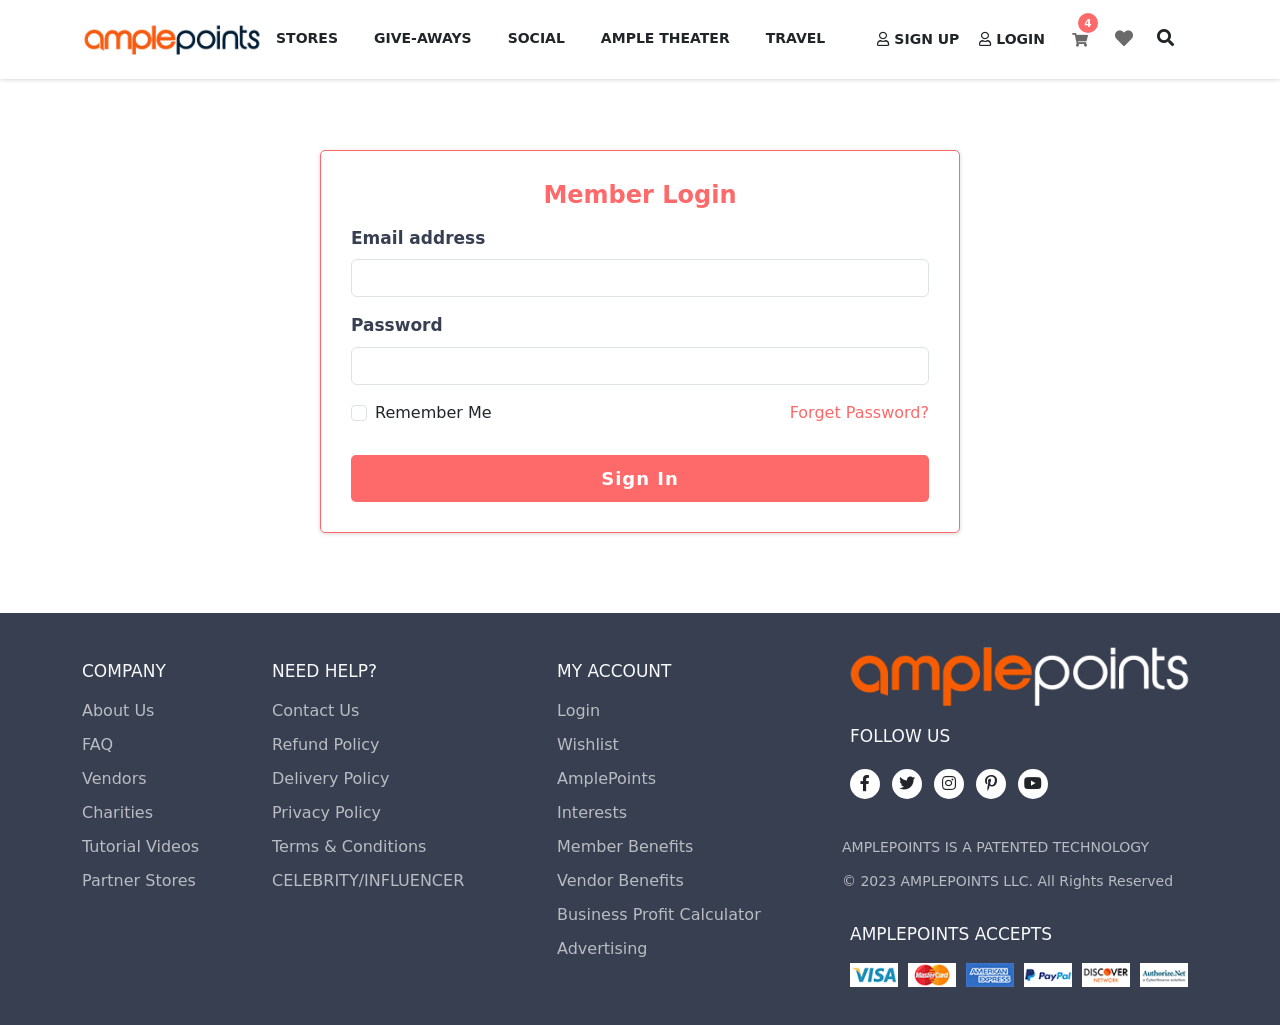
<file: memberLogin.html>
<!DOCTYPE html>
<html lang="en">

<head>
  <meta charset="UTF-8">
  <meta name="viewport" content="width=device-width, initial-scale=1.0">
  <link rel="icon" type="image/png" sizes="16x16" href="./assets/images/header/favicon.ico">
  <title>Ample Points</title>
  <!-- -- bootstrap --  -->
  <link rel="stylesheet" href="./assets/bootstrap/css/bootstrap.css">
  <!-- Icons -->
  <link rel="stylesheet" href="https://pro.fontawesome.com/releases/v5.10.0/css/all.css"
    integrity="sha384-AYmEC3Yw5cVb3ZcuHtOA93w35dYTsvhLPVnYs9eStHfGJvOvKxVfELGroGkvsg+p" crossorigin="anonymous" />
  <!-- css  -->
  <link rel="stylesheet" href="./assets/css/main.css">
  <link rel="stylesheet" href="./assets/css/styles.css">
</head>

<body>
  <!-- -- start header --  -->
  <nav class="navbar navbar-expand-lg navbar-light py-3 fixed-top">
    <div class="container">
      <div class="row w-100">
        <div class="col-md-12">
          <div class="row">
            <div class="col-md-2">
              <a class="navbar-brand" href="index.html">
                <img src="./assets/images/header/ampdesktop.png" alt="">
              </a>
            </div>
            <div class="col-md-6 col-6 pe-0">
              <div class="collapse navbar-collapse">
                <ul class="navbar-nav me-auto mb-lg-0 mt-1">

                  <li class="nav-item custom-dropdown">
                    <a class="nav-link" href="#">Stores</a>
                    <div class="custom-dropdown-content">
                      <a class="dropdown-item" href="#"> Brands</a>
                      <hr class="m-0 p-0">
                      <a class="dropdown-item" href="#">Malls</a>
                      <hr class="m-0 p-0">
                      <a class="dropdown-item" href="#">Promotional Cards</a>
                    </div>
                  </li>

                  <li class="nav-item">
                    <a class="nav-link" href="#">Give-aways</a>
                  </li>

                  <li class="nav-item">
                    <a class="nav-link" href="#">Social</a>
                  </li>

                  <li class="nav-item custom-dropdown">
                    <a class="nav-link" href="#">Ample Theater</a>
                    <div class="custom-dropdown-content">
                      <a class="dropdown-item" href="#">Videos</a>
                    </div>
                  </li>

                  <li class="nav-item custom-dropdown">
                    <a class="nav-link" href="#">Travel</a>
                    <div class="custom-dropdown-content">
                      <a class="dropdown-item" href="#">Hotel Booking</a>
                      <hr class="m-0 p-0">
                      <a class="dropdown-item" href="#">Flight Booking</a>
                      <hr class="m-0 p-0">
                      <a class="dropdown-item" href="#">Group Booking</a>
                    </div>
                  </li>

                </ul>
              </div>
            </div>
            <div class="col-md-4 col-6 header-icons">
              <!-- login / register -->
              <a href="#" class="open-menu-login-account" data-bs-toggle="modal" data-bs-target="#exampleModal">
                <i class="far fa-user"></i> <span>Sign Up</span>
              </a>
              <a href="#" class="open-menu-login-account" data-bs-toggle="modal" data-bs-target="#vendorModal">
                <i class="far fa-user"></i> <span>Login</span>
              </a>

              <!-- cart  -->
              <div class="nav-item m-0">
                <a class="nav-link cart-sec" href="#" id="sidebarCart-toggle" onclick="toggleSidebarCart()">
                  <i class="fas fa-shopping-cart"></i><sup>4</sup>
                </a>
                <div class="sidebarCart" id="sidebarCart">
                  <div class="sidebar-header">
                    <h4>Shopping Cart</h4>
                    <button class="sidebarCart-close" onclick="toggleSidebarCart()">✕</button>
                  </div>

                  <div class="cart-contents cart-item-div">
                    <div class="main-cart-item">
                      <div class="cart-item">
                        <div class="cart-item-img">
                          <img src="./assets/images/header/01.jpg" alt="">
                        </div>
                        <div class="cart-item-content">
                          <a class="dropdown-item" href="#">Women color block</a>
                          <div class="cart-item-content-price">
                            <p>$150.00</p>
                            <span>Qty: 1</span>
                          </div>
                        </div>
                        <div class="cross">
                          ✕
                        </div>
                      </div>
                      <div class="cart-item">
                        <div class="cart-item-img">
                          <img src="./assets/images/header/02.jpg" alt="">
                        </div>
                        <div class="cart-item-content">
                          <a class="dropdown-item" href="#">Women color block</a>
                          <div class="cart-item-content-price">
                            <p>$150.00</p>
                            <span>Qty: 2</span>
                          </div>
                        </div>
                        <div class="cross">
                          ✕
                        </div>
                      </div>
                    </div>

                    <div class="sub-total">
                      <p>Total:</p>
                      <span>$265.00</span>
                    </div>
                    <button class="checkout">Checkout</button>
                  </div>
                </div>
              </div>

              <!-- wishlist -->
              <a class="wishlist" href="#"><i class="fas fa-heart"></i></a>

              <li class="nav-item dropdown me-0 ms-4">
                <a class="nav-link" href="#" id="searchBar" role="button" data-bs-toggle="dropdown"
                  aria-expanded="false">
                  <i class="fas fa-search"></i>
                </a>
                <div class="dropdown-menu custom-search" aria-labelledby="searchBar">
                  <input type="text" class="searching" placeholder="Search here...">
                </div>
              </li>

              <!-- hamburger menu  -->
              <button class="navbar-toggler" type="button" data-bs-toggle="collapse"
                data-bs-target="#navbarSupportedContent" aria-controls="navbarSupportedContent" aria-expanded="false"
                aria-label="Toggle navigation">
                <span class="navbar-toggler-icon"></span>
              </button>
            </div>
          </div>
        </div>
        <!-- -- menu links --  -->
        <div class="col-md-12 mobile-menu-links">
          <div class="collapse navbar-collapse" id="navbarSupportedContent">
            <ul class="navbar-nav me-auto mb-2 mb-lg-0 mt-3">

              <li class="nav-item custom-dropdown">
                <a class="nav-link" href="#">Stores</a>
                <div class="custom-dropdown-content">
                  <a class="dropdown-item" href="#"> Brands</a>
                  <hr class="m-0 p-0">
                  <a class="dropdown-item" href="#">Malls</a>
                  <hr class="m-0 p-0">
                  <a class="dropdown-item" href="#">Promotional Cards</a>
                </div>
              </li>

              <li class="nav-item">
                <a class="nav-link" href="#">Give-aways</a>
              </li>

              <li class="nav-item">
                <a class="nav-link" href="#">Social</a>
              </li>

              <li class="nav-item custom-dropdown">
                <a class="nav-link" href="#">Ample Theater</a>
                <div class="custom-dropdown-content">
                  <a class="dropdown-item" href="#">Videos</a>
                </div>
              </li>

              <li class="nav-item custom-dropdown">
                <a class="nav-link" href="#">Travel</a>
                <div class="custom-dropdown-content">
                  <a class="dropdown-item" href="#">Hotel Booking</a>
                  <hr class="m-0 p-0">
                  <a class="dropdown-item" href="#">Flight Booking</a>
                  <hr class="m-0 p-0">
                  <a class="dropdown-item" href="#">Group Booking</a>
                </div>
              </li>

            </ul>
          </div>
        </div>
      </div>
    </div>
  </nav>
  <!-- -- end header --  -->

  <div class="user-login-sec">
    <h4 class="modal-heading">Member Login</h4>
    <div class="sign-in" id="memberSignInContent">
      <form>
        <div class="mb-3">
          <label for="exampleInputEmail1" class="form-label">Email address</label>
          <input type="email" class="form-control" id="exampleInputEmail1" aria-describedby="emailHelp">
        </div>
        <div class="mb-3">
          <label for="exampleInputPassword1" class="form-label">Password</label>
          <input type="password" class="form-control" id="exampleInputPassword1">
        </div>
        <div class="forget">
          <div class="mb-3 form-check">
            <input type="checkbox" class="form-check-input" id="exampleCheck1">
            <label class="form-check-label" for="exampleCheck1">Remember Me</label>
          </div>
          <a href="#">Forget Password?</a>
        </div>
        <button type="submit" class="btn checkout">Sign In</button>
      </form>
    </div>
  </div>


    <!-- -- start footer --  -->
    <footer class="footer pt-5">
      <div class="container">
        <div class="row pb-2">
          <div class="col-md-2 col-sm-6 col-6">
            <div class="widget widget-links widget-light pb-2 mb-4">
              <h3 class="widget-title text-light">COMPANY</h3>
              <ul class="widget-list">
                <li class="widget-list-item"><a class="widget-list-link" href="#">About Us</a></li>
                <li class="widget-list-item"><a class="widget-list-link" href="#">FAQ</a></li>
                <li class="widget-list-item"><a class="widget-list-link" href="#">Vendors</a></li>
                <li class="widget-list-item"><a class="widget-list-link" href="#">Charities</a></li>
                <li class="widget-list-item"><a class="widget-list-link" href="#">Tutorial Videos</a></li>
                <li class="widget-list-item"><a class="widget-list-link" href="#">Partner Stores</a></li>
              </ul>
            </div>
          </div>
          <div class="col-md-3 col-sm-6 col-6">
            <div class="widget widget-links widget-light pb-2 mb-4">
              <h3 class="widget-title text-light">NEED HELP?</h3>
              <ul class="widget-list">
                <li class="widget-list-item"><a class="widget-list-link" href="#">Contact Us</a></li>
                <li class="widget-list-item"><a class="widget-list-link" href="#">Refund Policy</a></li>
                <li class="widget-list-item"><a class="widget-list-link" href="#">Delivery Policy</a></li>
                <li class="widget-list-item"><a class="widget-list-link" href="#">Privacy Policy</a></li>
                <li class="widget-list-item"><a class="widget-list-link" href="#">Terms & Conditions</a></li>
                <li class="widget-list-item"><a class="widget-list-link" href="#">CELEBRITY/INFLUENCER</a></li>
              </ul>
            </div>
          </div>
          <div class="col-md-3 col-sm-6 col-6">
            <div class="widget widget-links widget-light pb-2 mb-4">
              <h3 class="widget-title text-light">MY ACCOUNT</h3>
              <ul class="widget-list">
                <li class="widget-list-item"><a class="widget-list-link" href="#">Login</a></li>
                <li class="widget-list-item"><a class="widget-list-link" href="#">Wishlist</a></li>
                <li class="widget-list-item"><a class="widget-list-link" href="#">AmplePoints</a></li>
                <li class="widget-list-item"><a class="widget-list-link" href="#">Interests</a></li>
                <li class="widget-list-item"><a class="widget-list-link" href="#">Member Benefits</a></li>
                <li class="widget-list-item"><a class="widget-list-link" href="#">Vendor Benefits</a></li>
                <li class="widget-list-item"><a class="widget-list-link" href="#">Business Profit Calculator</a></li>
                <li class="widget-list-item"><a class="widget-list-link" href="#">Advertising </a></li>
              </ul>
            </div>
          </div>
          <div class="col-md-4 col-sm-6 col-12">
            <div class="footer-logo">
              <img src="./assets/images/footer/footer_logo.png" alt="" class="img-fluid">
            </div>
            <div class="text-center text-md-start mb-4 ps-2 mt-3">
              <h3 class="widget-title text-light pb-1">FOLLOW US</h3>
              <div class="social-icons">
                <div class="social-icon">
                  <a href="#">
                    <i class="fab fa-facebook-f"></i>
                  </a>
                </div>
                <div class="social-icon">
                  <a href="#">
                    <i class="fab fa-twitter"></i>
                  </a>
                </div>
                <div class="social-icon">
                  <a href="#">
                    <i class="fab fa-instagram"></i>
                  </a>
                </div>
                <div class="social-icon">
                  <a href="#">
                    <i class="fab fa-pinterest-p"></i>
                  </a>
                </div>
                <div class="social-icon">
                  <a href="#">
                    <i class="fab fa-youtube"></i>
                  </a>
                </div>
              </div>
            </div>
            <div class="pb-3 copy-right">
              <h4>AMPLEPOINTS IS A PATENTED TECHNOLOGY</h4>
              <p>© 2023 AMPLEPOINTS LLC. All Rights Reserved</p>
            </div>
            <div class="widget pb-2 ps-2">
              <h3 class="widget-title text-light">AMPLEPOINTS ACCEPTS</h3>
              <div class="footer-cards">
                <div class="footer-card">
                  <img src="./assets/images/footer/amplepoints_visa.png" alt="" class="img-fluid">
                </div>
                <div class="footer-card">
                  <img src="./assets/images/footer/amplepoints_master.png" alt="" class="img-fluid">
                </div>
                <div class="footer-card">
                  <img src="./assets/images/footer/amplepoints_american.png" alt="" class="img-fluid">
                </div>
                <div class="footer-card">
                  <img src="./assets/images/footer/amplepoints_paypal.png" alt="" class="img-fluid">
                </div>
                <div class="footer-card">
                  <img src="./assets/images/footer/amplepoints_discover.png" alt="" class="img-fluid">
                </div>
                <div class="footer-card">
                  <img src="./assets/images/footer/amplepoints_authorize.png" alt="" class="img-fluid">
                </div>
              </div>
            </div>
          </div>
        </div>
      </div>
  
      <div class="bg-darker">
        <div class="container">
          <!-- <hr class="hr-light mb-3"> -->
          <div class="row pb-2">
  
          </div>
  
        </div>
      </div>
    </footer>
    <!-- -- end footer --  -->

    

    <!-- Member & Vendor Login Modal -->
    <div class="modal fade" id="exampleModal" tabindex="-1" aria-labelledby="exampleModalLabel" aria-hidden="true">
      <div class="modal-dialog modal-dialog-centered">
        <div class="modal-content">
          <div class="modal-header" style="background:#f6f9fc">
            <h4 class="modal-heading text-center">Ample Points</h4>
            <button type="button" class="btn-close" data-bs-dismiss="modal" aria-label="Close"></button>
          </div>
          <div class="modal-body">
            <div class="signup-btn">
              <button onclick="window.location.href='memberSignup.html'" class="btn checkout"> Sign Up As A
                Member</button>
              <button onclick="window.location.href='vendorSignup.html'" class="btn checkout mt-3"> Sign Up As A
                Vendor</button>
            </div>
          </div>
        </div>
      </div>
    </div>
  
    <!--Member & Vendor Register Modal -->
    <div class="modal fade" id="vendorModal" tabindex="-1" aria-labelledby="vendorModalLabel" aria-hidden="true">
      <div class="modal-dialog modal-dialog-centered">
        <div class="modal-content">
          <div class="modal-header" style="background:#f6f9fc">
            <h4 class="modal-heading text-center">Ample Points</h4>
            <button type="button" class="btn-close" data-bs-dismiss="modal" aria-label="Close"></button>
          </div>
          <div class="modal-body">
            <div class="signup-btn">
              <button onclick="window.location.href='memberLogin.html'" class="btn checkout"> Login As A Member</button>
              <button onclick="window.location.href='vendorLogin.html'" class="btn checkout mt-3"> Login As A
                Vendor</button>
            </div>
          </div>
        </div>
      </div>
    </div>

  <!-- -- script --  -->
  <script src="./assets/bootstrap/js/bootstrap.bundle.js"></script>
  <script src="./assets/js/index.js"></script>
</body>

</html>
</file>
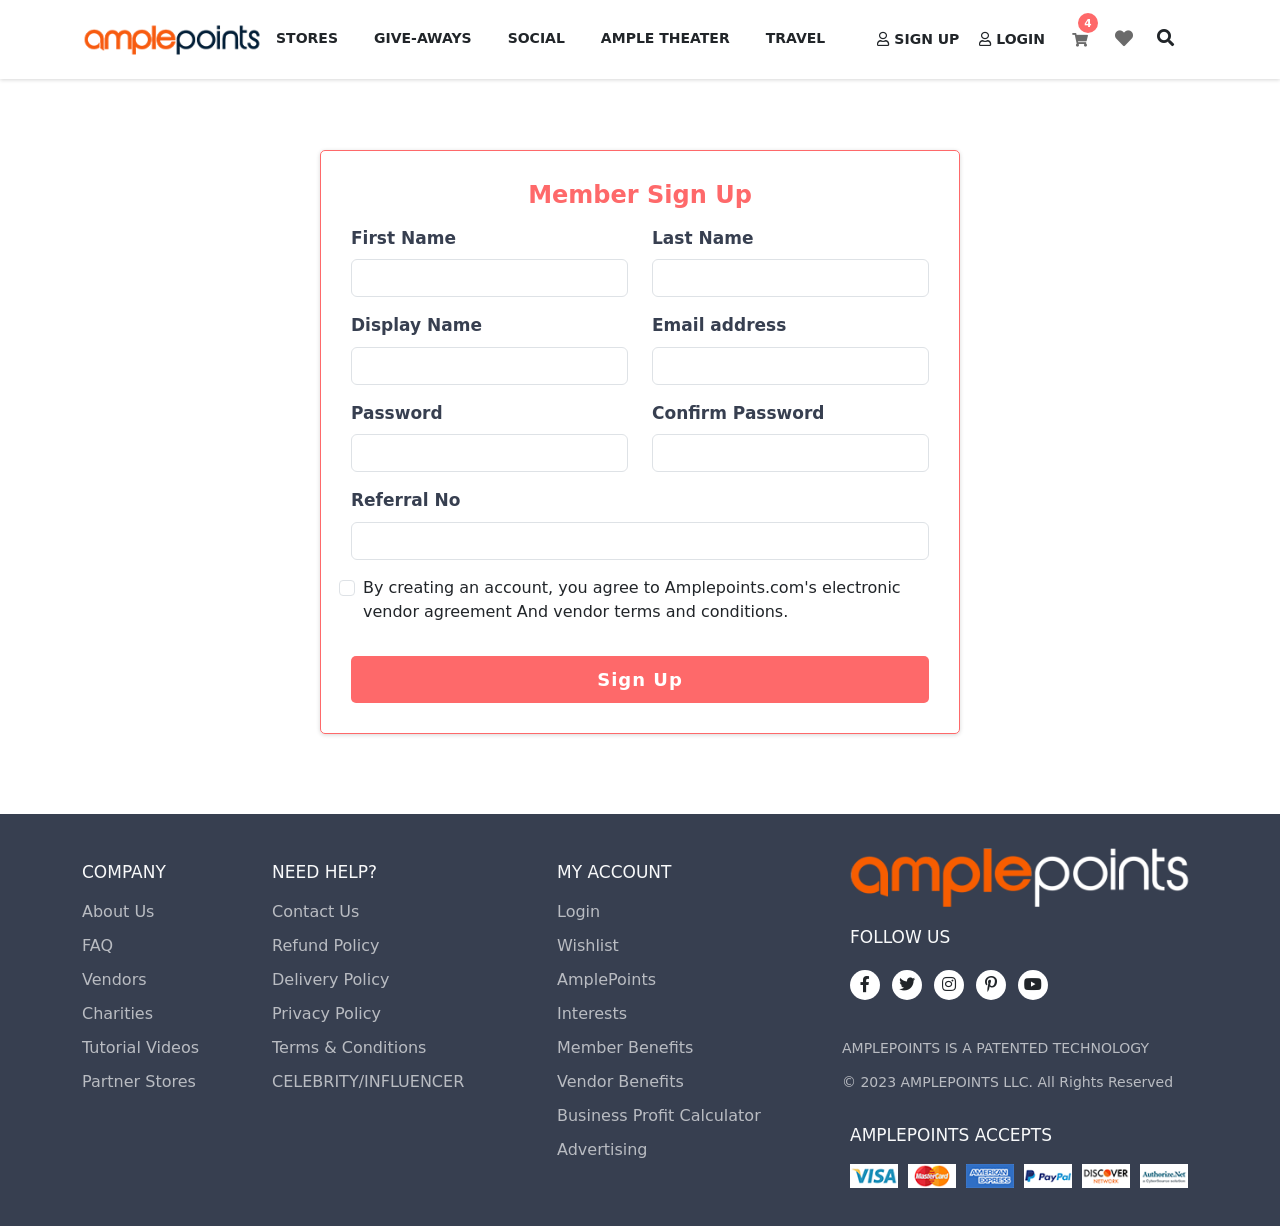
<file: MemberSignup.html>
<!DOCTYPE html>
<html lang="en">

<head>
  <meta charset="UTF-8">
  <meta name="viewport" content="width=device-width, initial-scale=1.0">
  <link rel="icon" type="image/png" sizes="16x16" href="./assets/images/header/favicon.ico">
  <title>Ample Points</title>
  <!-- -- bootstrap --  -->
  <link rel="stylesheet" href="./assets/bootstrap/css/bootstrap.css">
  <!-- Icons -->
  <link rel="stylesheet" href="https://pro.fontawesome.com/releases/v5.10.0/css/all.css"
    integrity="sha384-AYmEC3Yw5cVb3ZcuHtOA93w35dYTsvhLPVnYs9eStHfGJvOvKxVfELGroGkvsg+p" crossorigin="anonymous" />
  <!-- css  -->
  <link rel="stylesheet" href="./assets/css/main.css">
  <link rel="stylesheet" href="./assets/css/styles.css">
</head>

<body>
 <!-- -- start header --  -->
 <nav class="navbar navbar-expand-lg navbar-light py-3 fixed-top">
  <div class="container">
    <div class="row w-100">
      <div class="col-md-12">
        <div class="row">
          <div class="col-md-2">
            <a class="navbar-brand" href="index.html">
              <img src="./assets/images/header/ampdesktop.png" alt="">
            </a>
          </div>
          <div class="col-md-6 col-6 pe-0">
            <div class="collapse navbar-collapse">
              <ul class="navbar-nav me-auto mb-lg-0 mt-1">

                <li class="nav-item custom-dropdown">
                  <a class="nav-link" href="#">Stores</a>
                  <div class="custom-dropdown-content">
                    <a class="dropdown-item" href="#"> Brands</a>
                    <hr class="m-0 p-0">
                    <a class="dropdown-item" href="#">Malls</a>
                    <hr class="m-0 p-0">
                    <a class="dropdown-item" href="#">Promotional Cards</a>
                  </div>
                </li>

                <li class="nav-item">
                  <a class="nav-link" href="#">Give-aways</a>
                </li>

                <li class="nav-item">
                  <a class="nav-link" href="#">Social</a>
                </li>

                <li class="nav-item custom-dropdown">
                  <a class="nav-link" href="#">Ample Theater</a>
                  <div class="custom-dropdown-content">
                    <a class="dropdown-item" href="#">Videos</a>
                  </div>
                </li>

                <li class="nav-item custom-dropdown">
                  <a class="nav-link" href="#">Travel</a>
                  <div class="custom-dropdown-content">
                    <a class="dropdown-item" href="#">Hotel Booking</a>
                    <hr class="m-0 p-0">
                    <a class="dropdown-item" href="#">Flight Booking</a>
                    <hr class="m-0 p-0">
                    <a class="dropdown-item" href="#">Group Booking</a>
                  </div>
                </li>

              </ul>
            </div>
          </div>
          <div class="col-md-4 col-6 header-icons">
            <!-- login / register -->
            <a href="#" class="open-menu-login-account" data-bs-toggle="modal" data-bs-target="#exampleModal">
              <i class="far fa-user"></i> <span>Sign Up</span>
            </a>
            <a href="#" class="open-menu-login-account" data-bs-toggle="modal" data-bs-target="#vendorModal">
              <i class="far fa-user"></i> <span>Login</span>
            </a>

            <!-- cart  -->
            <div class="nav-item m-0">
              <a class="nav-link cart-sec" href="#" id="sidebarCart-toggle" onclick="toggleSidebarCart()">
                <i class="fas fa-shopping-cart"></i><sup>4</sup>
              </a>
              <div class="sidebarCart" id="sidebarCart">
                <div class="sidebar-header">
                  <h4>Shopping Cart</h4>
                  <button class="sidebarCart-close" onclick="toggleSidebarCart()">✕</button>
                </div>

                <div class="cart-contents cart-item-div">
                  <div class="main-cart-item">
                    <div class="cart-item">
                      <div class="cart-item-img">
                        <img src="./assets/images/header/01.jpg" alt="">
                      </div>
                      <div class="cart-item-content">
                        <a class="dropdown-item" href="#">Women color block</a>
                        <div class="cart-item-content-price">
                          <p>$150.00</p>
                          <span>Qty: 1</span>
                        </div>
                      </div>
                      <div class="cross">
                        ✕
                      </div>
                    </div>
                    <div class="cart-item">
                      <div class="cart-item-img">
                        <img src="./assets/images/header/02.jpg" alt="">
                      </div>
                      <div class="cart-item-content">
                        <a class="dropdown-item" href="#">Women color block</a>
                        <div class="cart-item-content-price">
                          <p>$150.00</p>
                          <span>Qty: 2</span>
                        </div>
                      </div>
                      <div class="cross">
                        ✕
                      </div>
                    </div>
                  </div>

                  <div class="sub-total">
                    <p>Total:</p>
                    <span>$265.00</span>
                  </div>
                  <button class="checkout">Checkout</button>
                </div>
              </div>
            </div>

            <!-- wishlist -->
            <a class="wishlist" href="#"><i class="fas fa-heart"></i></a>

            <li class="nav-item dropdown me-0 ms-4">
              <a class="nav-link" href="#" id="searchBar" role="button" data-bs-toggle="dropdown"
                aria-expanded="false">
                <i class="fas fa-search"></i>
              </a>
              <div class="dropdown-menu custom-search" aria-labelledby="searchBar">
                <input type="text" class="searching" placeholder="Search here...">
              </div>
            </li>

            <!-- hamburger menu  -->
            <button class="navbar-toggler" type="button" data-bs-toggle="collapse"
              data-bs-target="#navbarSupportedContent" aria-controls="navbarSupportedContent" aria-expanded="false"
              aria-label="Toggle navigation">
              <span class="navbar-toggler-icon"></span>
            </button>
          </div>
        </div>
      </div>
      <!-- -- menu links --  -->
      <div class="col-md-12 mobile-menu-links">
        <div class="collapse navbar-collapse" id="navbarSupportedContent">
          <ul class="navbar-nav me-auto mb-2 mb-lg-0 mt-3">

            <li class="nav-item custom-dropdown">
              <a class="nav-link" href="#">Stores</a>
              <div class="custom-dropdown-content">
                <a class="dropdown-item" href="#"> Brands</a>
                <hr class="m-0 p-0">
                <a class="dropdown-item" href="#">Malls</a>
                <hr class="m-0 p-0">
                <a class="dropdown-item" href="#">Promotional Cards</a>
              </div>
            </li>

            <li class="nav-item">
              <a class="nav-link" href="#">Give-aways</a>
            </li>

            <li class="nav-item">
              <a class="nav-link" href="#">Social</a>
            </li>

            <li class="nav-item custom-dropdown">
              <a class="nav-link" href="#">Ample Theater</a>
              <div class="custom-dropdown-content">
                <a class="dropdown-item" href="#">Videos</a>
              </div>
            </li>

            <li class="nav-item custom-dropdown">
              <a class="nav-link" href="#">Travel</a>
              <div class="custom-dropdown-content">
                <a class="dropdown-item" href="#">Hotel Booking</a>
                <hr class="m-0 p-0">
                <a class="dropdown-item" href="#">Flight Booking</a>
                <hr class="m-0 p-0">
                <a class="dropdown-item" href="#">Group Booking</a>
              </div>
            </li>

          </ul>
        </div>
      </div>
    </div>
  </div>
</nav>
<!-- -- end header --  -->

  <div class="user-login-sec">
    <h4 class="modal-heading">Member Sign Up</h4>
    <div class="sign-up" id="memberSignUpContent">
      <form>
        <div class="row">
          <div class="col-md-6 col-12 mb-3">
            <label for="fname" class="form-label">First Name</label>
            <input type="text" class="form-control" id="fname">
          </div>
          <div class="col-md-6 col-12 mb-3">
            <label for="lname" class="form-label">Last Name</label>
            <input type="text" class="form-control" id="lname">
          </div>
          <div class="col-md-6 col-12 mb-3">
            <label for="dname" class="form-label">Display Name</label>
            <input type="text" class="form-control" id="dname">
          </div>
          <div class="col-md-6 col-12 mb-3">
            <label for="exampleInputEmail1" class="form-label">Email address</label>
            <input type="email" class="form-control" id="exampleInputEmail1" aria-describedby="emailHelp">
          </div>
          <div class="col-md-6 col-12 mb-3">
            <label for="exampleInputPassword1" class="form-label">Password</label>
            <input type="password" class="form-control" id="exampleInputPassword1">
          </div>
          <div class="col-md-6 col-12 mb-3">
            <label for="cpassword" class="form-label">Confirm Password</label>
            <input type="password" class="form-control" id="cpassword">
          </div>
          <div class="col-md-12 mb-3">
            <label for="rno" class="form-label">Referral No</label>
            <input type="text" class="form-control" id="rno">
          </div>
          <div class="col-md-12 mb-3 form-check">
            <input type="checkbox" class="form-check-input" id="exampleCheck1">
            <label class="form-check-label" for="exampleCheck1">
              By creating an account, you agree to Amplepoints.com's <a href="#">electronic vendor agreement</a>
              And <a href="">vendor terms and conditions.</a>
            </label>
          </div>
        </div>
        <button type="submit" class="btn checkout mt-3">Sign Up</button>
      </form>
    </div>
  </div>


  <!-- -- start footer --  -->
  <footer class="footer pt-5">
    <div class="container">
      <div class="row pb-2">
        <div class="col-md-2 col-sm-6 col-6">
          <div class="widget widget-links widget-light pb-2 mb-4">
            <h3 class="widget-title text-light">COMPANY</h3>
            <ul class="widget-list">
              <li class="widget-list-item"><a class="widget-list-link" href="#">About Us</a></li>
              <li class="widget-list-item"><a class="widget-list-link" href="#">FAQ</a></li>
              <li class="widget-list-item"><a class="widget-list-link" href="#">Vendors</a></li>
              <li class="widget-list-item"><a class="widget-list-link" href="#">Charities</a></li>
              <li class="widget-list-item"><a class="widget-list-link" href="#">Tutorial Videos</a></li>
              <li class="widget-list-item"><a class="widget-list-link" href="#">Partner Stores</a></li>
            </ul>
          </div>
        </div>
        <div class="col-md-3 col-sm-6 col-6">
          <div class="widget widget-links widget-light pb-2 mb-4">
            <h3 class="widget-title text-light">NEED HELP?</h3>
            <ul class="widget-list">
              <li class="widget-list-item"><a class="widget-list-link" href="#">Contact Us</a></li>
              <li class="widget-list-item"><a class="widget-list-link" href="#">Refund Policy</a></li>
              <li class="widget-list-item"><a class="widget-list-link" href="#">Delivery Policy</a></li>
              <li class="widget-list-item"><a class="widget-list-link" href="#">Privacy Policy</a></li>
              <li class="widget-list-item"><a class="widget-list-link" href="#">Terms & Conditions</a></li>
              <li class="widget-list-item"><a class="widget-list-link" href="#">CELEBRITY/INFLUENCER</a></li>
            </ul>
          </div>
        </div>
        <div class="col-md-3 col-sm-6 col-6">
          <div class="widget widget-links widget-light pb-2 mb-4">
            <h3 class="widget-title text-light">MY ACCOUNT</h3>
            <ul class="widget-list">
              <li class="widget-list-item"><a class="widget-list-link" href="#">Login</a></li>
              <li class="widget-list-item"><a class="widget-list-link" href="#">Wishlist</a></li>
              <li class="widget-list-item"><a class="widget-list-link" href="#">AmplePoints</a></li>
              <li class="widget-list-item"><a class="widget-list-link" href="#">Interests</a></li>
              <li class="widget-list-item"><a class="widget-list-link" href="#">Member Benefits</a></li>
              <li class="widget-list-item"><a class="widget-list-link" href="#">Vendor Benefits</a></li>
              <li class="widget-list-item"><a class="widget-list-link" href="#">Business Profit Calculator</a></li>
              <li class="widget-list-item"><a class="widget-list-link" href="#">Advertising </a></li>
            </ul>
          </div>
        </div>
        <div class="col-md-4 col-sm-6 col-12">
          <div class="footer-logo">
            <img src="./assets/images/footer/footer_logo.png" alt="" class="img-fluid">
          </div>
          <div class="text-center text-md-start mb-4 ps-2 mt-3">
            <h3 class="widget-title text-light pb-1">FOLLOW US</h3>
            <div class="social-icons">
              <div class="social-icon">
                <a href="#">
                  <i class="fab fa-facebook-f"></i>
                </a>
              </div>
              <div class="social-icon">
                <a href="#">
                  <i class="fab fa-twitter"></i>
                </a>
              </div>
              <div class="social-icon">
                <a href="#">
                  <i class="fab fa-instagram"></i>
                </a>
              </div>
              <div class="social-icon">
                <a href="#">
                  <i class="fab fa-pinterest-p"></i>
                </a>
              </div>
              <div class="social-icon">
                <a href="#">
                  <i class="fab fa-youtube"></i>
                </a>
              </div>
            </div>
          </div>
          <div class="pb-3 copy-right">
            <h4>AMPLEPOINTS IS A PATENTED TECHNOLOGY</h4>
            <p>© 2023 AMPLEPOINTS LLC. All Rights Reserved</p>
          </div>
          <div class="widget pb-2 ps-2">
            <h3 class="widget-title text-light">AMPLEPOINTS ACCEPTS</h3>
            <div class="footer-cards">
              <div class="footer-card">
                <img src="./assets/images/footer/amplepoints_visa.png" alt="" class="img-fluid">
              </div>
              <div class="footer-card">
                <img src="./assets/images/footer/amplepoints_master.png" alt="" class="img-fluid">
              </div>
              <div class="footer-card">
                <img src="./assets/images/footer/amplepoints_american.png" alt="" class="img-fluid">
              </div>
              <div class="footer-card">
                <img src="./assets/images/footer/amplepoints_paypal.png" alt="" class="img-fluid">
              </div>
              <div class="footer-card">
                <img src="./assets/images/footer/amplepoints_discover.png" alt="" class="img-fluid">
              </div>
              <div class="footer-card">
                <img src="./assets/images/footer/amplepoints_authorize.png" alt="" class="img-fluid">
              </div>
            </div>
          </div>
        </div>
      </div>
    </div>

    <div class="bg-darker">
      <div class="container">
        <!-- <hr class="hr-light mb-3"> -->
        <div class="row pb-2">

        </div>

      </div>
    </div>
  </footer>
  <!-- -- end footer --  -->



  <!-- Member & Vendor Login Modal -->
  <div class="modal fade" id="exampleModal" tabindex="-1" aria-labelledby="exampleModalLabel" aria-hidden="true">
    <div class="modal-dialog modal-dialog-centered">
      <div class="modal-content">
        <div class="modal-header" style="background:#f6f9fc">
          <h4 class="modal-heading text-center">Ample Points</h4>
          <button type="button" class="btn-close" data-bs-dismiss="modal" aria-label="Close"></button>
        </div>
        <div class="modal-body">
          <div class="signup-btn">
            <button onclick="window.location.href='memberSignup.html'" class="btn checkout"> Sign Up As A
              Member</button>
            <button onclick="window.location.href='vendorSignup.html'" class="btn checkout mt-3"> Sign Up As A
              Vendor</button>
          </div>
        </div>
      </div>
    </div>
  </div>

  <!--Member & Vendor Register Modal -->
  <div class="modal fade" id="vendorModal" tabindex="-1" aria-labelledby="vendorModalLabel" aria-hidden="true">
    <div class="modal-dialog modal-dialog-centered">
      <div class="modal-content">
        <div class="modal-header" style="background:#f6f9fc">
          <h4 class="modal-heading text-center">Ample Points</h4>
          <button type="button" class="btn-close" data-bs-dismiss="modal" aria-label="Close"></button>
        </div>
        <div class="modal-body">
          <div class="signup-btn">
            <button onclick="window.location.href='memberLogin.html'" class="btn checkout"> Login As A Member</button>
            <button onclick="window.location.href='vendorLogin.html'" class="btn checkout mt-3"> Login As A
              Vendor</button>
          </div>
        </div>
      </div>
    </div>
  </div>

  <!-- -- script --  -->
  <script src="./assets/bootstrap/js/bootstrap.bundle.js"></script>
  <script src="./assets/js/index.js"></script>
</body>

</html>
</file>
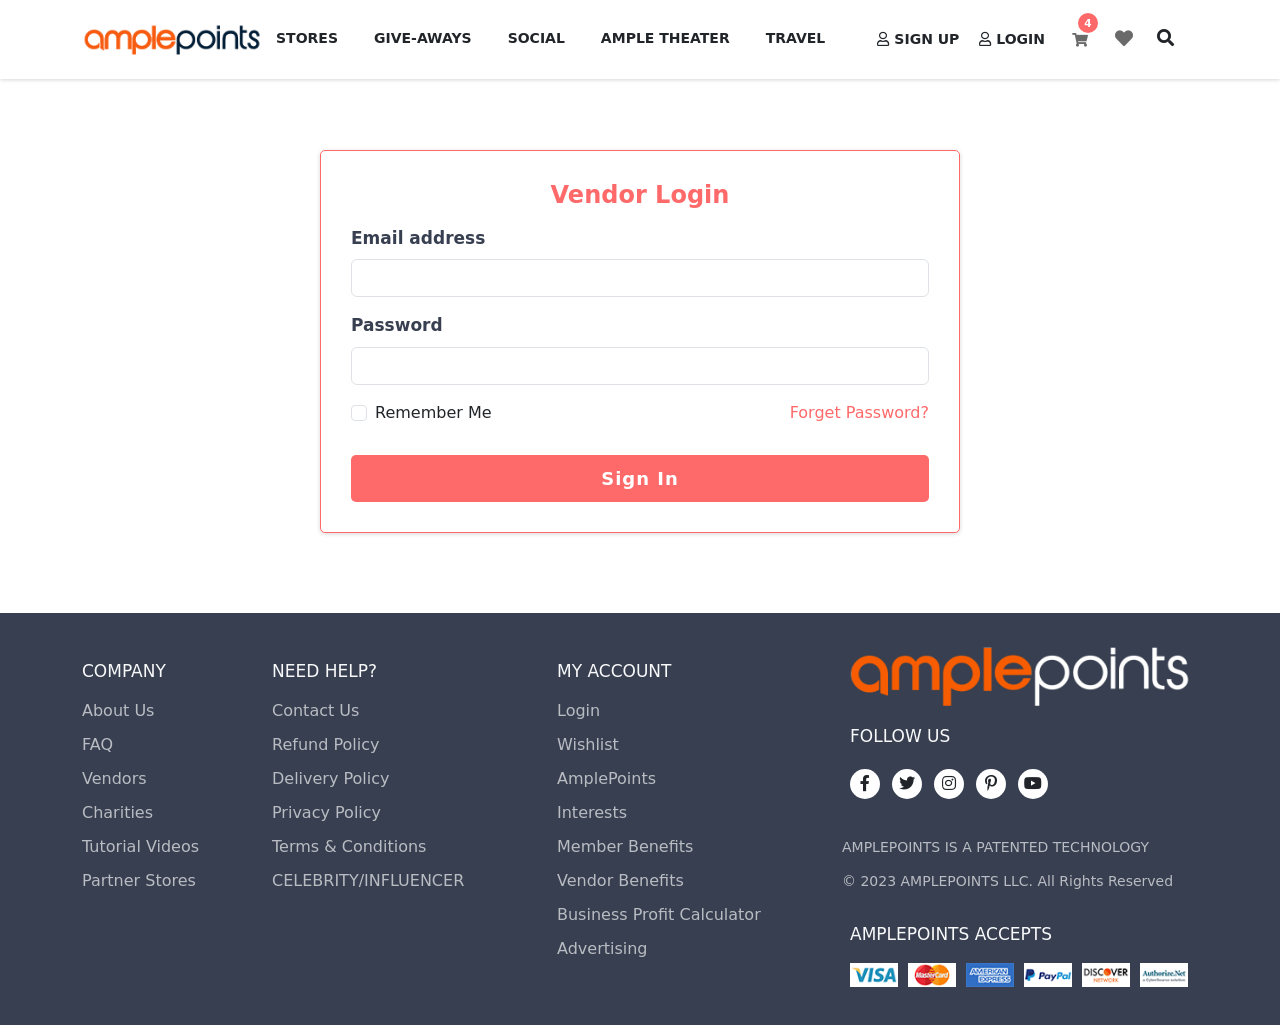
<file: vendorLogin.html>
<!DOCTYPE html>
<html lang="en">

<head>
  <meta charset="UTF-8">
  <meta name="viewport" content="width=device-width, initial-scale=1.0">
  <link rel="icon" type="image/png" sizes="16x16" href="./assets/images/header/favicon.ico">
  <title>Ample Points</title>
  <!-- -- bootstrap --  -->
  <link rel="stylesheet" href="./assets/bootstrap/css/bootstrap.css">
  <!-- Icons -->
  <link rel="stylesheet" href="https://pro.fontawesome.com/releases/v5.10.0/css/all.css"
    integrity="sha384-AYmEC3Yw5cVb3ZcuHtOA93w35dYTsvhLPVnYs9eStHfGJvOvKxVfELGroGkvsg+p" crossorigin="anonymous" />
  <!-- css  -->
  <link rel="stylesheet" href="./assets/css/main.css">
  <link rel="stylesheet" href="./assets/css/styles.css">
</head>

<body>
<!-- -- start header --  -->
<nav class="navbar navbar-expand-lg navbar-light py-3 fixed-top">
  <div class="container">
    <div class="row w-100">
      <div class="col-md-12">
        <div class="row">
          <div class="col-md-2">
            <a class="navbar-brand" href="index.html">
              <img src="./assets/images/header/ampdesktop.png" alt="">
            </a>
          </div>
          <div class="col-md-6 col-6 pe-0">
            <div class="collapse navbar-collapse">
              <ul class="navbar-nav me-auto mb-lg-0 mt-1">

                <li class="nav-item custom-dropdown">
                  <a class="nav-link" href="#">Stores</a>
                  <div class="custom-dropdown-content">
                    <a class="dropdown-item" href="#"> Brands</a>
                    <hr class="m-0 p-0">
                    <a class="dropdown-item" href="#">Malls</a>
                    <hr class="m-0 p-0">
                    <a class="dropdown-item" href="#">Promotional Cards</a>
                  </div>
                </li>

                <li class="nav-item">
                  <a class="nav-link" href="#">Give-aways</a>
                </li>

                <li class="nav-item">
                  <a class="nav-link" href="#">Social</a>
                </li>

                <li class="nav-item custom-dropdown">
                  <a class="nav-link" href="#">Ample Theater</a>
                  <div class="custom-dropdown-content">
                    <a class="dropdown-item" href="#">Videos</a>
                  </div>
                </li>

                <li class="nav-item custom-dropdown">
                  <a class="nav-link" href="#">Travel</a>
                  <div class="custom-dropdown-content">
                    <a class="dropdown-item" href="#">Hotel Booking</a>
                    <hr class="m-0 p-0">
                    <a class="dropdown-item" href="#">Flight Booking</a>
                    <hr class="m-0 p-0">
                    <a class="dropdown-item" href="#">Group Booking</a>
                  </div>
                </li>

              </ul>
            </div>
          </div>
          <div class="col-md-4 col-6 header-icons">
            <!-- login / register -->
            <a href="#" class="open-menu-login-account" data-bs-toggle="modal" data-bs-target="#exampleModal">
              <i class="far fa-user"></i> <span>Sign Up</span>
            </a>
            <a href="#" class="open-menu-login-account" data-bs-toggle="modal" data-bs-target="#vendorModal">
              <i class="far fa-user"></i> <span>Login</span>
            </a>

            <!-- cart  -->
            <div class="nav-item m-0">
              <a class="nav-link cart-sec" href="#" id="sidebarCart-toggle" onclick="toggleSidebarCart()">
                <i class="fas fa-shopping-cart"></i><sup>4</sup>
              </a>
              <div class="sidebarCart" id="sidebarCart">
                <div class="sidebar-header">
                  <h4>Shopping Cart</h4>
                  <button class="sidebarCart-close" onclick="toggleSidebarCart()">✕</button>
                </div>

                <div class="cart-contents cart-item-div">
                  <div class="main-cart-item">
                    <div class="cart-item">
                      <div class="cart-item-img">
                        <img src="./assets/images/header/01.jpg" alt="">
                      </div>
                      <div class="cart-item-content">
                        <a class="dropdown-item" href="#">Women color block</a>
                        <div class="cart-item-content-price">
                          <p>$150.00</p>
                          <span>Qty: 1</span>
                        </div>
                      </div>
                      <div class="cross">
                        ✕
                      </div>
                    </div>
                    <div class="cart-item">
                      <div class="cart-item-img">
                        <img src="./assets/images/header/02.jpg" alt="">
                      </div>
                      <div class="cart-item-content">
                        <a class="dropdown-item" href="#">Women color block</a>
                        <div class="cart-item-content-price">
                          <p>$150.00</p>
                          <span>Qty: 2</span>
                        </div>
                      </div>
                      <div class="cross">
                        ✕
                      </div>
                    </div>
                  </div>

                  <div class="sub-total">
                    <p>Total:</p>
                    <span>$265.00</span>
                  </div>
                  <button class="checkout">Checkout</button>
                </div>
              </div>
            </div>

            <!-- wishlist -->
            <a class="wishlist" href="#"><i class="fas fa-heart"></i></a>

            <li class="nav-item dropdown me-0 ms-4">
              <a class="nav-link" href="#" id="searchBar" role="button" data-bs-toggle="dropdown"
                aria-expanded="false">
                <i class="fas fa-search"></i>
              </a>
              <div class="dropdown-menu custom-search" aria-labelledby="searchBar">
                <input type="text" class="searching" placeholder="Search here...">
              </div>
            </li>

            <!-- hamburger menu  -->
            <button class="navbar-toggler" type="button" data-bs-toggle="collapse"
              data-bs-target="#navbarSupportedContent" aria-controls="navbarSupportedContent" aria-expanded="false"
              aria-label="Toggle navigation">
              <span class="navbar-toggler-icon"></span>
            </button>
          </div>
        </div>
      </div>
      <!-- -- menu links --  -->
      <div class="col-md-12 mobile-menu-links">
        <div class="collapse navbar-collapse" id="navbarSupportedContent">
          <ul class="navbar-nav me-auto mb-2 mb-lg-0 mt-3">

            <li class="nav-item custom-dropdown">
              <a class="nav-link" href="#">Stores</a>
              <div class="custom-dropdown-content">
                <a class="dropdown-item" href="#"> Brands</a>
                <hr class="m-0 p-0">
                <a class="dropdown-item" href="#">Malls</a>
                <hr class="m-0 p-0">
                <a class="dropdown-item" href="#">Promotional Cards</a>
              </div>
            </li>

            <li class="nav-item">
              <a class="nav-link" href="#">Give-aways</a>
            </li>

            <li class="nav-item">
              <a class="nav-link" href="#">Social</a>
            </li>

            <li class="nav-item custom-dropdown">
              <a class="nav-link" href="#">Ample Theater</a>
              <div class="custom-dropdown-content">
                <a class="dropdown-item" href="#">Videos</a>
              </div>
            </li>

            <li class="nav-item custom-dropdown">
              <a class="nav-link" href="#">Travel</a>
              <div class="custom-dropdown-content">
                <a class="dropdown-item" href="#">Hotel Booking</a>
                <hr class="m-0 p-0">
                <a class="dropdown-item" href="#">Flight Booking</a>
                <hr class="m-0 p-0">
                <a class="dropdown-item" href="#">Group Booking</a>
              </div>
            </li>

          </ul>
        </div>
      </div>
    </div>
  </div>
</nav>
<!-- -- end header --  -->

  <div class="user-login-sec">
    <h4 class="modal-heading">Vendor Login</h4>
    <div class="sign-in" id="memberSignInContent">
      <form>
        <div class="mb-3">
          <label for="exampleInputEmail1" class="form-label">Email address</label>
          <input type="email" class="form-control" id="exampleInputEmail1" aria-describedby="emailHelp">
        </div>
        <div class="mb-3">
          <label for="exampleInputPassword1" class="form-label">Password</label>
          <input type="password" class="form-control" id="exampleInputPassword1">
        </div>
        <div class="forget">
          <div class="mb-3 form-check">
            <input type="checkbox" class="form-check-input" id="exampleCheck1">
            <label class="form-check-label" for="exampleCheck1">Remember Me</label>
          </div>
          <a href="#">Forget Password?</a>
        </div>
        <button type="submit" class="btn checkout">Sign In</button>
      </form>
    </div>
  </div>

    
  <!-- -- start footer --  -->
  <footer class="footer pt-5">
    <div class="container">
      <div class="row pb-2">
        <div class="col-md-2 col-sm-6 col-6">
          <div class="widget widget-links widget-light pb-2 mb-4">
            <h3 class="widget-title text-light">COMPANY</h3>
            <ul class="widget-list">
              <li class="widget-list-item"><a class="widget-list-link" href="#">About Us</a></li>
              <li class="widget-list-item"><a class="widget-list-link" href="#">FAQ</a></li>
              <li class="widget-list-item"><a class="widget-list-link" href="#">Vendors</a></li>
              <li class="widget-list-item"><a class="widget-list-link" href="#">Charities</a></li>
              <li class="widget-list-item"><a class="widget-list-link" href="#">Tutorial Videos</a></li>
              <li class="widget-list-item"><a class="widget-list-link" href="#">Partner Stores</a></li>
            </ul>
          </div>
        </div>
        <div class="col-md-3 col-sm-6 col-6">
          <div class="widget widget-links widget-light pb-2 mb-4">
            <h3 class="widget-title text-light">NEED HELP?</h3>
            <ul class="widget-list">
              <li class="widget-list-item"><a class="widget-list-link" href="#">Contact Us</a></li>
              <li class="widget-list-item"><a class="widget-list-link" href="#">Refund Policy</a></li>
              <li class="widget-list-item"><a class="widget-list-link" href="#">Delivery Policy</a></li>
              <li class="widget-list-item"><a class="widget-list-link" href="#">Privacy Policy</a></li>
              <li class="widget-list-item"><a class="widget-list-link" href="#">Terms & Conditions</a></li>
              <li class="widget-list-item"><a class="widget-list-link" href="#">CELEBRITY/INFLUENCER</a></li>
            </ul>
          </div>
        </div>
        <div class="col-md-3 col-sm-6 col-6">
          <div class="widget widget-links widget-light pb-2 mb-4">
            <h3 class="widget-title text-light">MY ACCOUNT</h3>
            <ul class="widget-list">
              <li class="widget-list-item"><a class="widget-list-link" href="#">Login</a></li>
              <li class="widget-list-item"><a class="widget-list-link" href="#">Wishlist</a></li>
              <li class="widget-list-item"><a class="widget-list-link" href="#">AmplePoints</a></li>
              <li class="widget-list-item"><a class="widget-list-link" href="#">Interests</a></li>
              <li class="widget-list-item"><a class="widget-list-link" href="#">Member Benefits</a></li>
              <li class="widget-list-item"><a class="widget-list-link" href="#">Vendor Benefits</a></li>
              <li class="widget-list-item"><a class="widget-list-link" href="#">Business Profit Calculator</a></li>
              <li class="widget-list-item"><a class="widget-list-link" href="#">Advertising </a></li>
            </ul>
          </div>
        </div>
        <div class="col-md-4 col-sm-6 col-12">
          <div class="footer-logo">
            <img src="./assets/images/footer/footer_logo.png" alt="" class="img-fluid">
          </div>
          <div class="text-center text-md-start mb-4 ps-2 mt-3">
            <h3 class="widget-title text-light pb-1">FOLLOW US</h3>
            <div class="social-icons">
              <div class="social-icon">
                <a href="#">
                  <i class="fab fa-facebook-f"></i>
                </a>
              </div>
              <div class="social-icon">
                <a href="#">
                  <i class="fab fa-twitter"></i>
                </a>
              </div>
              <div class="social-icon">
                <a href="#">
                  <i class="fab fa-instagram"></i>
                </a>
              </div>
              <div class="social-icon">
                <a href="#">
                  <i class="fab fa-pinterest-p"></i>
                </a>
              </div>
              <div class="social-icon">
                <a href="#">
                  <i class="fab fa-youtube"></i>
                </a>
              </div>
            </div>
          </div>
          <div class="pb-3 copy-right">
            <h4>AMPLEPOINTS IS A PATENTED TECHNOLOGY</h4>
            <p>© 2023 AMPLEPOINTS LLC. All Rights Reserved</p>
          </div>
          <div class="widget pb-2 ps-2">
            <h3 class="widget-title text-light">AMPLEPOINTS ACCEPTS</h3>
            <div class="footer-cards">
              <div class="footer-card">
                <img src="./assets/images/footer/amplepoints_visa.png" alt="" class="img-fluid">
              </div>
              <div class="footer-card">
                <img src="./assets/images/footer/amplepoints_master.png" alt="" class="img-fluid">
              </div>
              <div class="footer-card">
                <img src="./assets/images/footer/amplepoints_american.png" alt="" class="img-fluid">
              </div>
              <div class="footer-card">
                <img src="./assets/images/footer/amplepoints_paypal.png" alt="" class="img-fluid">
              </div>
              <div class="footer-card">
                <img src="./assets/images/footer/amplepoints_discover.png" alt="" class="img-fluid">
              </div>
              <div class="footer-card">
                <img src="./assets/images/footer/amplepoints_authorize.png" alt="" class="img-fluid">
              </div>
            </div>
          </div>
        </div>
      </div>
    </div>

    <div class="bg-darker">
      <div class="container">
        <!-- <hr class="hr-light mb-3"> -->
        <div class="row pb-2">

        </div>

      </div>
    </div>
  </footer>
  <!-- -- end footer --  -->


    <!-- Member & Vendor Login Modal -->
    <div class="modal fade" id="exampleModal" tabindex="-1" aria-labelledby="exampleModalLabel" aria-hidden="true">
      <div class="modal-dialog modal-dialog-centered">
        <div class="modal-content">
          <div class="modal-header" style="background:#f6f9fc">
            <h4 class="modal-heading text-center">Ample Points</h4>
            <button type="button" class="btn-close" data-bs-dismiss="modal" aria-label="Close"></button>
          </div>
          <div class="modal-body">
            <div class="signup-btn">
              <button onclick="window.location.href='memberSignup.html'" class="btn checkout"> Sign Up As A
                Member</button>
              <button onclick="window.location.href='vendorSignup.html'" class="btn checkout mt-3"> Sign Up As A
                Vendor</button>
            </div>
          </div>
        </div>
      </div>
    </div>
  
    <!--Member & Vendor Register Modal -->
    <div class="modal fade" id="vendorModal" tabindex="-1" aria-labelledby="vendorModalLabel" aria-hidden="true">
      <div class="modal-dialog modal-dialog-centered">
        <div class="modal-content">
          <div class="modal-header" style="background:#f6f9fc">
            <h4 class="modal-heading text-center">Ample Points</h4>
            <button type="button" class="btn-close" data-bs-dismiss="modal" aria-label="Close"></button>
          </div>
          <div class="modal-body">
            <div class="signup-btn">
              <button onclick="window.location.href='memberLogin.html'" class="btn checkout"> Login As A Member</button>
              <button onclick="window.location.href='vendorLogin.html'" class="btn checkout mt-3"> Login As A
                Vendor</button>
            </div>
          </div>
        </div>
      </div>
    </div>

  <!-- -- script --  -->
  <script src="./assets/bootstrap/js/bootstrap.bundle.js"></script>
  <script src="./assets/js/index.js"></script>
</body>

</html>
</file>
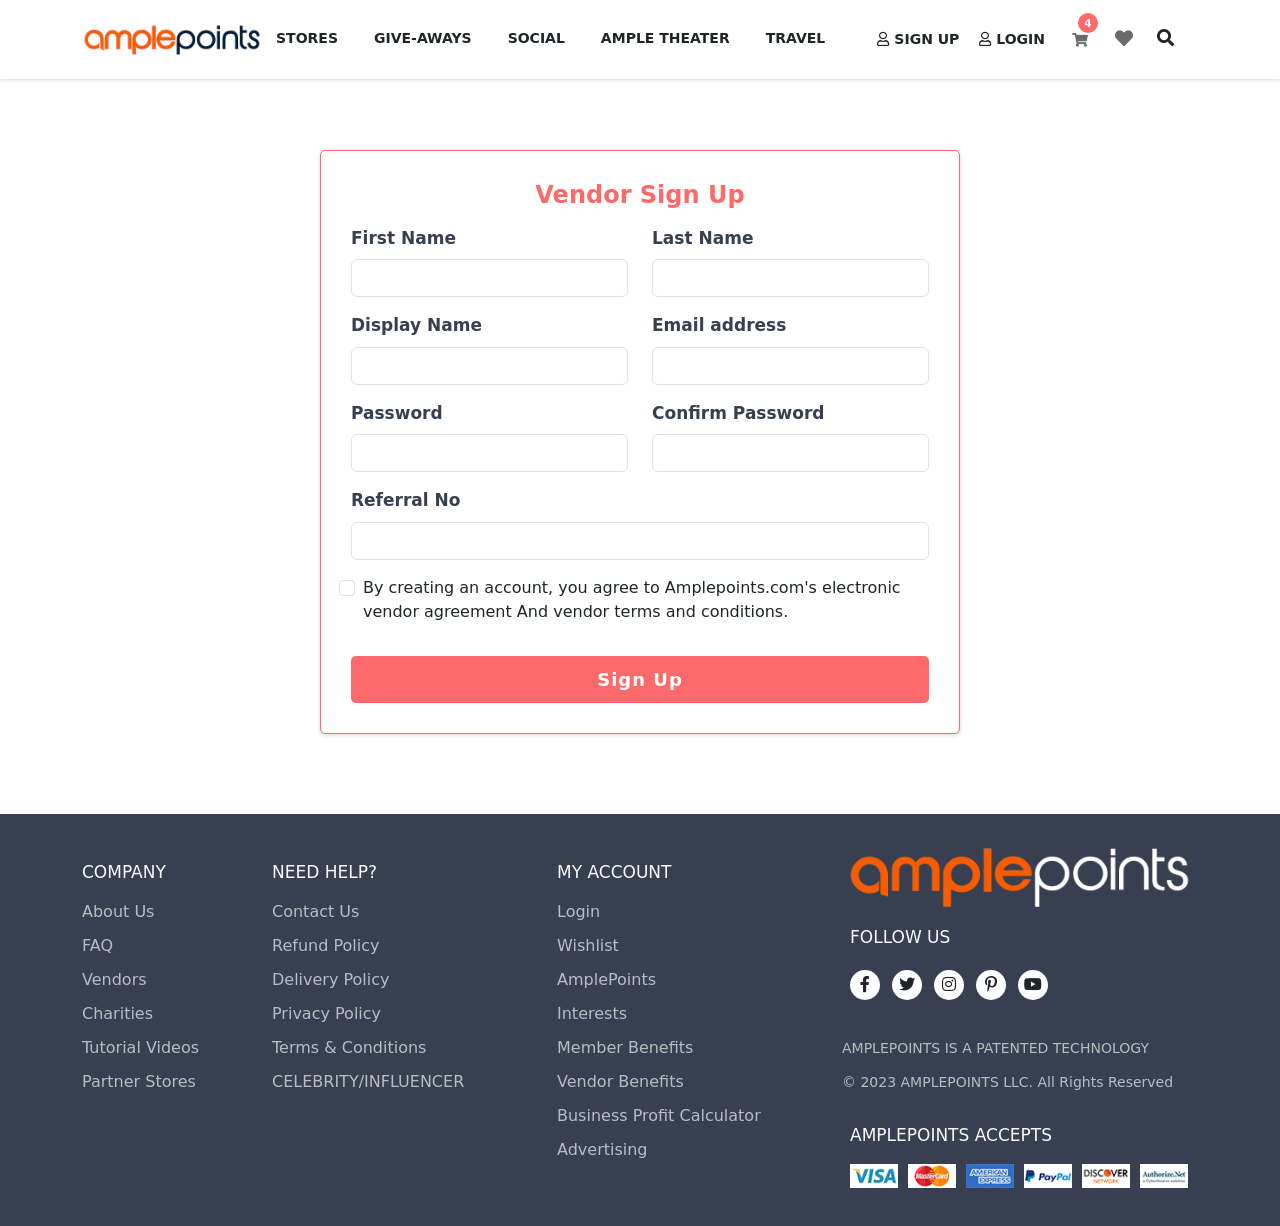
<file: vendorSignup.html>
<!DOCTYPE html>
<html lang="en">

<head>
  <meta charset="UTF-8">
  <meta name="viewport" content="width=device-width, initial-scale=1.0">
  <link rel="icon" type="image/png" sizes="16x16" href="./assets/images/header/favicon.ico">
  <title>Ample Points</title>
  <!-- -- bootstrap --  -->
  <link rel="stylesheet" href="./assets/bootstrap/css/bootstrap.css">
  <!-- Icons -->
  <link rel="stylesheet" href="https://pro.fontawesome.com/releases/v5.10.0/css/all.css"
    integrity="sha384-AYmEC3Yw5cVb3ZcuHtOA93w35dYTsvhLPVnYs9eStHfGJvOvKxVfELGroGkvsg+p" crossorigin="anonymous" />
  <!-- css  -->
  <link rel="stylesheet" href="./assets/css/main.css">
  <link rel="stylesheet" href="./assets/css/styles.css">
</head>

<body>
<!-- -- start header --  -->
<nav class="navbar navbar-expand-lg navbar-light py-3 fixed-top">
  <div class="container">
    <div class="row w-100">
      <div class="col-md-12">
        <div class="row">
          <div class="col-md-2">
            <a class="navbar-brand" href="index.html">
              <img src="./assets/images/header/ampdesktop.png" alt="">
            </a>
          </div>
          <div class="col-md-6 col-6 pe-0">
            <div class="collapse navbar-collapse">
              <ul class="navbar-nav me-auto mb-lg-0 mt-1">

                <li class="nav-item custom-dropdown">
                  <a class="nav-link" href="#">Stores</a>
                  <div class="custom-dropdown-content">
                    <a class="dropdown-item" href="#"> Brands</a>
                    <hr class="m-0 p-0">
                    <a class="dropdown-item" href="#">Malls</a>
                    <hr class="m-0 p-0">
                    <a class="dropdown-item" href="#">Promotional Cards</a>
                  </div>
                </li>

                <li class="nav-item">
                  <a class="nav-link" href="#">Give-aways</a>
                </li>

                <li class="nav-item">
                  <a class="nav-link" href="#">Social</a>
                </li>

                <li class="nav-item custom-dropdown">
                  <a class="nav-link" href="#">Ample Theater</a>
                  <div class="custom-dropdown-content">
                    <a class="dropdown-item" href="#">Videos</a>
                  </div>
                </li>

                <li class="nav-item custom-dropdown">
                  <a class="nav-link" href="#">Travel</a>
                  <div class="custom-dropdown-content">
                    <a class="dropdown-item" href="#">Hotel Booking</a>
                    <hr class="m-0 p-0">
                    <a class="dropdown-item" href="#">Flight Booking</a>
                    <hr class="m-0 p-0">
                    <a class="dropdown-item" href="#">Group Booking</a>
                  </div>
                </li>

              </ul>
            </div>
          </div>
          <div class="col-md-4 col-6 header-icons">
            <!-- login / register -->
            <a href="#" class="open-menu-login-account" data-bs-toggle="modal" data-bs-target="#exampleModal">
              <i class="far fa-user"></i> <span>Sign Up</span>
            </a>
            <a href="#" class="open-menu-login-account" data-bs-toggle="modal" data-bs-target="#vendorModal">
              <i class="far fa-user"></i> <span>Login</span>
            </a>

            <!-- cart  -->
            <div class="nav-item m-0">
              <a class="nav-link cart-sec" href="#" id="sidebarCart-toggle" onclick="toggleSidebarCart()">
                <i class="fas fa-shopping-cart"></i><sup>4</sup>
              </a>
              <div class="sidebarCart" id="sidebarCart">
                <div class="sidebar-header">
                  <h4>Shopping Cart</h4>
                  <button class="sidebarCart-close" onclick="toggleSidebarCart()">✕</button>
                </div>

                <div class="cart-contents cart-item-div">
                  <div class="main-cart-item">
                    <div class="cart-item">
                      <div class="cart-item-img">
                        <img src="./assets/images/header/01.jpg" alt="">
                      </div>
                      <div class="cart-item-content">
                        <a class="dropdown-item" href="#">Women color block</a>
                        <div class="cart-item-content-price">
                          <p>$150.00</p>
                          <span>Qty: 1</span>
                        </div>
                      </div>
                      <div class="cross">
                        ✕
                      </div>
                    </div>
                    <div class="cart-item">
                      <div class="cart-item-img">
                        <img src="./assets/images/header/02.jpg" alt="">
                      </div>
                      <div class="cart-item-content">
                        <a class="dropdown-item" href="#">Women color block</a>
                        <div class="cart-item-content-price">
                          <p>$150.00</p>
                          <span>Qty: 2</span>
                        </div>
                      </div>
                      <div class="cross">
                        ✕
                      </div>
                    </div>
                  </div>

                  <div class="sub-total">
                    <p>Total:</p>
                    <span>$265.00</span>
                  </div>
                  <button class="checkout">Checkout</button>
                </div>
              </div>
            </div>

            <!-- wishlist -->
            <a class="wishlist" href="#"><i class="fas fa-heart"></i></a>

            <li class="nav-item dropdown me-0 ms-4">
              <a class="nav-link" href="#" id="searchBar" role="button" data-bs-toggle="dropdown"
                aria-expanded="false">
                <i class="fas fa-search"></i>
              </a>
              <div class="dropdown-menu custom-search" aria-labelledby="searchBar">
                <input type="text" class="searching" placeholder="Search here...">
              </div>
            </li>

            <!-- hamburger menu  -->
            <button class="navbar-toggler" type="button" data-bs-toggle="collapse"
              data-bs-target="#navbarSupportedContent" aria-controls="navbarSupportedContent" aria-expanded="false"
              aria-label="Toggle navigation">
              <span class="navbar-toggler-icon"></span>
            </button>
          </div>
        </div>
      </div>
      <!-- -- menu links --  -->
      <div class="col-md-12 mobile-menu-links">
        <div class="collapse navbar-collapse" id="navbarSupportedContent">
          <ul class="navbar-nav me-auto mb-2 mb-lg-0 mt-3">

            <li class="nav-item custom-dropdown">
              <a class="nav-link" href="#">Stores</a>
              <div class="custom-dropdown-content">
                <a class="dropdown-item" href="#"> Brands</a>
                <hr class="m-0 p-0">
                <a class="dropdown-item" href="#">Malls</a>
                <hr class="m-0 p-0">
                <a class="dropdown-item" href="#">Promotional Cards</a>
              </div>
            </li>

            <li class="nav-item">
              <a class="nav-link" href="#">Give-aways</a>
            </li>

            <li class="nav-item">
              <a class="nav-link" href="#">Social</a>
            </li>

            <li class="nav-item custom-dropdown">
              <a class="nav-link" href="#">Ample Theater</a>
              <div class="custom-dropdown-content">
                <a class="dropdown-item" href="#">Videos</a>
              </div>
            </li>

            <li class="nav-item custom-dropdown">
              <a class="nav-link" href="#">Travel</a>
              <div class="custom-dropdown-content">
                <a class="dropdown-item" href="#">Hotel Booking</a>
                <hr class="m-0 p-0">
                <a class="dropdown-item" href="#">Flight Booking</a>
                <hr class="m-0 p-0">
                <a class="dropdown-item" href="#">Group Booking</a>
              </div>
            </li>

          </ul>
        </div>
      </div>
    </div>
  </div>
</nav>
<!-- -- end header --  -->

  <div class="user-login-sec">
    <h4 class="modal-heading">Vendor Sign Up</h4>
    <div class="sign-up" id="memberSignUpContent">
      <form>
        <div class="row">
          <div class="col-md-6 col-12 mb-3">
            <label for="fname" class="form-label">First Name</label>
            <input type="text" class="form-control" id="fname">
          </div>
          <div class="col-md-6 col-12 mb-3">
            <label for="lname" class="form-label">Last Name</label>
            <input type="text" class="form-control" id="lname">
          </div>
          <div class="col-md-6 col-12 mb-3">
            <label for="dname" class="form-label">Display Name</label>
            <input type="text" class="form-control" id="dname">
          </div>
          <div class="col-md-6 col-12 mb-3">
            <label for="exampleInputEmail1" class="form-label">Email address</label>
            <input type="email" class="form-control" id="exampleInputEmail1" aria-describedby="emailHelp">
          </div>
          <div class="col-md-6 col-12 mb-3">
            <label for="exampleInputPassword1" class="form-label">Password</label>
            <input type="password" class="form-control" id="exampleInputPassword1">
          </div>
          <div class="col-md-6 col-12 mb-3">
            <label for="cpassword" class="form-label">Confirm Password</label>
            <input type="password" class="form-control" id="cpassword">
          </div>
          <div class="col-md-12 mb-3">
            <label for="rno" class="form-label">Referral No</label>
            <input type="text" class="form-control" id="rno">
          </div>
          <div class="col-md-12 mb-3 form-check">
            <input type="checkbox" class="form-check-input" id="exampleCheck1">
            <label class="form-check-label" for="exampleCheck1">
              By creating an account, you agree to Amplepoints.com's <a href="#">electronic vendor agreement</a>
              And <a href="">vendor terms and conditions.</a>
            </label>
          </div>
        </div>
        <button type="submit" class="btn checkout mt-3">Sign Up</button>
      </form>
    </div>
  </div>


  <!-- -- start footer --  -->
  <footer class="footer pt-5">
    <div class="container">
      <div class="row pb-2">
        <div class="col-md-2 col-sm-6 col-6">
          <div class="widget widget-links widget-light pb-2 mb-4">
            <h3 class="widget-title text-light">COMPANY</h3>
            <ul class="widget-list">
              <li class="widget-list-item"><a class="widget-list-link" href="#">About Us</a></li>
              <li class="widget-list-item"><a class="widget-list-link" href="#">FAQ</a></li>
              <li class="widget-list-item"><a class="widget-list-link" href="#">Vendors</a></li>
              <li class="widget-list-item"><a class="widget-list-link" href="#">Charities</a></li>
              <li class="widget-list-item"><a class="widget-list-link" href="#">Tutorial Videos</a></li>
              <li class="widget-list-item"><a class="widget-list-link" href="#">Partner Stores</a></li>
            </ul>
          </div>
        </div>
        <div class="col-md-3 col-sm-6 col-6">
          <div class="widget widget-links widget-light pb-2 mb-4">
            <h3 class="widget-title text-light">NEED HELP?</h3>
            <ul class="widget-list">
              <li class="widget-list-item"><a class="widget-list-link" href="#">Contact Us</a></li>
              <li class="widget-list-item"><a class="widget-list-link" href="#">Refund Policy</a></li>
              <li class="widget-list-item"><a class="widget-list-link" href="#">Delivery Policy</a></li>
              <li class="widget-list-item"><a class="widget-list-link" href="#">Privacy Policy</a></li>
              <li class="widget-list-item"><a class="widget-list-link" href="#">Terms & Conditions</a></li>
              <li class="widget-list-item"><a class="widget-list-link" href="#">CELEBRITY/INFLUENCER</a></li>
            </ul>
          </div>
        </div>
        <div class="col-md-3 col-sm-6 col-6">
          <div class="widget widget-links widget-light pb-2 mb-4">
            <h3 class="widget-title text-light">MY ACCOUNT</h3>
            <ul class="widget-list">
              <li class="widget-list-item"><a class="widget-list-link" href="#">Login</a></li>
              <li class="widget-list-item"><a class="widget-list-link" href="#">Wishlist</a></li>
              <li class="widget-list-item"><a class="widget-list-link" href="#">AmplePoints</a></li>
              <li class="widget-list-item"><a class="widget-list-link" href="#">Interests</a></li>
              <li class="widget-list-item"><a class="widget-list-link" href="#">Member Benefits</a></li>
              <li class="widget-list-item"><a class="widget-list-link" href="#">Vendor Benefits</a></li>
              <li class="widget-list-item"><a class="widget-list-link" href="#">Business Profit Calculator</a></li>
              <li class="widget-list-item"><a class="widget-list-link" href="#">Advertising </a></li>
            </ul>
          </div>
        </div>
        <div class="col-md-4 col-sm-6 col-12">
          <div class="footer-logo">
            <img src="./assets/images/footer/footer_logo.png" alt="" class="img-fluid">
          </div>
          <div class="text-center text-md-start mb-4 ps-2 mt-3">
            <h3 class="widget-title text-light pb-1">FOLLOW US</h3>
            <div class="social-icons">
              <div class="social-icon">
                <a href="#">
                  <i class="fab fa-facebook-f"></i>
                </a>
              </div>
              <div class="social-icon">
                <a href="#">
                  <i class="fab fa-twitter"></i>
                </a>
              </div>
              <div class="social-icon">
                <a href="#">
                  <i class="fab fa-instagram"></i>
                </a>
              </div>
              <div class="social-icon">
                <a href="#">
                  <i class="fab fa-pinterest-p"></i>
                </a>
              </div>
              <div class="social-icon">
                <a href="#">
                  <i class="fab fa-youtube"></i>
                </a>
              </div>
            </div>
          </div>
          <div class="pb-3 copy-right">
            <h4>AMPLEPOINTS IS A PATENTED TECHNOLOGY</h4>
            <p>© 2023 AMPLEPOINTS LLC. All Rights Reserved</p>
          </div>
          <div class="widget pb-2 ps-2">
            <h3 class="widget-title text-light">AMPLEPOINTS ACCEPTS</h3>
            <div class="footer-cards">
              <div class="footer-card">
                <img src="./assets/images/footer/amplepoints_visa.png" alt="" class="img-fluid">
              </div>
              <div class="footer-card">
                <img src="./assets/images/footer/amplepoints_master.png" alt="" class="img-fluid">
              </div>
              <div class="footer-card">
                <img src="./assets/images/footer/amplepoints_american.png" alt="" class="img-fluid">
              </div>
              <div class="footer-card">
                <img src="./assets/images/footer/amplepoints_paypal.png" alt="" class="img-fluid">
              </div>
              <div class="footer-card">
                <img src="./assets/images/footer/amplepoints_discover.png" alt="" class="img-fluid">
              </div>
              <div class="footer-card">
                <img src="./assets/images/footer/amplepoints_authorize.png" alt="" class="img-fluid">
              </div>
            </div>
          </div>
        </div>
      </div>
    </div>

    <div class="bg-darker">
      <div class="container">
        <!-- <hr class="hr-light mb-3"> -->
        <div class="row pb-2">

        </div>

      </div>
    </div>
  </footer>
  <!-- -- end footer --  -->



  <!-- Member & Vendor Login Modal -->
  <div class="modal fade" id="exampleModal" tabindex="-1" aria-labelledby="exampleModalLabel" aria-hidden="true">
    <div class="modal-dialog modal-dialog-centered">
      <div class="modal-content">
        <div class="modal-header" style="background:#f6f9fc">
          <h4 class="modal-heading text-center">Ample Points</h4>
          <button type="button" class="btn-close" data-bs-dismiss="modal" aria-label="Close"></button>
        </div>
        <div class="modal-body">
          <div class="signup-btn">
            <button onclick="window.location.href='memberSignup.html'" class="btn checkout"> Sign Up As A
              Member</button>
            <button onclick="window.location.href='vendorSignup.html'" class="btn checkout mt-3"> Sign Up As A
              Vendor</button>
          </div>
        </div>
      </div>
    </div>
  </div>

  <!--Member & Vendor Register Modal -->
  <div class="modal fade" id="vendorModal" tabindex="-1" aria-labelledby="vendorModalLabel" aria-hidden="true">
    <div class="modal-dialog modal-dialog-centered">
      <div class="modal-content">
        <div class="modal-header" style="background:#f6f9fc">
          <h4 class="modal-heading text-center">Ample Points</h4>
          <button type="button" class="btn-close" data-bs-dismiss="modal" aria-label="Close"></button>
        </div>
        <div class="modal-body">
          <div class="signup-btn">
            <button onclick="window.location.href='memberLogin.html'" class="btn checkout"> Login As A Member</button>
            <button onclick="window.location.href='vendorLogin.html'" class="btn checkout mt-3"> Login As A
              Vendor</button>
          </div>
        </div>
      </div>
    </div>
  </div>

  <!-- -- script --  -->
  <script src="./assets/bootstrap/js/bootstrap.bundle.js"></script>
  <script src="./assets/js/index.js"></script>
</body>

</html>
</file>
<file: assets/css/main.css>
* {
  margin: 0;
  padding: 0;
  box-sizing: 0;
}

:root {
  --bs-gray: #7a7a7a;
  --bs-light-gray: #ececec;
  --bs-dark-gray: #6a6a6a;
  --bs-red: #fe696a;
  --bs-dark-red: #d80000;
  --bs-light-black: #373f50;
}

a {
  color: var(--bs-gray);
  text-decoration: none;
}

a:hover,
.active {
  color: var(--bs-red);
}

img {
  width: 100%;
}

.banner-sec {
  min-height: 60vh;
  background-size: cover !important;
  background-repeat: no-repeat !important;
  background-position: center !important;
  width: 100%;
  position: relative;
}

li {
  list-style: none;
}

.sec-padding {
  padding: 50px 0;
}

.main-heading {
  margin-top: 0;
  margin-bottom: 20px;
  font-weight: 500;
  color: #373f50;
  text-align: center;
  text-transform: uppercase;
  font-size: 26px;
  word-spacing: 4px;
}

/* Dropdown Button */
.custom-dropdown {
  position: relative;
  display: inline-block;
}

.custom-dropdown-content {
  display: none;
  position: absolute;
  background-color: #fff;
  min-width: 160px;
  box-shadow: 0px 8px 16px 0px rgba(0, 0, 0, 0.2);
  z-index: 1;
}

.custom-dropdown-content .dropdown-item {
  font-weight: 600;
}

.custom-dropdown-content a {
  color: black;
  padding: 12px 16px;
  text-decoration: none;
  display: block;
}

.custom-dropdown-content a:hover {
  background-color: #f1f1f1;
}

.custom-dropdown:hover .custom-dropdown-content {
  display: block;
}

.navbar {
  background: #fff;
  box-shadow: rgba(0, 0, 0, 0.16) 0px 1px 4px;
}

.navbar-brand img {
  width: 180px;
}

.header-icons {
  display: flex;
  justify-content: end;
  align-items: center;
}

.open-menu-login-account {
  cursor: pointer;
  margin-right: 20px;
  font-weight: 700;
  text-transform: uppercase;
  font-size: 14px;
}

.cart-sec {
  width: 40px;
  height: 40px;
  border-radius: 50%;
  display: flex;
  align-items: center;
  justify-content: center;
  margin-right: 10px;
}

.cart-sec sup {
  background: var(--bs-red);
  width: 20px;
  height: 20px;
  border-radius: 50%;
  display: flex;
  align-items: center;
  justify-content: center;
  color: #fff;
  margin-top: -22px;
  margin-left: -10px;
}

.cart-sec i {
  color: var(--bs-dark-gray);
}

.wishlist i {
  font-size: 18px;
  color: #6a6a6a;
}

.navbar-toggler {
  border: none;
  margin-left: 20px;
  padding: 0;
}

.navbar-toggler:focus {
  box-shadow: none;
}

.nav-item {
  font-size: 14px;
  margin-right: 20px;
  font-weight: 700;
  text-transform: uppercase;
  white-space: nowrap;
}

.nav-item .nav-link {
  color: rgb(33 37 41);
}

.nav-item:hover {
  color: var(--bs-red) !important;
}

.nav-link:hover,
.dropdown-item:hover,
.nav-link:focus {
  color: var(--bs-red) !important;
}

.search-form {
  display: flex;
  align-items: center;
  position: relative;
}

.search-form input {
  padding-right: 30px;
}

.form-control:focus {
  border-color: var(--bs-red) !important;
  box-shadow: none;
}

.button-search {
  position: absolute;
  right: 8px;
  border: none;
  background: none;
  padding: 6px 10px;
}


.signup-btn .signin {
  border: none;
  background: none;
  margin-right: 20px;
}

.signup-btn .signin:hover {
  color: var(--bs-red);
}

.form-check-input:focus {
  box-shadow: none;
}

.form-check-input:checked {
  background-color: var(--bs-red);
  border-color: var(--bs-red);
}

/* *********** Start Cart sidebar ************** */

.sidebarCart {
  position: fixed;
  top: 0;
  right: -350px;
  width: 350px;
  height: 100%;
  background-color: #fff;
  color: var(--bs-dark-gray);
  z-index: 2;
  transition: right 0.3s;
}

.sidebarCart-close {
  background-color: transparent;
  border: none;
  color: #fff;
  font-size: 24px;
  cursor: pointer;
}

.sidebarCart .sidebar-header {
  background: var(--bs-red);
  display: flex;
  align-items: center;
  justify-content: space-between;
  padding: 12px 20px;
  margin-bottom: 10px;
}

.sidebarCart .sidebar-header h4 {
  font-size: 18px;
  margin: 0;
  text-transform: capitalize;
  letter-spacing: 2px;
  color: #fff;
}

.sidebarCart .sidebar-header button {
  font-size: 18px;
  font-weight: 800;
}

.sidebarCart .cart-contents {
  padding: 5px 10px;
}

.sidebarCart .cart-contents {
  position: relative;
  height: 100%;
}


/* *********** Closed Cart sidebar ************** */

.cart-item-div {
  min-width: 255px;
  padding: 10px 10px 20px;
}

.main-cart-item {
  max-height: 550px;
  overflow-y: auto;
  overflow-x: hidden;
}

.cart-item {
  display: flex;
  align-items: center;
  gap: 10px;
  border-bottom: 1px solid #d7d7d7;
  transition: 0.7s ease;
  position: relative;
}

.cart-item:hover {
  transform: translateX(5px);
}

.cart-item-content-price {
  display: flex;
  justify-content: space-between;
  align-items: center;
}

.cart-item-content-price span {
  font-size: 14px;
  font-weight: 500;
}

.cart-item .cross {
  font-size: 18px;
  margin-left: 6px;
  color: var(--bs-red);
  cursor: pointer;
  position: absolute;
  right: 10px;
}

.cart-item .cart-item-img img {
  width: 80px;
}

.cart-item .cart-item-content a {
  padding: 0;
  font-size: 15px;
}

.cart-item .cart-item-content a:hover {
  background: none;
  color: var(--bs-red);
}

.cart-item .cart-item-content p {
  margin: 0;
  font-size: 14px;
  color: #0021da;
  font-weight: 700;
}

.sub-total {
  display: flex;
  align-items: center;
  justify-content: space-between;
  margin: 20px 0;
}

.sub-total p {
  margin: 0;
  font-size: 14px;
  color: #8b8b8b;
}

.sub-total p span {
  color: #0021da;
}

.sub-total button {
  border: 1px solid #8b8b8b;
  background: none;
  font-size: 12px;
  color: #8b8b8b;
  padding: 3px 5px;
  border-radius: 2px;
}

.sub-total button:hover {
  background: #f9f9f9;
}

.checkout {
  background: var(--bs-red);
  border: none;
  color: #fff;
  font-size: 18px;
  width: 100%;
  padding: 10px 5px;
  border-radius: 5px;
  transition: 0.5s ease;
  font-weight: 600;
  letter-spacing: 1px;
}

.checkout:hover {
  background: var(--bs-dark-red);
  color: #fff;
}

.nav-item.dropdown a i {
  font-size: 17px;
}

.dropdown-menu.custom-search[data-bs-popper] {
  top: 35px;
  right: 0;
  left: unset;
  width: 250px;
}

input.searching {
  width: 100%;
  border: none;
  padding: 0 10px;
}

input.searching:focus-visible {
  outline: none;
}

/* ----- media query -----  */
@media (min-width: 1201px) {
  .mobile-menu-links {
    display: none;
  }
}

@media (max-width: 1200px) {
  .navbar-expand-lg .navbar-toggler {
    display: block !important;
  }

  .collapse:not(.show) {
    display: none !important;
  }

  .open-menu-login-account {
    margin-right: 20px;
    display: flex;
    align-items: center;
    gap: 5px;
    white-space: nowrap;
  }
}

@media (max-width: 800px) {
  .navbar-brand img {
    width: 150px;
  }

  /* .open-menu-login-account span {
    display: none;
  } */
  .nav-item {
    width: fit-content;
  }
}

@media (max-width: 500px) {
  .header-icons {
    padding: 0;
  }

  /* .open-menu-login-account {
    margin-right: 10px;
    display: flex;
    align-items: center;
    gap: 5px;
  } */

  .cart-sec {
    margin-right: 10px;
  }
}

@media (max-width: 360px) {
  .open-menu-login-account span {
    display: none;
  }

  .open-menu-login-account {
    display: block;
  }
}

/* -- footer --  */

.footer {
  background: var(--bs-light-black);
}

.footer .widget-title {
  margin-bottom: 1.125rem;
  font-size: 1.0625rem;
  font-weight: 500;
}

.footer .widget-list {
  padding: 0;
}

.footer .widget-light .widget-list-link {
  color: rgba(255, 255, 255, .65);
  transition: 0.5s ease;
  margin: 10px 0;
}

.footer .widget-light .widget-list-link:hover {
  color: #fff;
}

.footer .widget-list-item {
  margin: 10px 0;
  transition: 0.5s ease;
}

.footer .widget-list-item:hover {
  transform: translateX(5px);
}

.footer .footer-cards {
  display: flex;
  align-items: center;
}

.footer .footer-card {
  margin-right: 10px;
  transition: 0.6s ease;
  cursor: pointer;
}

.footer .footer-card:hover {
  transform: translateY(-5px);
}

.copy-right {
  margin-top: 40px;
}

.copy-right h4 {
  color: rgba(255, 255, 255, .65);
  font-size: 14px;
}

.copy-right p {
  color: rgba(255, 255, 255, .65);
  font-size: 14px;
  margin-top: 16px;
}

.footer .social-icon {
  width: 30px;
  height: 30px;
  background: white;
  margin-right: 12px;
  border-radius: 50%;
  display: flex;
  align-items: center;
  justify-content: center;
  cursor: pointer;
  transition: 0.6s ease;
}

.footer .social-icon:hover {
  transform: translateY(-5px);
}

.footer .social-icon a:hover {
  color: #000;
}

.footer .social-icons {
  display: flex;
  align-items: center;
}

.footer .footer-logo {
  margin-top: -20px;
}

.footer .footer-logo img {
  width: 100%;
}

.input-group.flex-nowrap .btn.btn-primary {
  background: var(--bs-red);
  border: 1px solid var(--bs-red);
}

/* ----- media query -----  */
@media (max-width: 500px) {
  .footer .social-icons {
    justify-content: center;
  }

  .footer .footer-cards {
    justify-content: center;
  }
}
</file>
<file: assets/css/styles.css>
:root {
  --bs-red: #fe696a;
  --bs-dark-red: #d80000;
  --bs-white: #fff;

  --bs-transition: 0.6s ease;
}

.hero-sec video {
  width: 100%;
  height: 100vh;
  object-fit: cover;
}


/* ----- media query -----  */
@media (max-width: 800px) {
  .hero-sec {
    margin-top: 73px;
  }
}

@media (max-width: 500px) {
  .hero-sec {
    margin-top: 110px;
  }
}

/* -- Sign In & Sign Up Section --  */
.user-login-sec {
  box-shadow: rgba(0, 0, 0, 0.16) 0px 1px 4px;
  width: 50%;
  margin: 150px auto 80px;
  padding: 30px;
  border-radius: 5px;
  border: 1px solid var(--bs-red);
}

.user-login-sec .form-label {
  font-size: 17px;
  font-weight: 600;
  color: #373f50;
}

.user-login-sec .forget {
  display: flex;
  justify-content: space-between;
  margin: 14px 0;
}

.user-login-sec .forget a {
  color: var(--bs-red);
}

.user-login-sec .modal-heading {
  text-align: center;
  font-size: 24px;
  font-weight: 700;
  color: var(--bs-red);
  margin-bottom: 16px;
}

@media (max-width: 500px) {
  .user-login-sec {
    width: 90%;
  }
}


/* -- how it work -- */
.video-card video {
  width: 100%;
}

/* -- carousel shopping product --  */
.tab-container {
  display: flex;
}

.tab-button {
  padding: 10px 20px;
  background-color: var(--bs-white);
  border: 2px solid var(--bs-white);
  margin-right: 10px;
  font-size: 16px;
  font-weight: 600;
}

.tab-button:hover,
.tab-button:focus:not(:focus-visible),
.tab-active {
  border-top: 2px solid var(--bs-red);
  color: var(--bs-red);
}

.tab-content {
  display: none;
}

.shopping-products .main-tab {
  box-shadow: rgba(0, 0, 0, 0.02) 0px 1px 3px 0px, rgba(27, 31, 35, 0.15) 0px 0px 0px 1px;
}

.shopping-products .product-name {
  background: var(--bs-red);
  color: var(--bs-white);
  text-align: center;
  width: 100%;
  padding: 10px 2px;
  position: relative;
}

.shopping-products .product-name a {
  color: var(--bs-white);
  font-size: 18px;
  font-weight: 600;
  text-transform: uppercase;
  text-align: center;
}

.shopping-products .product-name span {
  position: absolute;
  right: 5px;
}

.shopping-products .product-single-img {
  width: 100%;
  height: 100%;
}

.shopping-products .product-single-img img {
  width: 100%;
  height: 100%;
  object-fit: cover;
}

.shopping-products .fashion {
  width: 100%;
  background: var(--bs-red);
  padding: 12px 5px;
  color: #fff;
  font-weight: 700;
  font-size: 16px;
  text-align: center;
  position: relative;
  margin-bottom: 10px;
}

.shopping-products .fashion span {
  position: absolute;
  right: 10px;
}

.shopping-products .sideTab-button {
  background-color: var(--bs-white);
  border: 2px solid var(--bs-white);
  font-size: 16px;
  font-weight: 600;
  margin: auto;
  display: flex;
  padding: 5px;
  transition: var(--bs-transition);
}

.shopping-products .sideTab-button:hover {
  color: var(--bs-red);
}

.shopping-products .card-side-menu {
  box-shadow: rgba(0, 0, 0, 0.1) 0px 1px 3px 0px, rgba(0, 0, 0, 0.06) 0px 1px 2px 0px;
}



/* -- product single card --  */
.user-select-none {
  user-select: none;
}

a {
  text-decoration: none;
  color: unset;
}

.review-star {
  color: #fdcc0d;
  font-size: 13px;
}

.product-single-card {
  padding: 5px;
  transition: 0.5s ease-in;
  box-shadow: rgba(0, 0, 0, 0.1) 0px 1px 3px 0px, rgba(0, 0, 0, 0.06) 0px 1px 2px 0px;
}

.product-single-card .product-info {
  padding: 15px 0 0 0;
}

.product-single-card .product-top-area {
  position: relative;
  display: flex;
  align-items: center;
  overflow: hidden;
  border-radius: 5px;
}

.product-single-card .product-top-area .product-discount {
  position: absolute;
  top: 10px;
  left: 10px;
  color: var(--bs-white);
  background: var(--bs-red);
  border-radius: 3px;
  padding: 5px 10px;
  user-select: none;
  z-index: 999;
  font-size: 12px;
}

.product-single-card .product-top-area .product-img {
  aspect-ratio: 1/1;
  overflow: hidden;
}

.product-single-card .product-top-area .product-img .first-view {
  transition: 0.5s ease-in;
}

.product-single-card .product-top-area .product-img .hover-view {
  opacity: 0;
  transition: 0.5s ease-in;
}

.product-single-card .product-top-area:hover .product-img .first-view {
  opacity: 0;
  width: 0;
  height: 0;
}

.product-single-card .product-top-area:hover .product-img .hover-view {
  opacity: 100%;
  scale: 1.2;
}

.product-single-card .product-top-area .sideicons {
  position: absolute;
  right: 15px;
  display: grid;
  gap: 10px;
}

.product-single-card .product-top-area .sideicons .sideicons-btn {
  background-color: #fff;
  color: #000;
  border-radius: 50%;
  border: none;
  width: 35px;
  height: 35px;
  display: flex;
  justify-content: center;
  align-items: center;
  opacity: 0;
  visibility: hidden;
  transform: translateX(60px);
  transition: 0.3s ease-in;
  -webkit-box-shadow: 1px 1px 28.5px -7px #dddddd;
  -moz-box-shadow: 1px 1px 28.5px -7px #dddddd;
  box-shadow: 1px 1px 28.5px -7px #dddddd;
}

.product-single-card .product-top-area .sideicons .sideicons-btn:hover {
  color: #fff;
  background-color: var(--bs-red);
}

.product-single-card .product-top-area .sideicons .sideicons-btn:nth-child(1) {
  transition-delay: 100ms;
}

.product-single-card .product-top-area .sideicons .sideicons-btn:nth-child(2) {
  transition-delay: 200ms;
}

.product-single-card .product-top-area .sideicons .sideicons-btn:nth-child(3) {
  transition-delay: 300ms;
}

.product-single-card .product-top-area .sideicons .sideicons-btn:nth-child(4) {
  transition-delay: 400ms;
}

.product-single-card .product-top-area:hover .sideicons .sideicons-btn {
  opacity: 100%;
  visibility: visible;
  transform: translateX(0);
}

.product-single-card .product-info .product-category {
  font-weight: 600;
  opacity: 60%;
}

.product-single-card .product-info .product-title {
  font-size: 16px;
  font-weight: 600;
}

.product-single-card .product-info .old-price,
.product-single-card .product-info .new-price {
  padding-right: 15px;
  font-size: 18px;
  font-weight: 600;
  letter-spacing: 1px;
}

.product-single-card .product-info .old-price {
  text-decoration: line-through;
  opacity: 70%;
}


/* ************************ STORE ************************* */

.store {
  margin-top: 120px;
}

.slick-next:before,
.slick-prev:before {
  color: var(--bs-dark-red);
  font-size: 24px;
}

.slick-initialized .slick-slide {
  padding: 5px;
}

.vendor-div-box {
  box-shadow: rgba(0, 0, 0, 0.16) 0px 3px 6px, rgba(0, 0, 0, 0.23) 0px 3px 6px;
  border-radius: 5px;
  transition: 0.6s ease;
  border: 2px solid var(--bs-red);
}

.vendor-div-box:hover {
  box-shadow: rgba(0, 0, 0, 0.16) 0px 1px 4px;
  border-color: var(--bs-dark-red);
}

.vendor-divimg {
  padding: 5px;
  height: 170px;
}

.vendor-divimg img {
  width: 100%;
  height: 100%;
  object-fit: cover;
}

.vendor-detail {
  background: var(--bs-red);
  padding: 10px;
}

.vendor-detail h4 {
  font-size: 16px;
  text-align: center;
  color: #fff;
  font-weight: 700;
  margin: 0;
}

.vendor-detail h4 i {
  font-size: 14px;
  margin-right: 5px;
}

.online-store .page-heading {
  font-size: 25px;
  text-transform: capitalize;
  margin-left: 7px;
}

.online-store .mulitchec {
  list-style: outside none none;
  margin: 0;
  padding: 15px 10px 15px;
}

.online-store .mulitchec li {
  margin-bottom: 9px;
  display: inline-block;
}

.online-store .mulitchec li a {
  background: #fff none repeat scroll 0 0;
  border: 1px solid;
  color: #999;
  display: block;
  font-family: arial;
  font-size: 16px;
  height: 28px;
  padding: 2px 10px;
  text-decoration: none;
  text-transform: uppercase;
  border-radius: 3px;
  transition: 0.6s ease;
}

.online-store .mulitchec li a:hover {
  transform: translateY(-3px);
}

.main-pagination {
  display: grid;
  grid-template-columns: 1fr 1fr 1fr 1fr 1fr;
  gap: 15px;
}

.store-pagination .pagination {
  display: flex;
  justify-content: start;
  margin: 20px;
}

.store-pagination .pagination ul {
  display: inline;
  padding: 0;
}

.store-pagination .pagination li {
  display: inline;
  margin: 0 5px;
}

.store-pagination .pagination span {
  text-decoration: none;
  padding: 5px 10px;
  border: 1px solid #ccc;
  border-radius: 3px;
  cursor: pointer;
}

.store-pagination .pagination span.active {
  background-color: #eee;
}

@media (max-width: 800px) {
  .main-pagination {
    grid-template-columns: 1fr 1fr 1fr;
  }
}

@media (max-width: 500px) {
  .store {
    width: 90%;
    margin: 130px auto 0;
  }

  .main-pagination {
    grid-template-columns: 1fr;
  }
}






/* 8****************************************************************8 */


.gallery {
  width: 80%;
  margin: 0 auto;
  text-align: center;
}

.gallery-items {
  list-style: none;
  padding: 0;
}

.gallery-items li {
  display: inline-block;
  margin: 10px;
}

.pagination {
  margin-top: 20px;
}

.pagination button {
  padding: 5px 10px;
  margin: 5px;
  border: 1px solid #333;
  background-color: #f0f0f0;
  cursor: pointer;
}



/* ======================================================== ABOUT  */

.about-sec {
  background: url('https://amplepoints.com/img/dashboard/abouts-img.jpg') 50% 0 no-repeat fixed;
  min-height: 100vh;
  background-size: cover;
  width: 100%;
}

.about-sec .about-us {
  width: 50%;
  margin: auto;
  padding: 20px 0;
}

.page-heading {
  border-bottom: 2px solid #e8e8e8;
  margin-bottom: 20px;
}

.page-heading .page-heading-name {
  border-bottom: 3px solid var(--bs-red);
  width: fit-content;
  margin-bottom: -2px;
}

.page-heading .page-heading-name h4 {
  font-weight: 700;
  font-size: 24px;
  color: #474747;
}

.about-para p {
  font-size: 15px;
  font-weight: 500;
  color: #525151;
  text-align: justify;
  line-height: 24px;
}

@media (max-width: 800px) {
  .about-sec .about-us {
    width: 80%;
    margin: auto;
  }
}

@media (max-width: 500px) {
  .about-sec .about-us {
    width: 95%;
    margin: auto;
  }
}



/* ======================================================== Contact  */

.contact-sec .contact-us {
  position: relative;
  padding: 70px 0;
}

.contact-sec .contact-us .form-img {
  position: absolute;
  z-index: -17;
}

.contact-sec .contact-us .form-label {
  font-size: 16px;
  font-weight: 700;
}

.contact-sec .contact-us .submit {
  width: 100%;
  display: flex;
  justify-content: end;
  align-items: center;
  padding: 15px 0;
}

.contact-sec .contact-us .submit button {
  display: inline-block;
  text-align: center;
  font-size: 14px;
  background: var(--bs-red);
  padding: 10px 15px;
  border-radius: 5px;
  font-weight: 700;
  text-transform: uppercase;
  color: var(--bs-white);
  box-shadow: rgba(0, 0, 0, 0.24) 0px 3px 8px;
  transition: var(--bs-transition);
  border: 0;
  margin-top: 10px;
  width: 100%;
}

.contact-sec .contact-us .submit button:hover {
  box-shadow: none;
}

.contact-sec .contact-us .address span {
  display: block;
  font-size: 17px;
  font-weight: 600;
  color: #2c2a2a;
  margin: 10px 0;
}

.contact-sec .contact-us .map iframe {
  width: 100%;
}



/* ======================================================== Give Aways  */

.give-aways {
  padding: 100px 0 20px;
}

.product-card {
  box-shadow: 0 2px 7px #dfdfdf;
}


.product-tumb {
  padding: 10px;
  background: #f0f0f0;
  height: 200px;
  display: flex;
  align-items: center;
  justify-content: center;
}

.product-tumb img {
  max-width: 100%;
  max-height: 100%;
  object-fit: cover;
}

.product-details {
  padding: 10px 10px 30px;
  text-align: center;
}

.product-details h4 a {
  font-weight: 500;
  display: block;
  margin-bottom: 18px;
  text-transform: uppercase;
  color: #363636;
  text-decoration: none;
  transition: 0.3s;
  font-size: 18px;
}

.product-details h4 a:hover {
  color: var(--bs-red);
}

.product-details p {
  font-size: 14px;
  color: #999;
  border-top: 1px solid #eeeeee;
  padding: 5px 0;
  margin: 0;
}

.product-details p span {
  color: var(--bs-red)
}

.product-bottom-details {
  overflow: hidden;
  border-top: 1px solid #eee;
  padding-top: 5px;
}

.product-bottom-details div {
  width: 50%;
}

.product-price {
  font-size: 18px;
  color: #fbb72c;
  font-weight: 600;
}

.product-price small {
  font-size: 80%;
  font-weight: 400;
  text-decoration: line-through;
  display: inline-block;
  margin-right: 5px;
}

.product-links {
  text-align: right;
}

.product-links a {
  display: inline-block;
  margin-left: 5px;
  color: #e1e1e1;
  transition: 0.3s;
  font-size: 17px;
}

.product-links a:hover {
  color: #fbb72c;
}

.product-bottom-details button {
  display: inline-block;
  text-align: center;
  font-size: 14px;
  background: var(--bs-red);
  padding: 10px 15px;
  border-radius: 5px;
  font-weight: 700;
  text-transform: uppercase;
  color: var(--bs-white);
  box-shadow: rgba(0, 0, 0, 0.24) 0px 3px 8px;
  transition: var(--bs-transition);
  border: 0;
  margin-top: 10px;
  width: 100%;
}

.product-bottom-details button:hover {
  background: var(--bs-dark-red);
}

.give-aways .last-para {
  color: #6f6f6f;
  font-size: 20px;
  margin-top: 20px;
}

.give-aways .pagination {
  display: flex;
  justify-content: center;
  margin: 40px 0 20px;
}

.give-aways .pagination ul {
  display: inline;
  padding: 0;
}

.give-aways .pagination li {
  display: inline;
  margin: 0 5px;
}

.give-aways .pagination span {
  text-decoration: none;
  padding: 5px 10px;
  border: 1px solid #ccc;
  border-radius: 3px;
  cursor: pointer;
}

.give-aways .pagination span.active {
  background-color: #eee;
}












/* ======================================================== FAQ  */

.faq-sec {
  padding: 100px 0 20px;
}

.faq-sec .faq {
  box-shadow: rgba(0, 0, 0, 0.02) 0px 1px 3px 0px, rgba(27, 31, 35, 0.15) 0px 0px 0px 1px;
  padding: 10px;
}

.faq-sec .faq .faq-tab-buttons {
  display: flex;
  margin-top: 20px;
}

.faq-sec .faq .faq-tab-buttons button {
  width: 100%;
  background: #fff;
  border: 1px solid #c9c9c9;
  border-top: none;
  font-size: 16px;
  font-weight: 500;
  color: #8e8d8d;
  padding: 7px;
  box-shadow: rgba(0, 0, 0, 0.1) 0px 4px 6px -1px, rgba(0, 0, 0, 0.06) 0px 2px 4px -1px;
  transition: var(--bs-transition);
}

.faq-sec .faq .faq-tab-buttons button:hover {
  background: var(--bs-red);
  color: #fff;
  box-shadow: none;
}

.faq-sec .faq .faq-content {
  margin-top: 12px;
}

.faq-sec .faq .faq-heading {
  font-size: 22px;
  border-bottom: 1px solid var(--bs-red);
  padding-bottom: 5px;
  color: var(--bs-red);
  margin-top: 20px;
  margin-bottom: 20px;
}

.faq-sec .faq .accordion-button:focus {
  border-color: none;
  box-shadow: none;
}

.faq-sec .faq .accordion-button:not(.collapsed) {
  color: #fff;
  background-color: var(--bs-red);
  box-shadow: none;
}

.faq-sec .faq .accordion-button {
  font-size: 16px;
  font-weight: 700;
  letter-spacing: 1px;
}

.faq-sec .faq .accordion-body {
  color: #7c7c7c;
  font-weight: 500;
}

.faq-sec .faq .accordion-body a {
  color: var(--bs-red);
}

.faq-tab {
  display: none;
}

.active-faq-tab {
  display: block;
}

.active-faq-button {
  background: var(--bs-red) !important;
  color: #fff !important;
  box-shadow: none !important;
}

@media (max-width: 500px) {
  .faq-sec .faq .faq-tab-buttons {
    display: block;
  }
}
</file>
<file: assets/css/dashboard.css>
body {
  font-family: Arial, sans-serif;
  margin: 0;
  padding: 0;
  background-color: #f0f0f0;
}

a{
  text-decoration: none;
}

#wrapper {
  display: flex;
}

#sidebar {
  width: 250px;
  background-color: #078595;
  color: #fff;
  transition: width 0.3s;
  min-height: 100vh;
}

#sidebar.collapsed {
  width: 50px;
}

#content {
  flex: 1;
}

#header {
  background-color: #fff;
  color: #6a6a6a;
  padding: 20px 10px;
  box-shadow: rgba(0, 0, 0, 0.1) 0px 4px 6px -1px, rgba(0, 0, 0, 0.06) 0px 2px 4px -1px;
}

#menu-toggle {
  color: #454545;
  border: none;
  cursor: pointer;
  background: none;
  font-size: 18px;
  font-weight: 700;
}

.header-menu {
  display: flex;
  align-items: center;
  justify-content: space-between;
}

.header-menu .toggle {
  display: flex;
  gap: 6px;
  align-items: center;
  font-size: 16px;
  font-weight: 700;
}
.header-menu .toggle p {
  margin: 2px 0 0;
}

.sidebar .logo {
  padding: 10px 0px;
  margin: 0;
  position: relative;
  display: flex;
  align-items: center;
  justify-content: center;
  border-bottom: 1px solid white;
}

.simple-text.logo-mini {
  margin-top: 5px;
}

.simple-text.logo-normal {
  color: #fff;
  font-size: 20px;
  font-weight: 600;
  margin-left: 14px;
}

.main-content {
  padding: 0px 15px;
}

.menu {
  list-style: none;
  padding: 0;
}

.menu li {
  padding: 10px;
}

.menu a {
  text-decoration: none;
  color: #fff;
}

.submenu {
  display: none;
  padding-left: 20px;
}


.sidebar-menu {
  padding: 0 6px;
}
.sidebar-menu .menu a:first-child {
  margin-right: 5px;
}

ul.submenu li {
  list-style: none;
}

.menu li {
  display: flex;
  gap: 10px;
}
</file>
